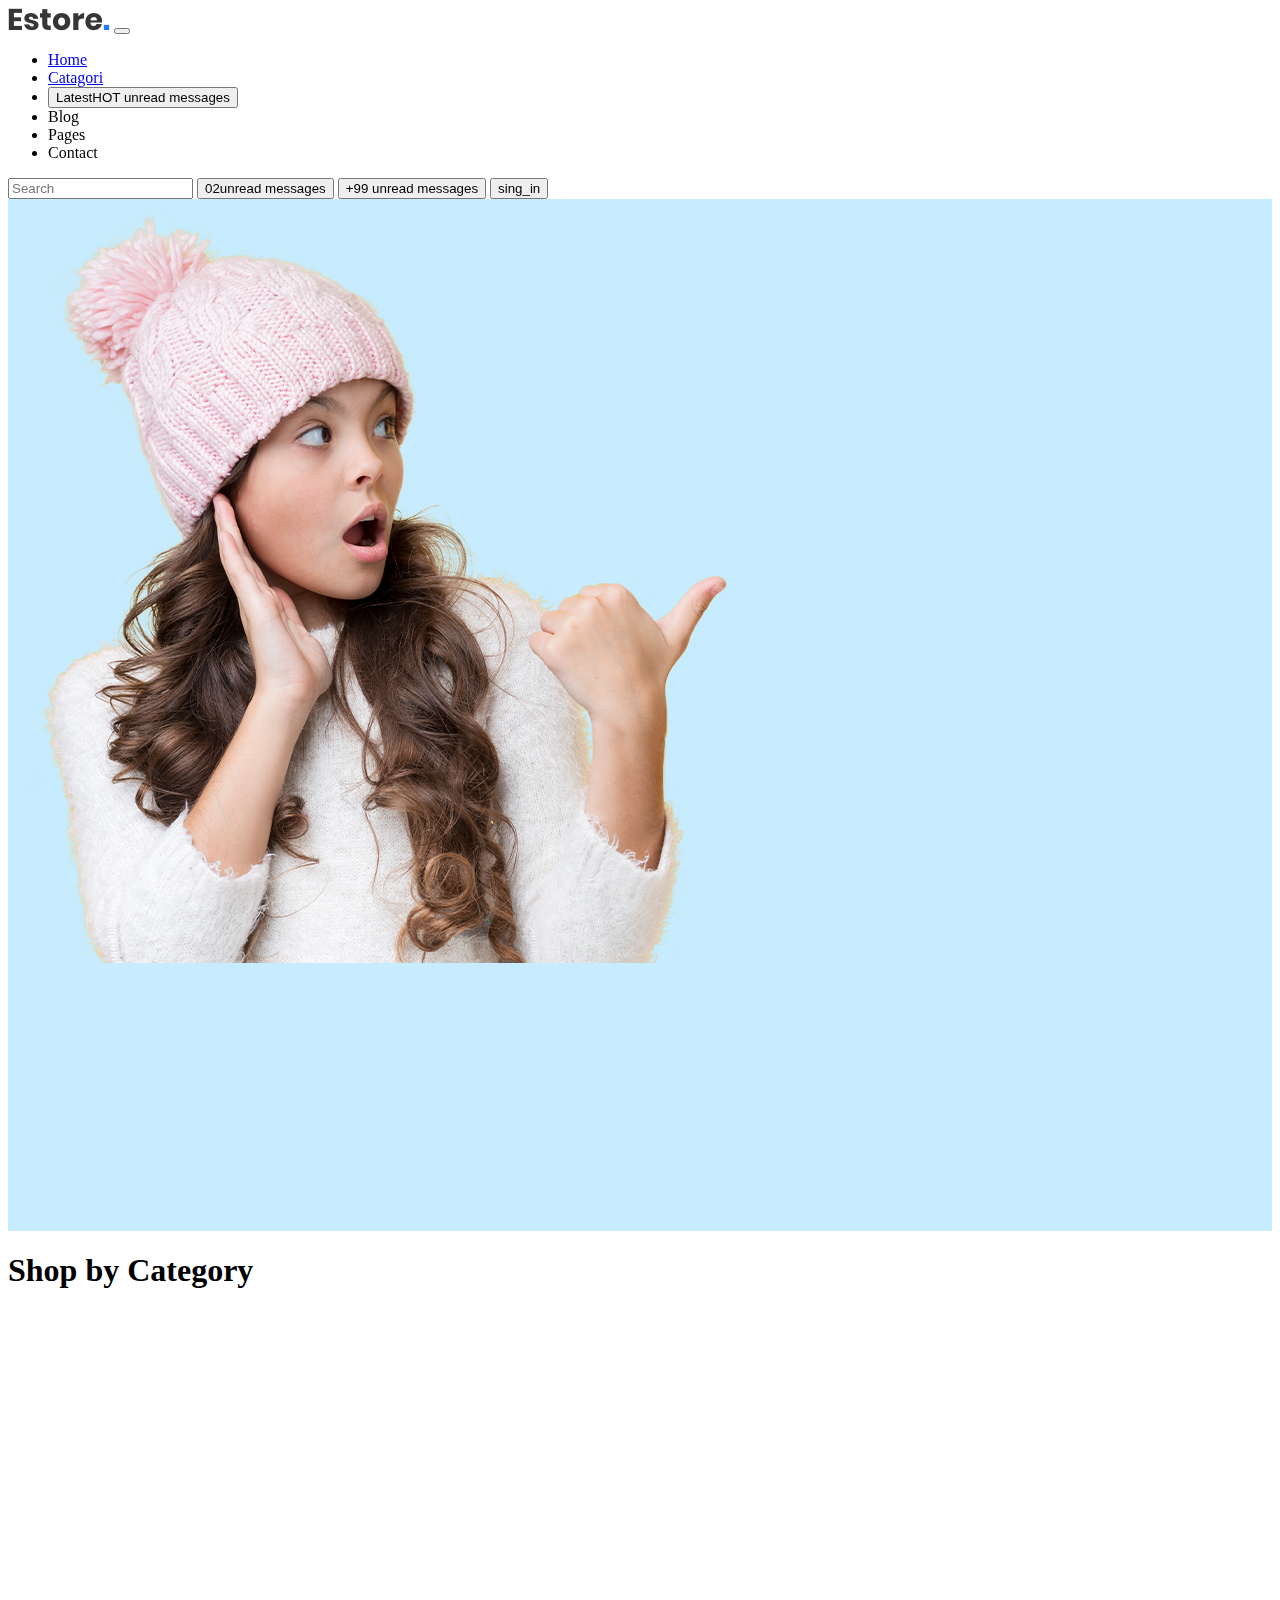
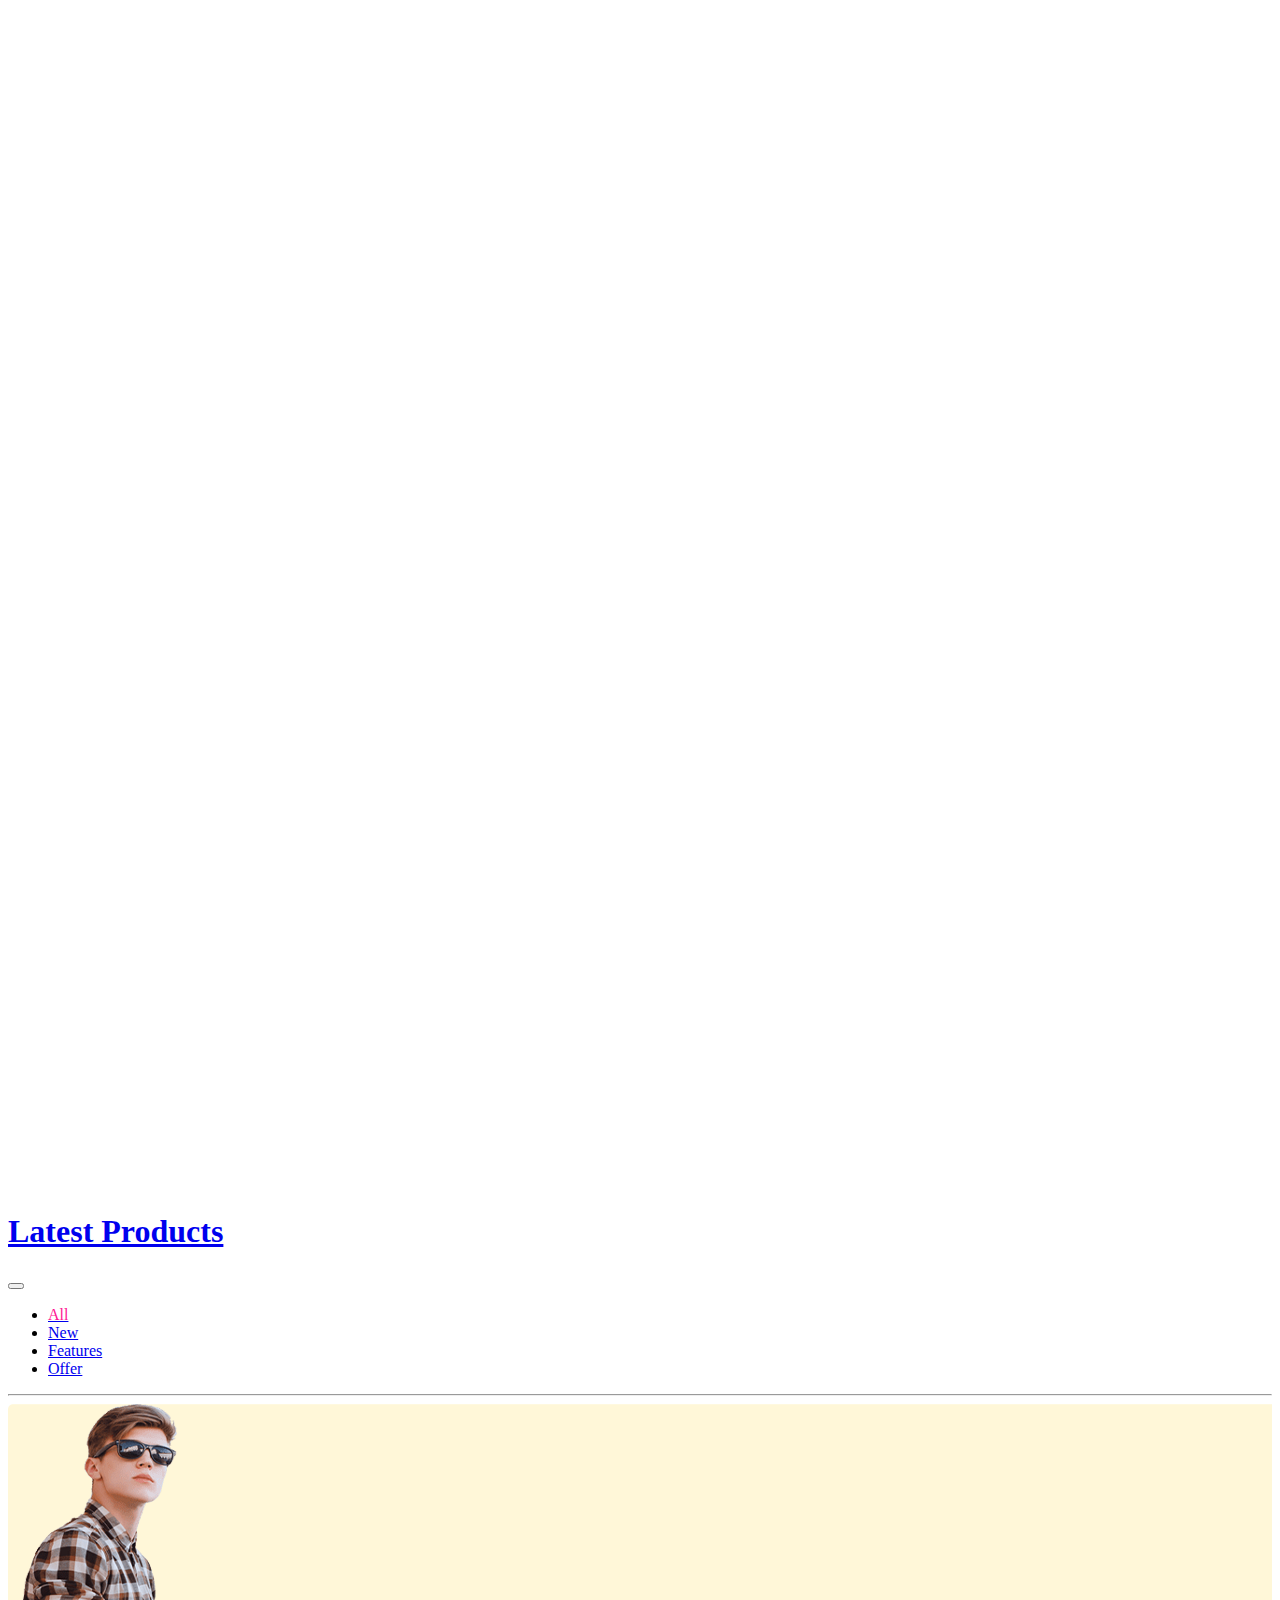
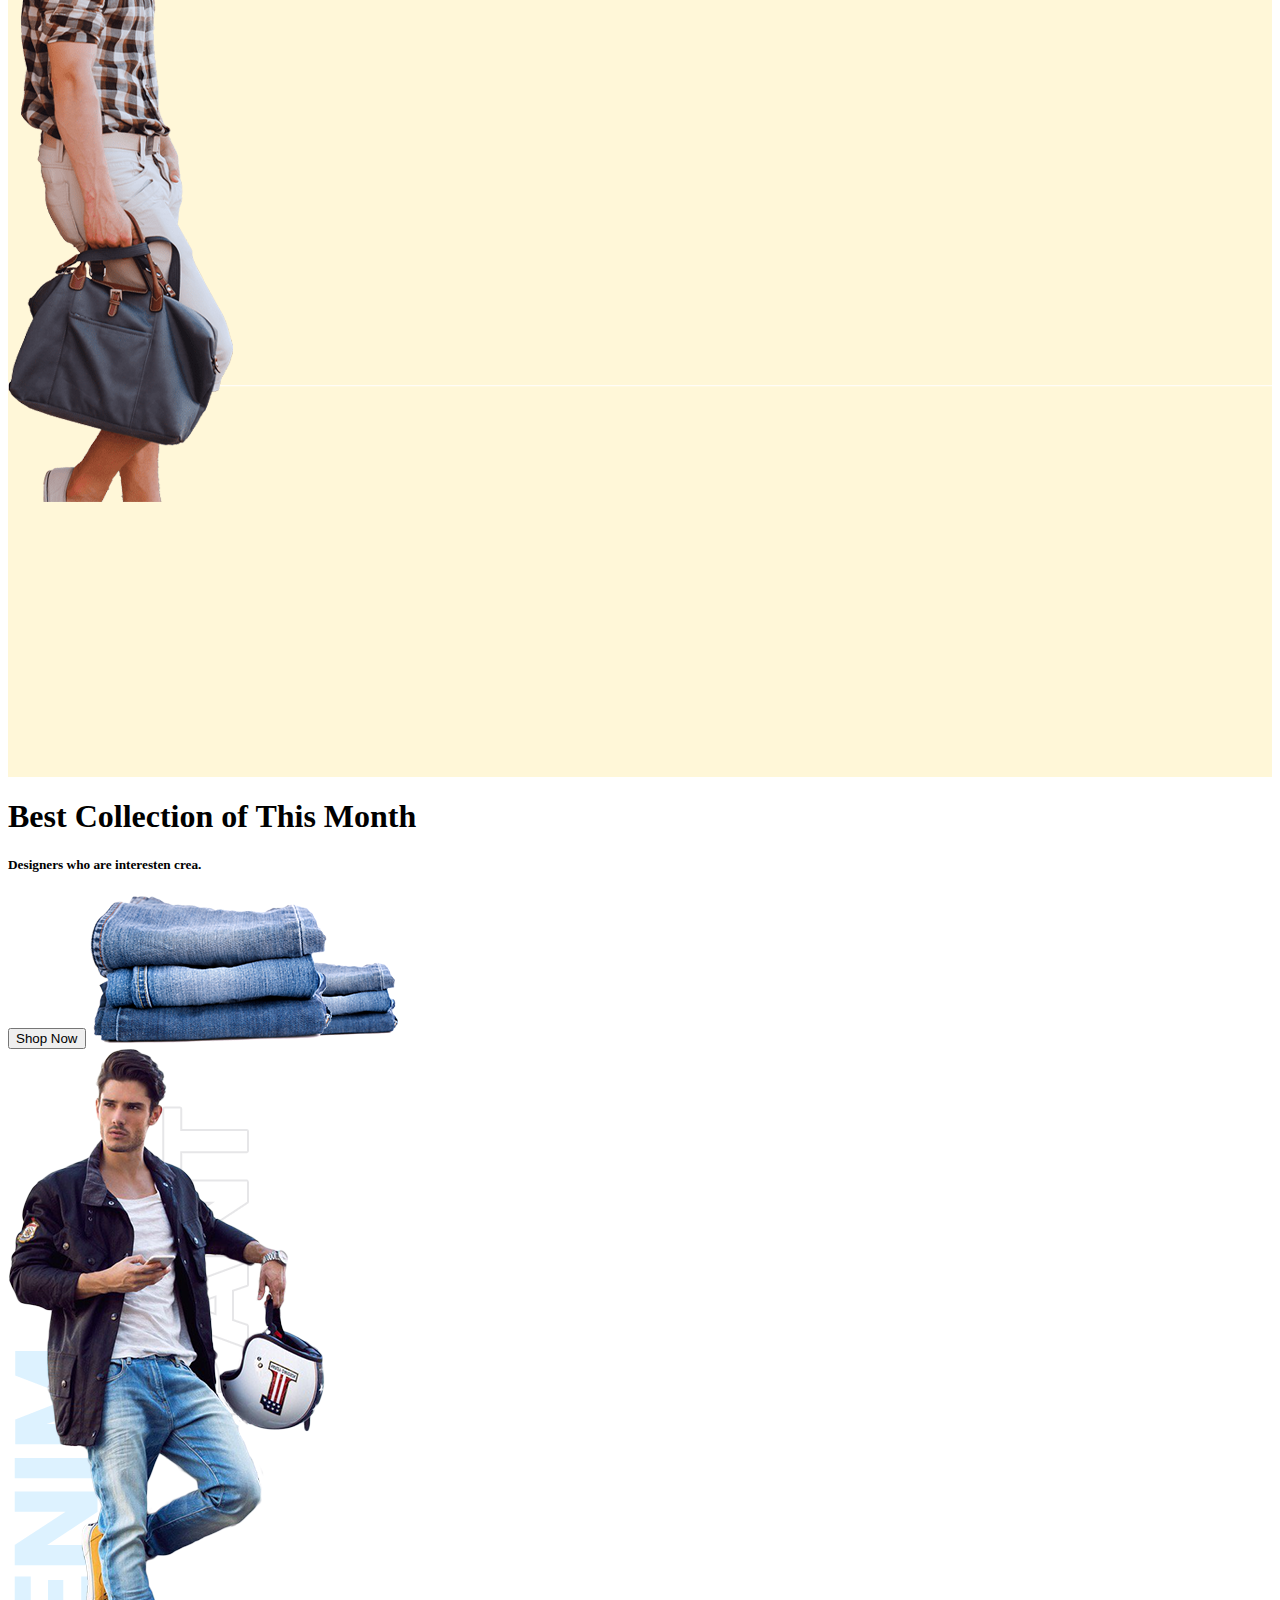
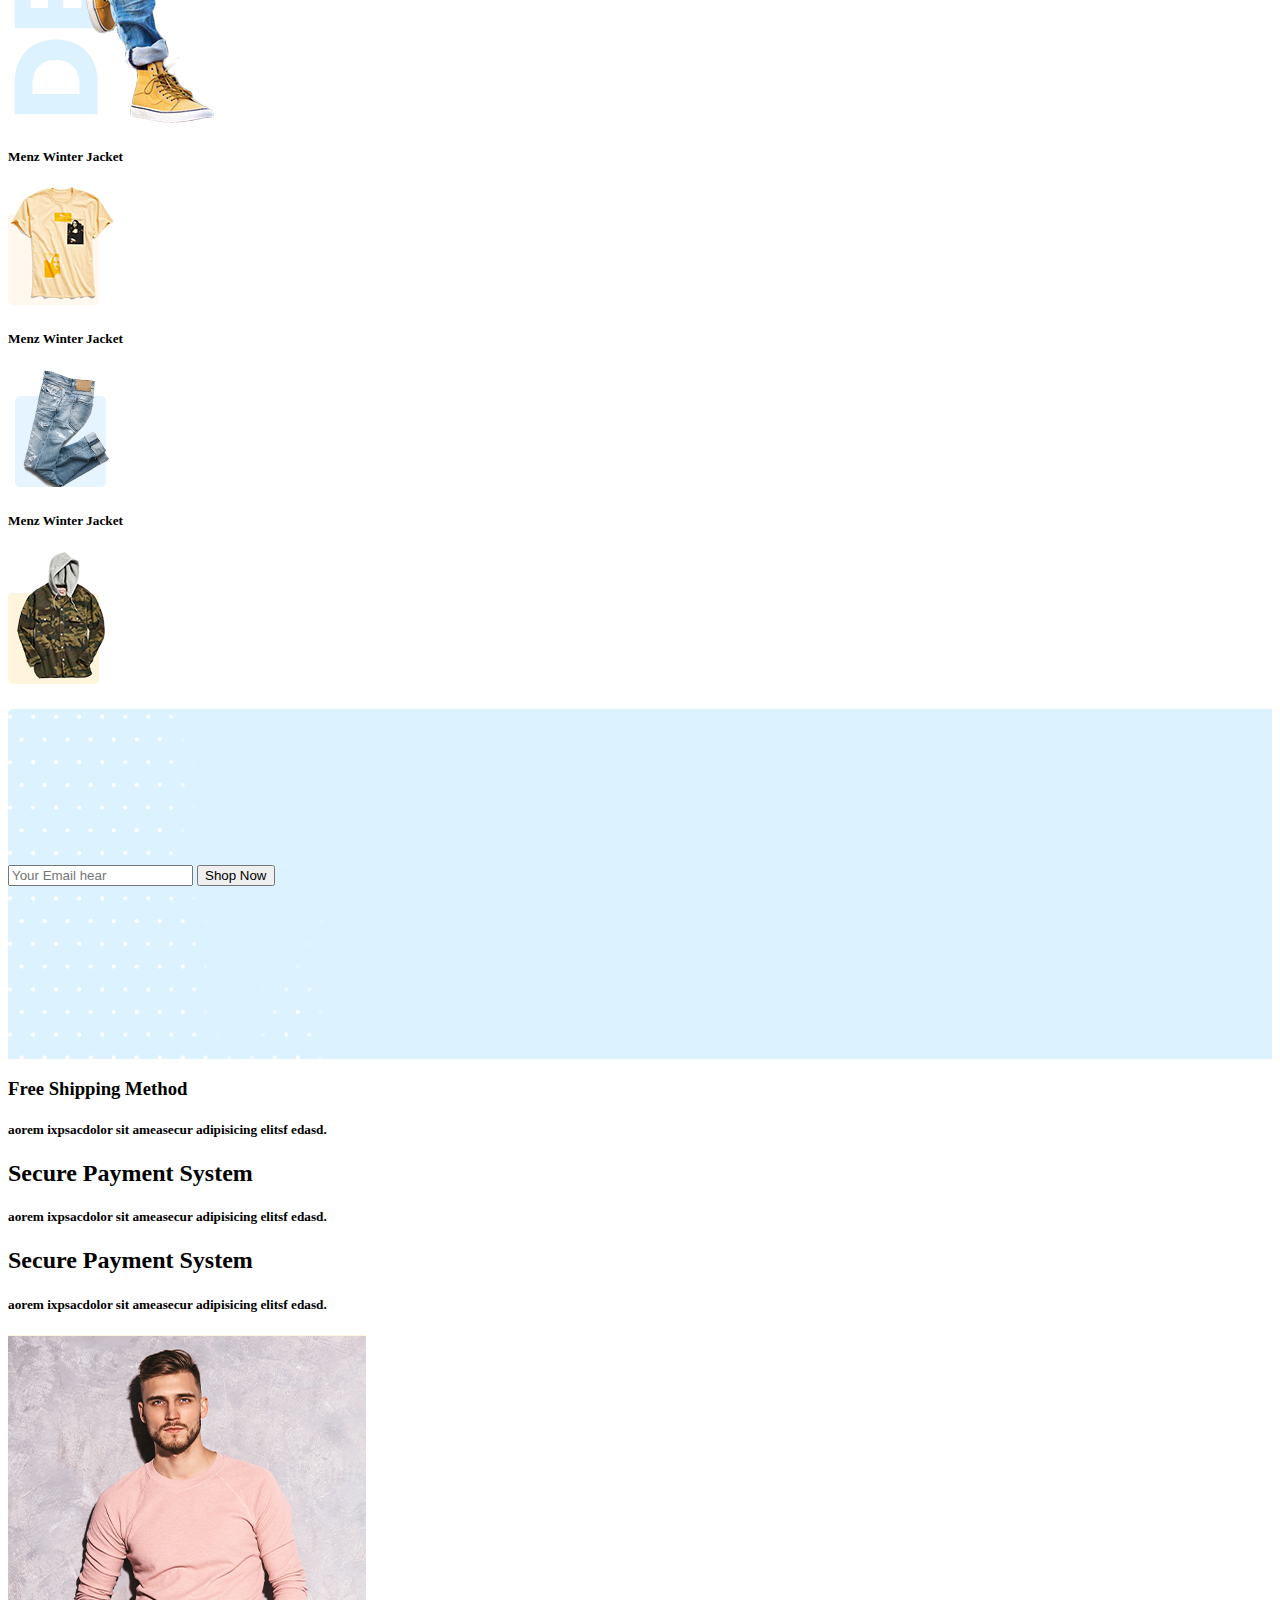
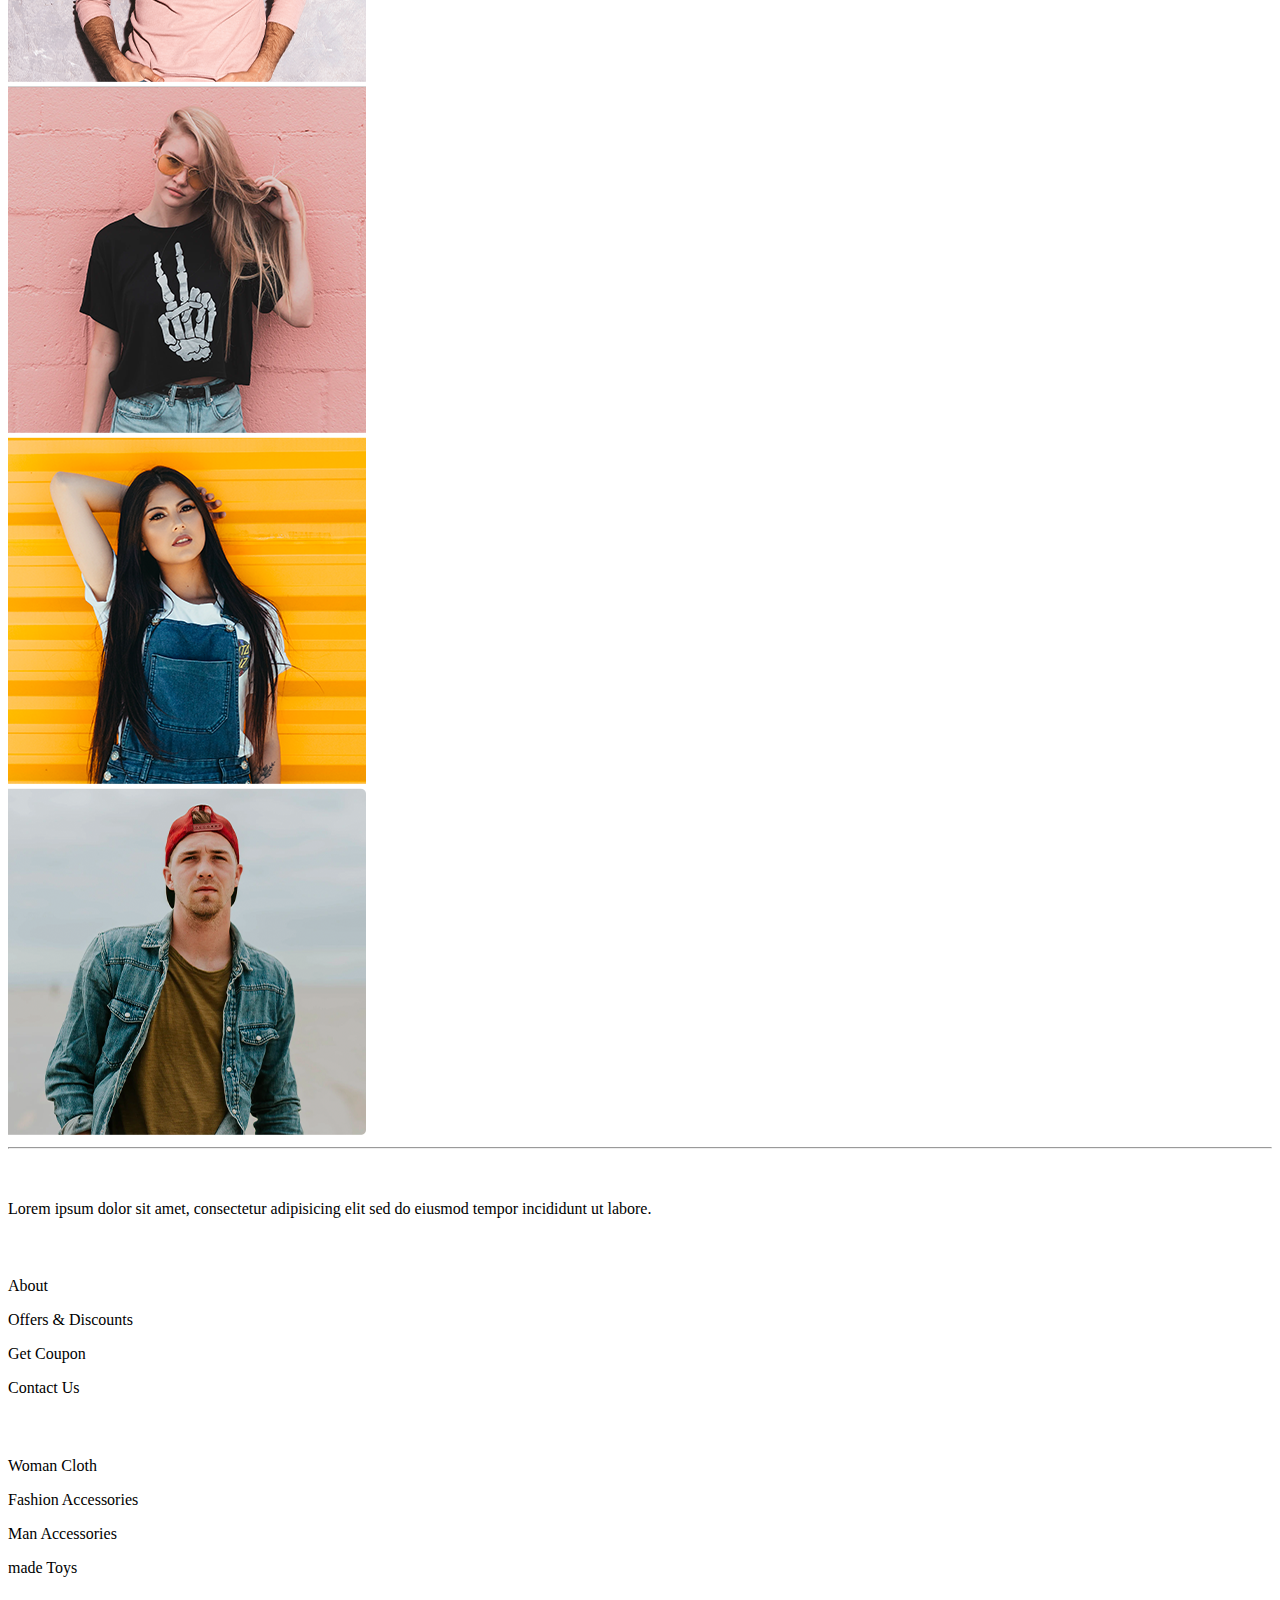
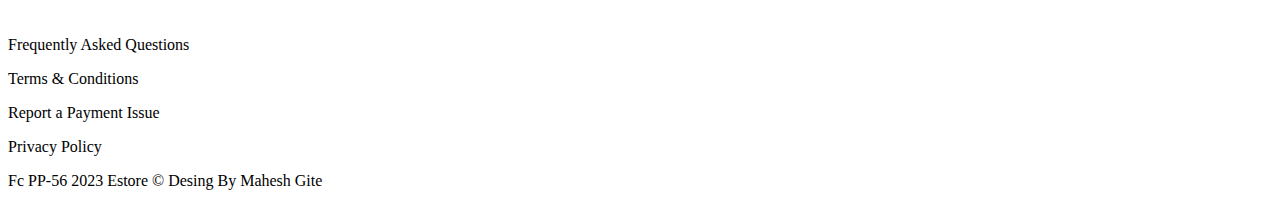
<file: projects/Estore/index.html>
<!doctype html>
<html lang="en">

<head>
  <meta charset="utf-8">
  <meta name="viewport" content="width=device-width, initial-scale=1">
  <title>Bootstrap demo</title>
  <link href="https://cdn.jsdelivr.net/npm/bootstrap@5.2.3/dist/css/bootstrap.min.css" rel="stylesheet"
    integrity="sha384-rbsA2VBKQhggwzxH7pPCaAqO46MgnOM80zW1RWuH61DGLwZJEdK2Kadq2F9CUG65" crossorigin="anonymous">
  <link rel="stylesheet" href="https://use.fontawesome.com/releases/v5.15.4/css/all.css"
    integrity="sha384-DyZ88mC6Up2uqS4h/KRgHuoeGwBcD4Ng9SiP4dIRy0EXTlnuz47vAwmeGwVChigm" crossorigin="anonymous" />
    <link rel="preconnect" href="https://fonts.googleapis.com">
    <link rel="icon" href="../Estore/images/card-shape.png">
<link rel="preconnect" href="https://fonts.gstatic.com" crossorigin>
<link href="https://fonts.googleapis.com/css2?family=Beth+Ellen&family=Dancing+Script:wght@700&family=EB+Garamond&family=Julee&family=Space+Grotesk:wght@300&family=Yellowtail&display=swap" rel="stylesheet">
<link href="https://unpkg.com/aos@2.3.1/dist/aos.css" rel="stylesheet">

  <link rel="stylesheet" href="style.css">
 <link rel="stylesheet" href="../css/owl.carousel.min.css">
 <link rel="stylesheet" href="../css/owl.theme.default.min.css">
</head>

<body>
  <div class="container-fluid ">


    <div class="row ">
      <div class="col-12 p-0 fixed-top " data-aos="fade-down"
      data-aos-easing="linear"
      data-aos-duration="1500">
        <nav class="navbar navbar-expand-lg bg-light p-4">
          <div class="container-fluid">
            <a class="navbar-brand" href="#"><img src="../Estore/images/logo (1).png" alt=""></a>
            <button class="navbar-toggler" type="button" data-bs-toggle="collapse"
              data-bs-target="#navbarSupportedContent" aria-controls="navbarSupportedContent" aria-expanded="false"
              aria-label="Toggle navigation">
              <span class="navbar-toggler-icon"></span>
            </button>
            <div class="collapse navbar-collapse" id="navbarSupportedContent">
              <ul class="navbar-nav me-auto mb-2 mb-lg-0 ms-xl-5">
                <li class="nav-item">
                  <a class="nav-link active" aria-current="page" href="#">Home</a>
                </li>
                <li class="nav-item">
                  <a class="nav-link active" href="#">Catagori</a>
                </li>
                <li>
                  <button type="button" class="btn  position-relative">
                    Latest<span
                      class="position-absolute top-0 start-100 translate-middle badge rounded-pill bg-danger">HOT <span
                        class="visually-hidden">unread messages</span></span>
                  </button>

                </li>
                <li class="nav-item">
                  <a class="nav-link  active">Blog</a>
                </li>
                <li class="nav-item ">
                  <a class="nav-link active">Pages</a>
                </li>
                <li class="nav-item ">
                  <a class="nav-link active">Contact</a>
                </li>
              </ul>
              </ul>
              <form class="d-flex" role="search">
                <input class="form-control me-2 rounded-pill" type="search" placeholder="Search" aria-label="Search">

                <i class="far fa-heart d-flex align-items-center border border-2 rounded-5 p-2 me-3">
                  <button type="button" class="btn  position-relative">
                    <span class="position-absolute top-0 start-100 translate-middle badge rounded-pill bg-info">02<span
                        class="visually-hidden">unread messages</span></span>
                  </button>
                </i>

                <i class="fas fa-shopping-cart d-flex align-items-center  border border-2 rounded-5 p-2 me-4">
                  <button type="button" class="btn  position-relative">
                    <span class="position-absolute top-0 start-100 translate-middle badge rounded-pill bg-info">+99
                      <span class="visually-hidden">unread messages</span></span>
                  </button>
                </i>

                <button class="btn btn-outline-success rounded-pill bg-primary text-light "
                  type="submit">sing_in</button>
              </form>
            </div>
          </div>
        </nav>
      </div>
    </div>


    <div class="row b1 position-relative mt-5">

      <div class=" col-md-7 ">
        <img src="../Estore/images/hero_man.png " class="img-fluid " alt="image not found">
      </div>
      <div class="col-12 col-md-4 position-absolute  offset-md-1 m1 d-none d-md-block start-50"data-aos="zoom-in">
        <h1 class="f1 text-primary ">60% Discount</h1>
        <h1 class="display-1 fw-bold f2">wintter </h1>
        <h1 class="display-1 fw-bold f2">collection</h1>
        <h4 class="f3">Best Cloth Collection By 2020 !</h4>
        <button class="btn btn-outline-success rounded-pill bg-primary text-light p-lg-3  mt-lg-5  "
                  type="submit"> <span class="fw-bold "> Shop Now</span></button>
      </div>
    </div>


<div class="row">
  <div class="col-12">
<h1 class="f2 text-center mt-5 fw-bold">Shop by Category</h1>
  </div>
  
  <div class="col-12 col-lg-4 mt-5 shadow p-3 mb-5 bg-body rounded shadow1 " data-aos="flip-left"
  data-aos-easing="ease-out-cubic"
  data-aos-duration="2000">
    <div class="card  hovereffect1">
      <img src="../Estore/images/cat1.jpg" class="card-img" alt="...">
      <div class="card-img-overlay start-50 ms-2 mt-xl-5 ">
        <h4 class="card-title fw-bold f2">Owmen`S</h4>
        <button class="btn btn-outline-success rounded-pill bg-warning text-dark p-xl-2 mt-xl-2 border border-0"
        type="submit">Best New Deals</button>
        <h4 class="f1 text-primary  fw-bold "> New Collection</h4>
        <p class="icon-links ">
          <a  href="#">
              <span class="fas fa-shopping-cart"></span>
          </a>
          <a href="#">
              <span class="fas fa-heart"></span>
          </a>
          <a href="#">
              <span class="fab fa-shopify"></span>
          </a>
      </p>
      </div>
     
    </div>
  </div>

  <div class="col-12 col-lg-4 mt-5 shadow p-3 mb-5 bg-body rounded shadow1" data-aos="flip-left"
  data-aos-easing="ease-out-cubic"
  data-aos-duration="2000">
    <div class="card hovereffect1">
      <img src="../Estore/images/cat2.jpg" class="card-img" alt="...">
      <div class="card-img-overlay start-50 ms-2 mt-xl-5 ">
        <h4 class="f1 text-primary  fw-bold "> Discount !</h4>
        <h3 class="card-title fw-bold f2">Winter Cloth</h3>
        <h5 class="f1 "> New Collection</h5>
        <p class="icon-links ">
          <a  href="#">
              <span class="fas fa-shopping-cart"></span>
          </a>
          <a href="#">
              <span class="fas fa-heart "></span>
          </a>
          <a href="#">
              <span class="fab fa-shopify"></span>
          </a>
      </p>
      </div>
    </div>
  </div>

<div class="col-12 col-lg-4 mt-5 shadow p-3 mb-5 bg-body rounded shadow1" data-aos="flip-left"
data-aos-easing="ease-out-cubic"
data-aos-duration="2000">
  <div class="card hovereffect1">
    <img src="../Estore/images/cat3.jpg" class="card-img" alt="...">
    <div class="card-img-overlay start-50  mt-xl-4">
      <h3 class="card-title fw-bold f2"> Man`S Cloth</h3>
      <button class="btn btn-outline-success rounded-pill bg-warning text-dark p-2 mt-md-2 border border-0"
      type="submit">Best New Deals</button>
      <h4 class="f1 text-primary  fw-md-bold "> New Collection</h4>
      <p class="icon-links ">
        <a  href="#">
            <span class="fas fa-shopping-cart"></span>
        </a>
        <a href="#">
            <span class="fas fa-heart"></span>
        </a>
        <a href="#">
            <span class="fab fa-shopify"></span>
        </a>
    </p>
    </div>
  </div>
</div>
</div>


<div class="row mt-5">
<nav class="navbar navbar-expand-md navbar-light bg-light" >
  <div class="container-fluid">
    <a class="navbar-brand ms-4" href="#"><h1 class="fw-bold">Latest Products</h1></a>
    <button class="navbar-toggler" type="button" data-bs-toggle="collapse" data-bs-target="#navbarNavDropdown" aria-controls="navbarNavDropdown" aria-expanded="false" aria-label="Toggle navigation">
      <span class="navbar-toggler-icon"></span>
    </button>
    <div class="collapse navbar-collapse me-5" id="navbarNavDropdown">
      <ul class="navbar-nav ms-auto">
        <li class="nav-item ">
          <a class="nav-link active" aria-current="page" href="#"><span class="c1">All</span> </a>
        </li>
        <li class="nav-item">
          <a class="nav-link active" href="#">New</a>
        </li>
        <li class="nav-item">
          <a class="nav-link active" href="#">Features</a>
        </li>
        <li class="nav-item">
          <a class="nav-link active" href="#">Offer</a>
        </li>
        
      </ul>
    </div>
  </div>
</nav>
</div>
<hr>


<div class="row  g-4 text-center" >
  <div class="col-12">
    <div class="owl-carousel owl-theme">
  <div class="item shadow p-3 mb-5 bg-body rounded ">
      <div class="card border-0 ">
        <button type="button" class="btn  position-relative hovereffect"><img  src="../Estore/images/product1.png"  class="card-img-top" alt="...">
        <span class="position-absolute  top-0 start-50 translate-middle badge rounded-pill bg-danger p-2 ">NEW<span class="visually-hidden">unread messages
     </button> 
     
      <div class="card-body shadow2">
        <h5 class="card-title">
          <i class="far fa-star text-warning"></i>
          <i class="far fa-star text-warning"></i>
          <i class="far fa-star text-warning"></i>
          <i class="far fa-star text-muted"></i>
          <i class="far fa-star text-muted"></i></h5>
        <p class="card-text  mt-3 f2">Green Dress with details</p>
        <h5 class="fw-bold">$40.00 <span class="text-decoration-line-through text-danger">$60.00</span></h5>
      </div>
    </div>
  </div>
  <div class="item shadow p-3 mb-5 bg-body rounded">
    <div class="card border-0">
      <div class="hovereffect">
      <img src="../Estore/images/product2.png" class="card-img-top " alt="...">
    </div>
      <div class="card-body shadow2">
        <h5 class="card-title">
          <i class="far fa-star text-warning"></i>
          <i class="far fa-star text-warning"></i>
          <i class="far fa-star text-warning"></i>
          <i class="far fa-star text-warning"></i>
          <i class="far fa-star text-muted"></i></h5>
        <p class="card-text  mt-3 f2">Green Dress with details</p>
        <h5 class="fw-bold">$40.00 <span class="text-decoration-line-through text-danger">$60.00</span></h5>
      </div>
    </div>
  </div>
  <div class="item shadow p-3 mb-5 bg-body rounded">
    <div class="card border-0">
      <button type="button" class="btn  position-relative hovereffect"><img  src="../Estore/images/product3.png"  class="card-img-top" alt="...">
        <span class="position-absolute  top-0 start-50 translate-middle badge rounded-pill bg-danger p-2">NEW<span class="visually-hidden">unread messages
     </button> 

      <div class="card-body shadow2">
        <h5 class="card-title ">
          <i class="far fa-star text-warning"></i>
          <i class="far fa-star text-warning"></i>
          <i class="far fa-star text-warning"></i>
          <i class="far fa-star text-muted"></i>
          <i class="far fa-star text-muted"></i></h5>
        <p class="card-text  mt-3 f2">Green Dress with details</p>
        <h5 class="fw-bold">$40.00 <span class="text-decoration-line-through text-danger">$60.00</span></h5>
      </div>
    </div>
  </div>
  <div class="item shadow p-3 mb-5 bg-body rounded">
    <div class="card border-0">
      <div class="hovereffect">
      <img src="../Estore/images/product4.png" class="card-img-top" alt="...">
    </div>
      <div class="card-body shadow2">
        <h5 class="card-title">
          <i class="far fa-star text-warning"></i>
          <i class="far fa-star text-warning"></i>
          <i class="far fa-star text-warning"></i>
          <i class="far fa-star text-muted"></i>
          <i class="far fa-star text-muted"></i></h5>
        <p class="card-text  mt-3 f2">Green Dress with details</p>
        <h5 class="fw-bold">$40.00 <span class="text-decoration-line-through text-danger">$60.00</span></h5>
      </div>
    </div>
  </div>
  <div class="item shadow p-3 mb-5 bg-body rounded">
    <div class="card border-0">
      <div class="hovereffect">
      <img src="../Estore/images/product5.png" class="card-img-top" alt="...">
      </div>
      <div class="card-body shadow2">
        <h5 class="card-title">
          <i class="far fa-star text-warning"></i>
          <i class="far fa-star text-warning"></i>
          <i class="far fa-star text-warning"></i>
          <i class="far fa-star text-warning"></i>
          <i class="far fa-star text-muted"></i></h5>
        <p class="card-text  mt-3 f2">Green Dress with details</p>
        <h5 class="fw-bold">$40.00 <span class="text-decoration-line-through text-danger">$60.00</span></h5>
      </div>
    </div>
  </div>
  <div class="item shadow p-3 mb-5 bg-body rounded">
    <div class="card border-0">
      <button type="button" class="btn  position-relative hovereffect"><img  src="../Estore/images/product6.png"  class="card-img-top" alt="...">
        <span class="position-absolute  top-0 start-50 translate-middle badge rounded-pill bg-danger p-2">NEW<span class="visually-hidden">unread messages
     </button> 
      <div class="card-body shadow2">
        <h5 class="card-title">
          <i class="far fa-star text-warning"></i>
          <i class="far fa-star text-warning"></i>
          <i class="far fa-star text-warning"></i>
          <i class="far fa-star text-muted"></i>
          <i class="far fa-star text-muted"></i></h5>
        <p class="card-text  mt-3 f2">Green Dress with details</p>
        <h5 class="fw-bold">$40.00 <span class="text-decoration-line-through text-danger">$60.00</span></h5>
      </div>
    </div>
  </div>
</div>


<div class="row mt-5 bg1">
    <div class="col-4">
<img class="ms-5 d-none d-md-block" src="../Estore/images/card-man.png" alt="image not found">
</div>
<div class="col-12 col-md-7 mt-5" data-aos="fade-down"
data-aos-easing="linear"
data-aos-duration="1500">
<h1 class="display-3 fw-bold mt-5">Find The Best Product from Our Shop</h1>
<h4 class="mt-5">Designers who are interesten creating state ofthe.</h4>
<button class="btn btn-outline-success rounded-pill bg-dark  text-light fw-bold p-3 mt-5 border border-0"
type="submit">Shop Now</button>
<img class="offset-5 mt-5" src="../Estore/images/card-shape.png" alt="image not found">
</div>
  </div>
</div>
</div>
</div>

<div  class="row mt-5 w-100 p-5">
<div class="col-md-6 col-lg-4 mt-5 shadow1">
<h1 class="fw-bold f2">Best Collection of This Month</h1>
<h5 class="fw-bold f2 mt-5">Designers who are interesten crea.</h5>
<button class="btn btn-outline-success rounded-pill bg-primary  text-light fw-bold p-3 mt-5 border border-0"
type="submit">Shop Now</button>
<img class="mt-5 d-none d-md-block" src="../Estore/images/collection1.png" alt="image not found">
</div>
<div class="col-5 mb-5 d-none d-lg-block ">
<img src="../Estore/images/collection2.png" alt="image not found">
</div>
<div class="col-md-6 col-lg-3 shadow1">
<div class="row mt-5">
<div class="col-6 mt-5 ">
<h5 class="fw-bold">Menz Winter Jacket </h5>
</div>
<div class="col-6 mt-3">
  <img src="../Estore/images/collection3.png" alt="image not found ">
  </div>
<div class="col-6 bg-primary mt-5 rounded-4 text-light  ">
<h5 class="fw-bold">Menz Winter Jacket </h5>
</div>
<div class="col-6 mt-3">
  <img src="../Estore/images/collection4.png" alt="image not found ">
  </div>
<div class="col-6 mt-5">
<h5 class="fw-bold">Menz Winter Jacket </h5>
</div>
<div class="col-6 mt-5">
    <img src="../Estore/images/collection5.png" alt="image not found ">
    </div>
</div>
</div>
</div>

<div class="row bg3 w-100 ">
  <div class="col-md-5 mt-5 offset-md-2"  data-aos="fade-down"
  data-aos-easing="linear"
  data-aos-duration="1500">
<h1 class="mt-5 fw-bold f2">Get Our </h1>
<h1 class="fw-bold f2">Latest Offers News</h1>
<h5 class="mt-5">Subscribe news latter</h5>
</div>
<div class="col-md-4 d-flex align-items-center">
  <div class="input-group mb-3">
    <input type="text" class="form-control rounded-5 p-3" placeholder="Your Email hear" aria-label="Recipient's username" aria-describedby="button-addon2">
    <button class="btn btn-outline-secondary bg-primary text-light rounded-5 " type="button" id="button-addon2">Shop Now</button>
  </div>
</div>
</div>


<div class="row  justify-content-center p-5 w-100 mt-5">
  <div class="col-md-3 ms-5">
    <i class="fas fa-box-open display-5 mt-4"  data-aos="fade-up"
    data-aos-duration="3000"></i>
<h3 class="fw-bold mt-3">Free Shipping Method</h3>
<h5 class="text-muted">aorem ixpsacdolor sit ameasecur adipisicing elitsf edasd.</h5>
  </div>
<div class="col-md-3 ms-5">
  <i class="fas fa-unlock-alt display-5 mt-4"  data-aos="fade-up"
  data-aos-duration="3000"></i>
<h2 class="fw-bold mt-3">Secure Payment System</h2>
<h5 class="text-muted">aorem ixpsacdolor sit ameasecur adipisicing elitsf edasd.</h5>
</div>
<div class="col-md-3 ms-5">
  <i class="fas fa-sync display-5 mt-4"  data-aos="fade-up"
  data-aos-duration="3000"></i>
<h2 class="fw-bold mt-3">Secure Payment System</h2>
<h5 class="text-muted">aorem ixpsacdolor sit ameasecur adipisicing elitsf edasd.</h5>
</div>
</div>

<div class="row w-100 p-4 ">

<div class=" col-md-6 col-lg-2 col-xl-3">
  <img class="me-5 d-none d-md-block" src="../Estore/images/gallery2.jpg" alt="">
</div>
<div class="col-md-6 col-lg-3 col-xl-3">
  <img class="ms-4 d-none d-md-block" src="../Estore/images/gallery3.jpg" alt="">
</div>
<div class="col-md-6 col-lg-2 col-xl-2">
  <img class="d-none d-md-block" src="../Estore/images/gallery4.jpg" alt="">
</div>
<div class="col-md-6 col-lg-1 col-xl-2 ">
  <img class="ms-4 d-none d-md-block" src="../Estore/images/gallery5.jpg" alt="">
</div>
</div>
<hr>
<div class="row p-5 w-100 ">
<div class="col-md-6 col-lg-3">
<img src="../Estore/images/logo2_footer.png"  alt="image not found" data-aos="fade-up"
data-aos-duration="3000">
<p class="mt-5 text-muted fw-bold">Lorem ipsum dolor sit amet, consectetur adipisicing elit sed do eiusmod tempor incididunt ut labore.</p>
</div>
<div class="col-md-6 col-lg-3">
<h3 class="fw-bold" data-aos="fade-up"
data-aos-duration="3000">Quick Links</h3>
<p class="mt-4 text-muted fw-bold">About</p>
<p class="text-muted fw-bold">Offers & Discounts</p>
<p class="text-muted fw-bold">Get Coupon</p>
<p class="text-muted fw-bold">Contact Us</p>
</div>
<div class="col-md-6 col-lg-3">
<h3 class="fw-bold" data-aos="fade-up"
data-aos-duration="3000">New Products</h3>
<p class="mt-4 text-muted fw-bold">Woman Cloth</p>
<p class="text-muted fw-bold">Fashion Accessories</p>
<p class="text-muted fw-bold">Man Accessories</p>
<p class="text-muted fw-bold">made Toys</p>
 
</div>
<div class="col-md-6 col-lg-3">
<h3 class="fw-bold " data-aos="fade-up"
data-aos-duration="3000">Support</h3>
<p class="mt-4 text-muted fw-bold">Frequently Asked Questions</p>
<p class="text-muted fw-bold">Terms & Conditions</p>
<p class="text-muted fw-bold">Report a Payment Issue</p>
<p class="text-muted fw-bold">Privacy Policy</p>
</div>
</div>


<div class="row w-100 p-5 text-center">
  <p> Fc PP-56 2023 Estore <span class="fw-bold"> &copy; Desing By Mahesh Gite </span></p>
</div>



  </div>
  <script src="https://cdn.jsdelivr.net/npm/bootstrap@5.2.3/dist/js/bootstrap.bundle.min.js"
    integrity="sha384-kenU1KFdBIe4zVF0s0G1M5b4hcpxyD9F7jL+jjXkk+Q2h455rYXK/7HAuoJl+0I4"
    crossorigin="anonymous"></script>
    <script src="https://unpkg.com/aos@2.3.1/dist/aos.js"></script>
    <script>
      AOS.init();
    </script>
    <script src="https://code.jquery.com/jquery-3.6.4.min.js" integrity="sha256-oP6HI9z1XaZNBrJURtCoUT5SUnxFr8s3BzRl+cbzUq8=" crossorigin="anonymous"></script>
    <script src="../js/owl.carousel.js"></script>
    <script>$('.owl-carousel').owlCarousel({
      loop:true,
      margin:10,
      autoplay:true,
      autoplayTime:2000,
      responsiveClass:true,
      responsive:{
          0:{
              items:1,
              nav:true
          },
          576:{
              items:2,
              nav:false
          },
          768:{
              items:3,
              nav:true,
             
          },
          1200:{
              items:5,
              nav:true,
             
          }

      }
  })</script>
</body>

</html>
</file>
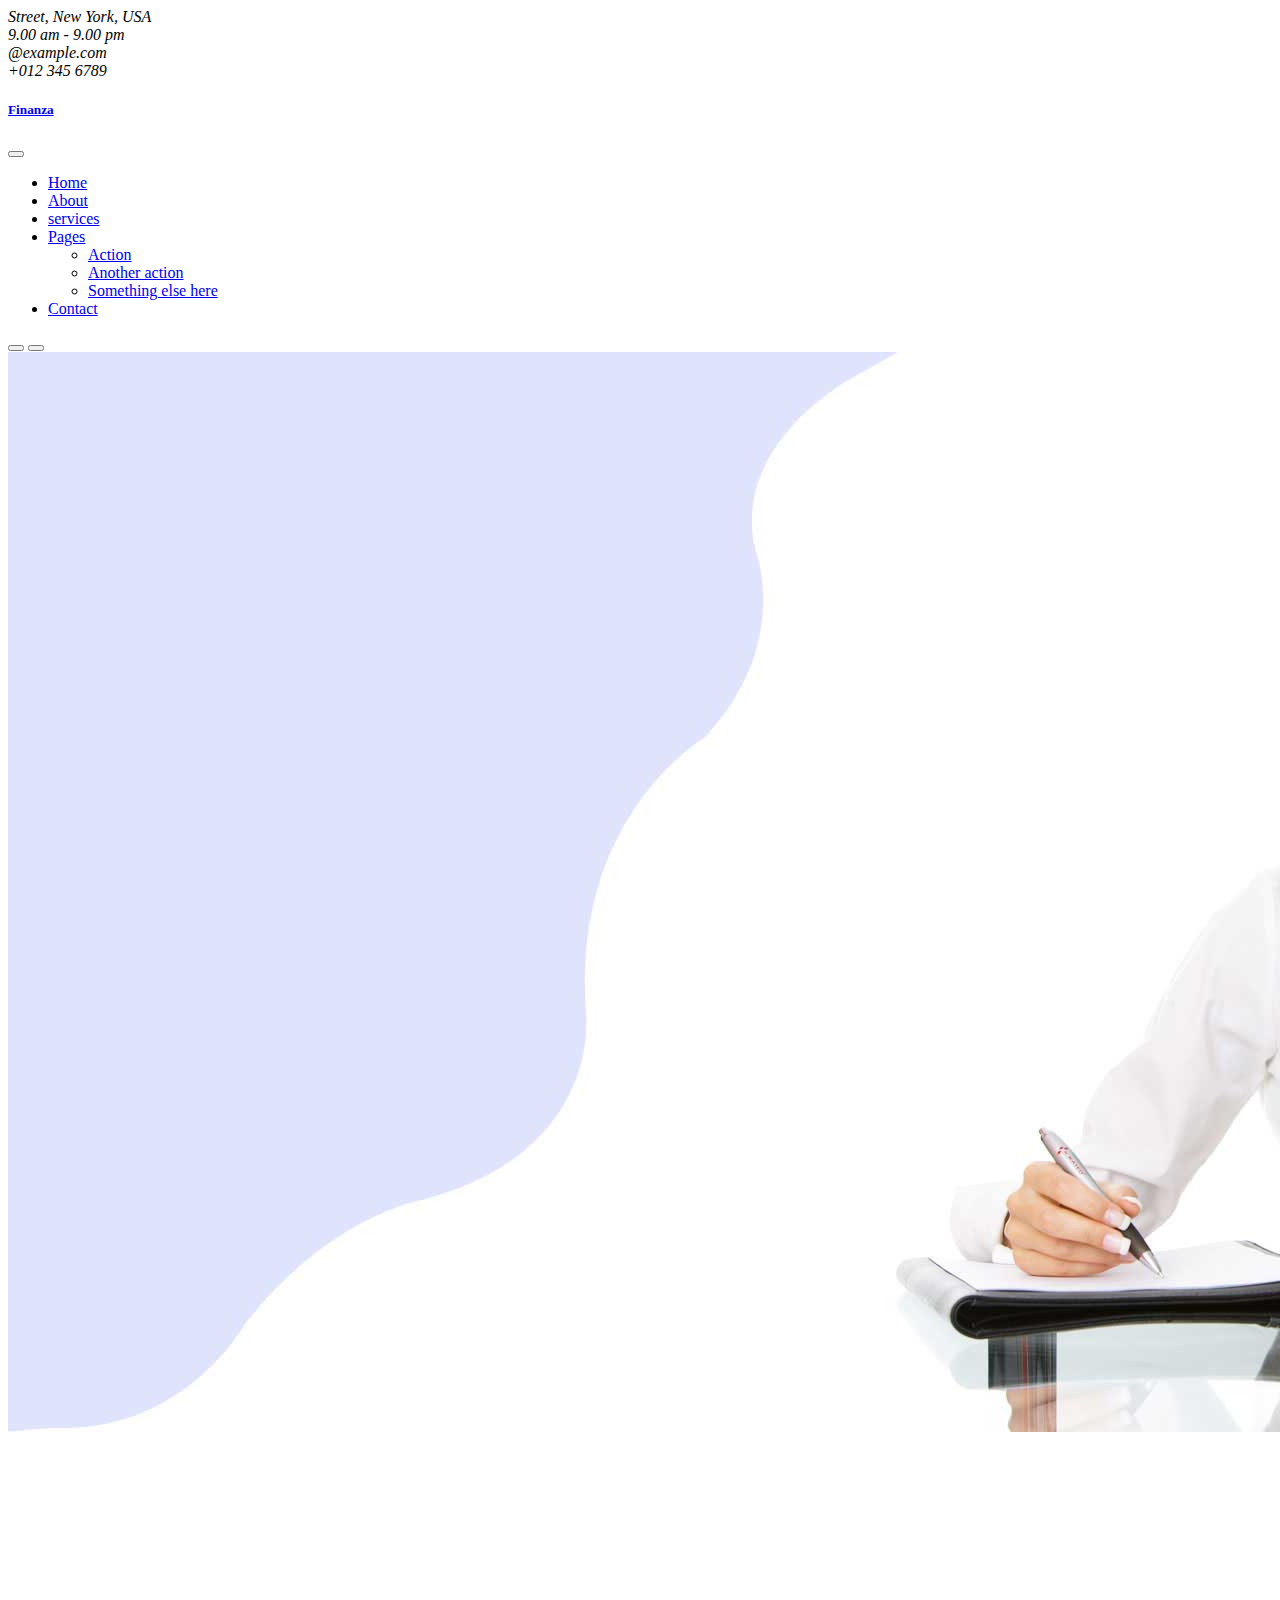
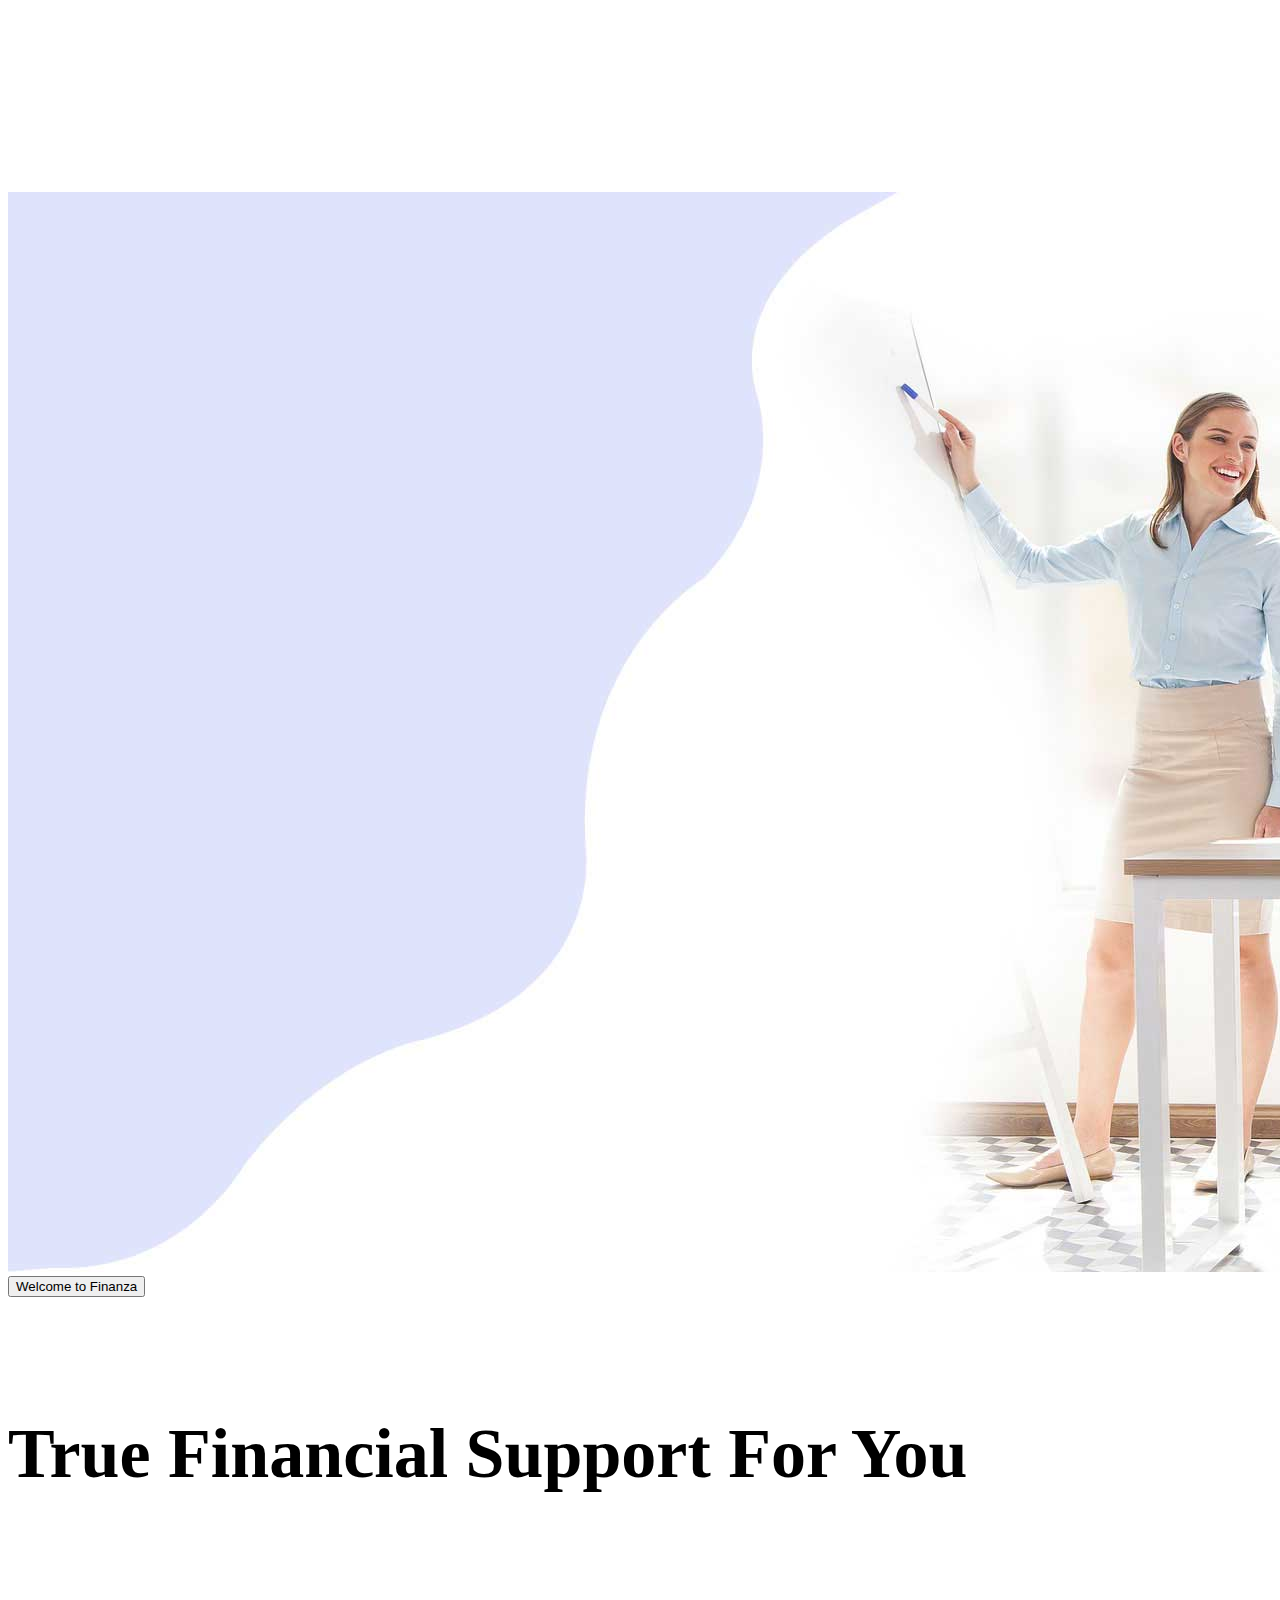
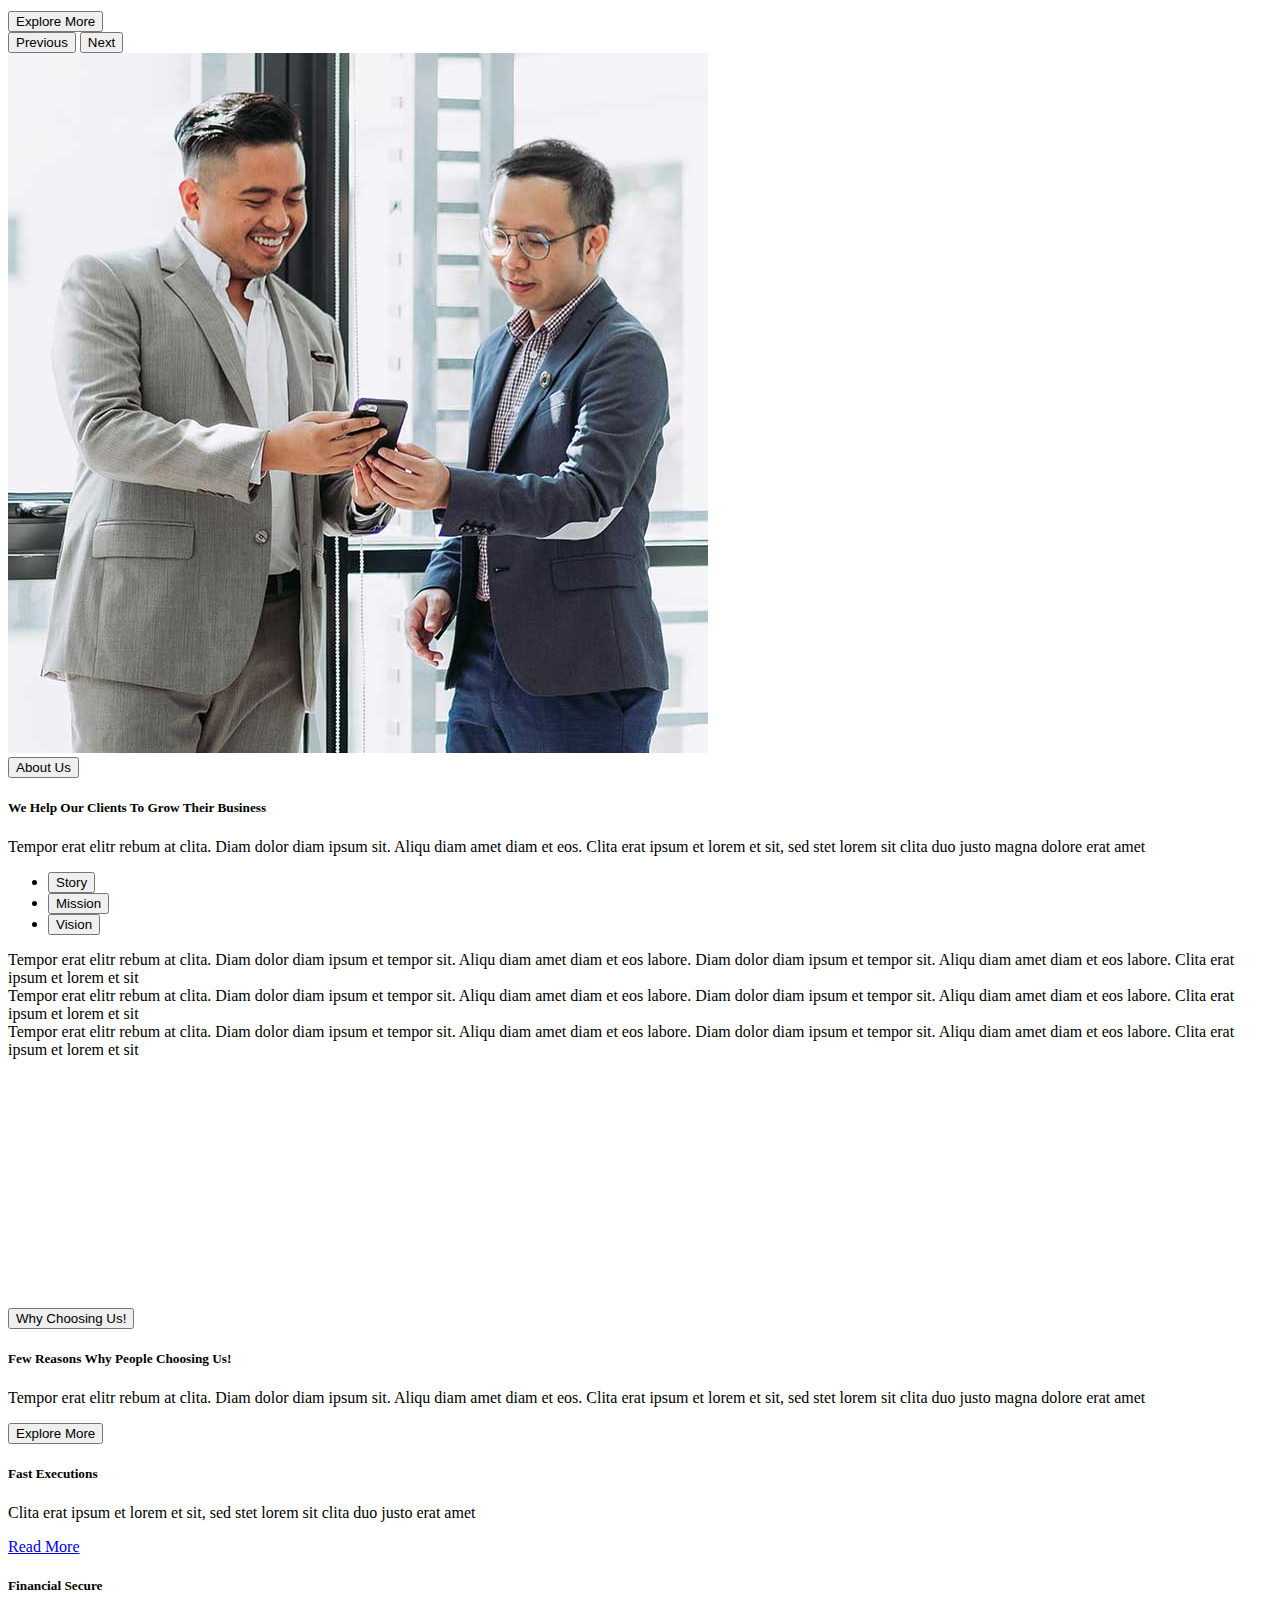
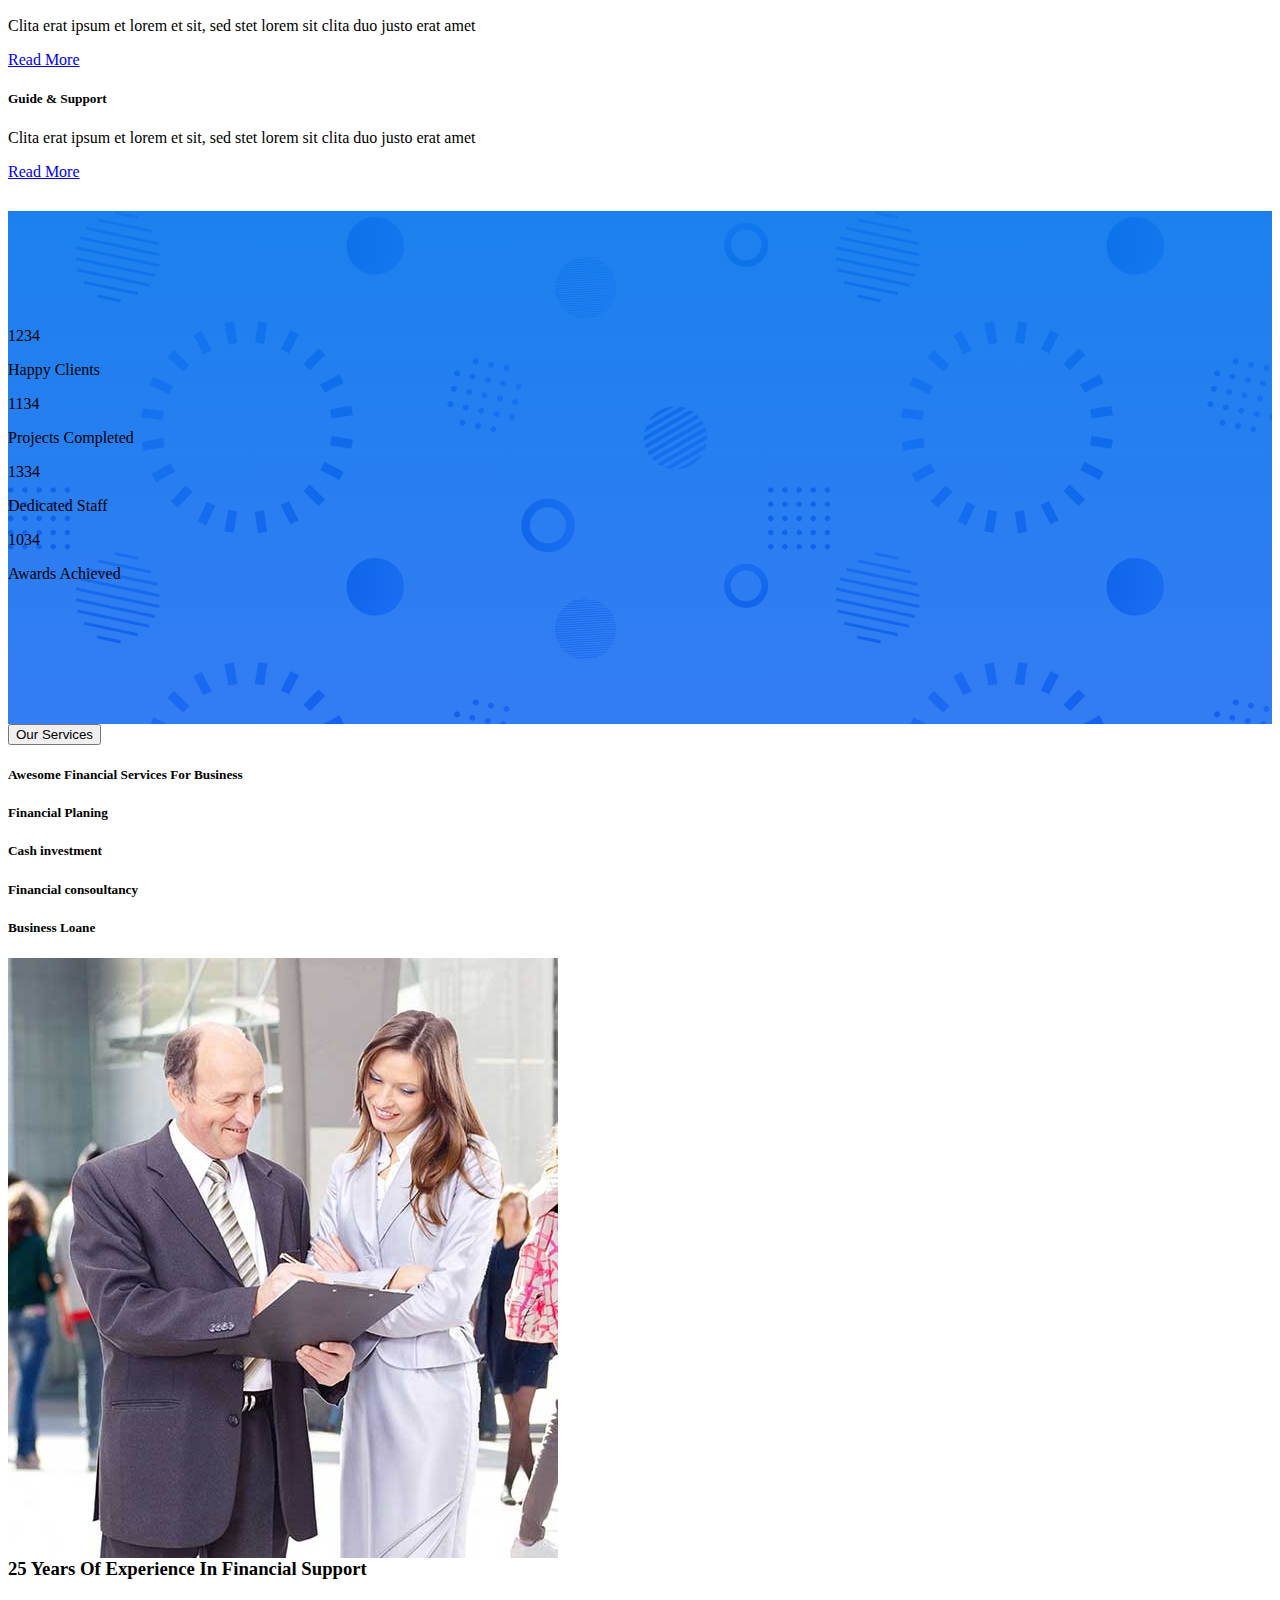
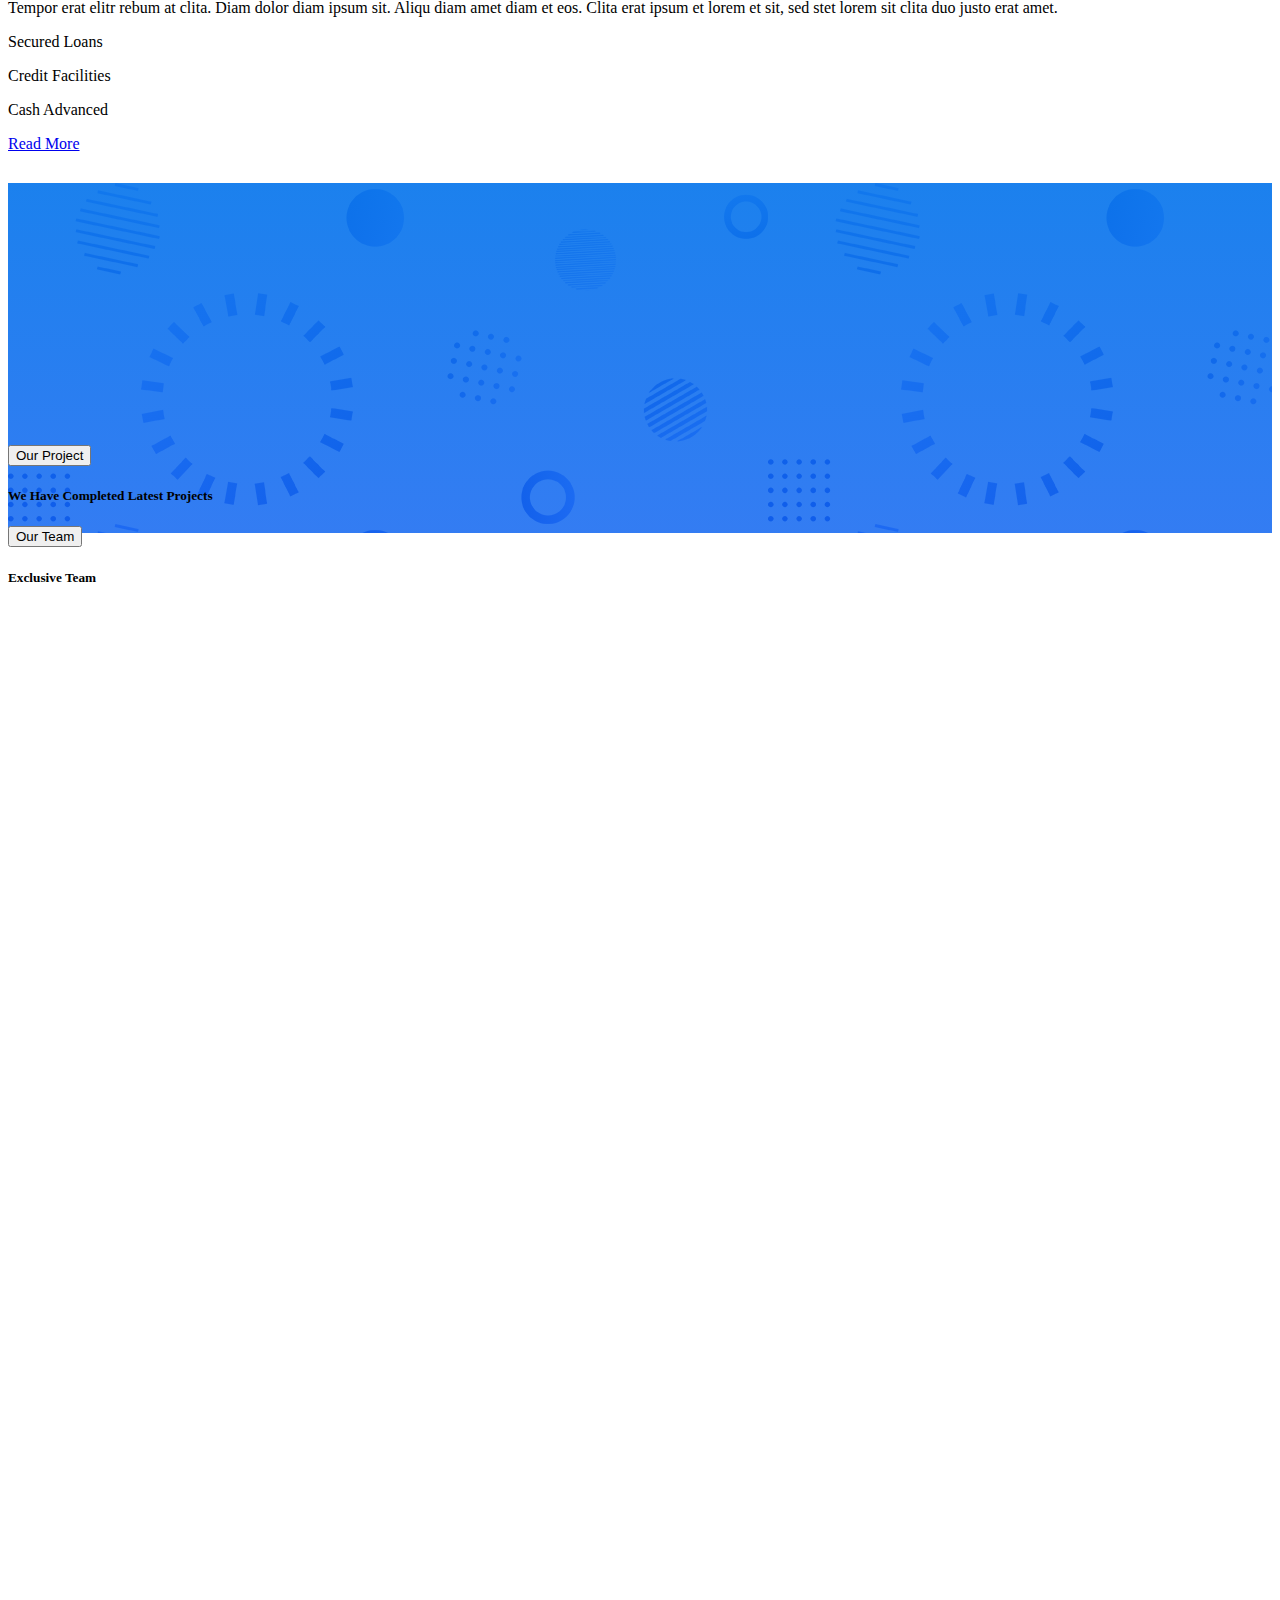
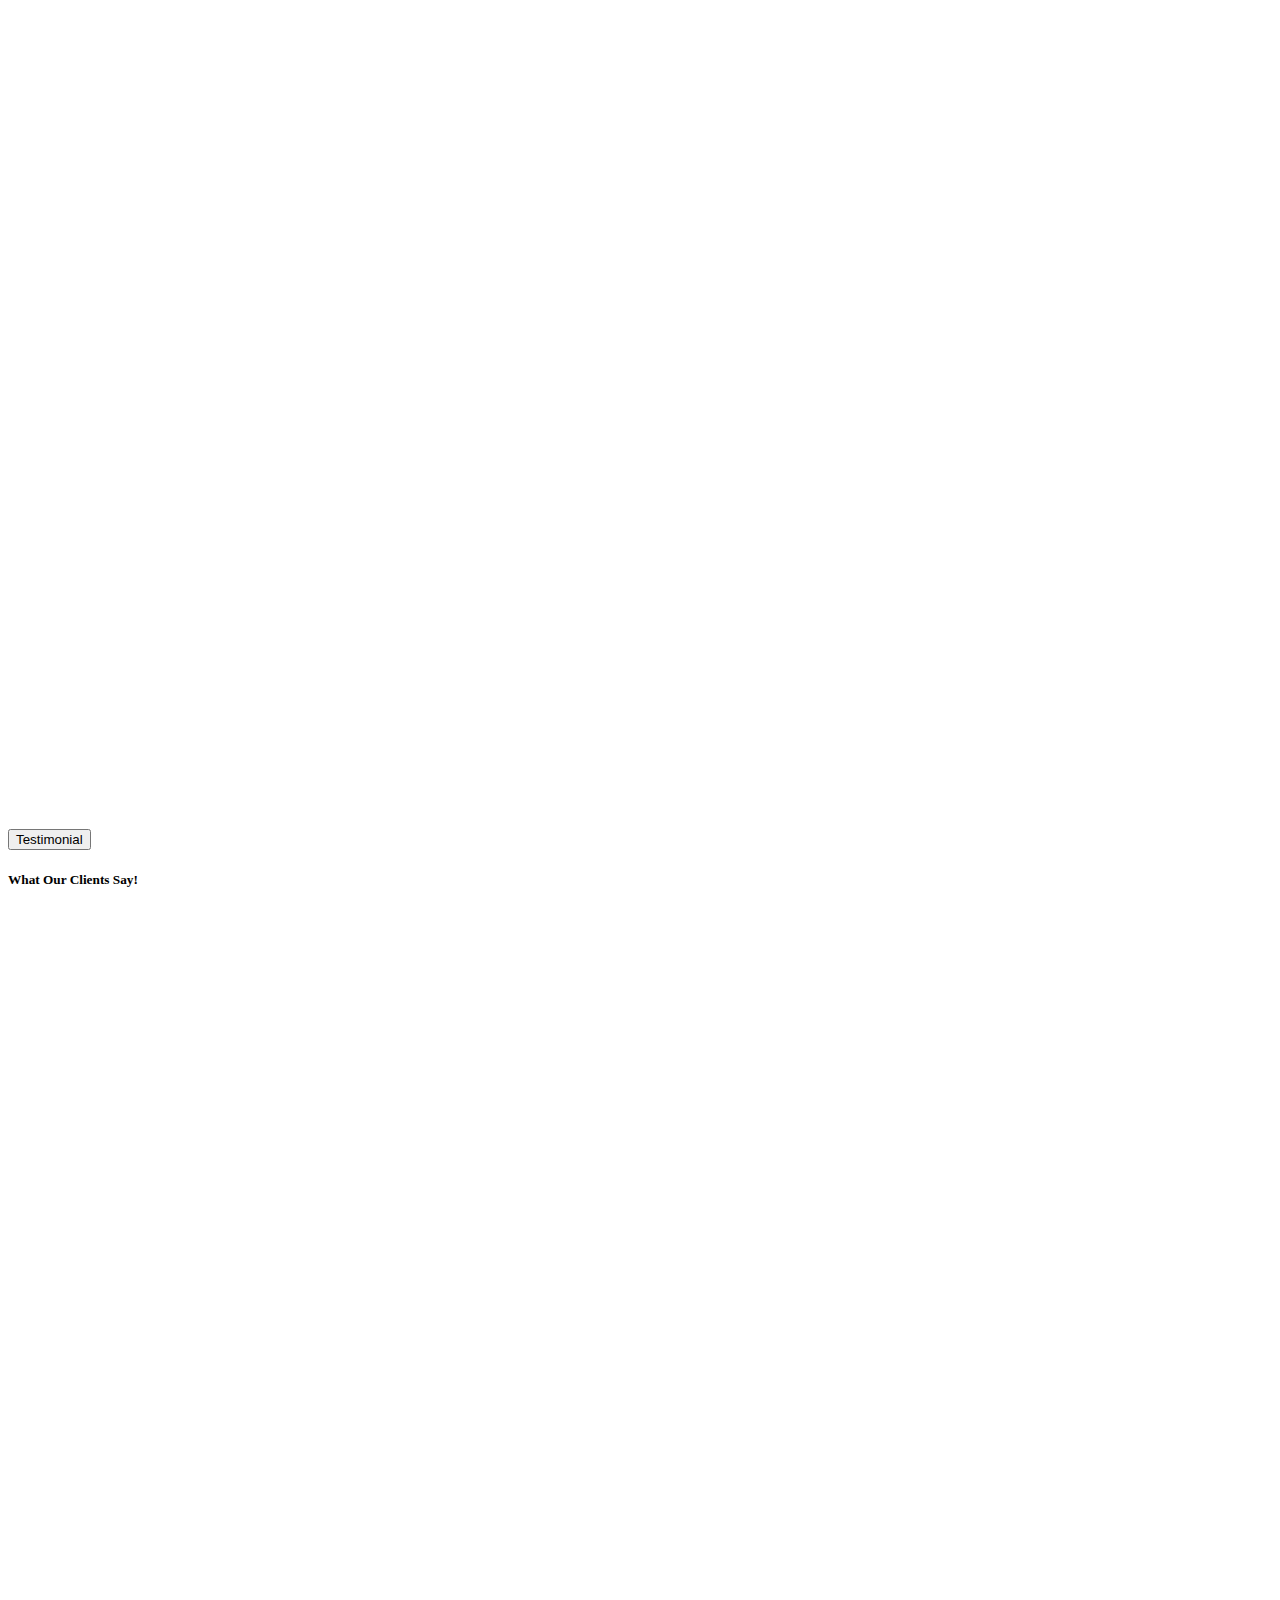
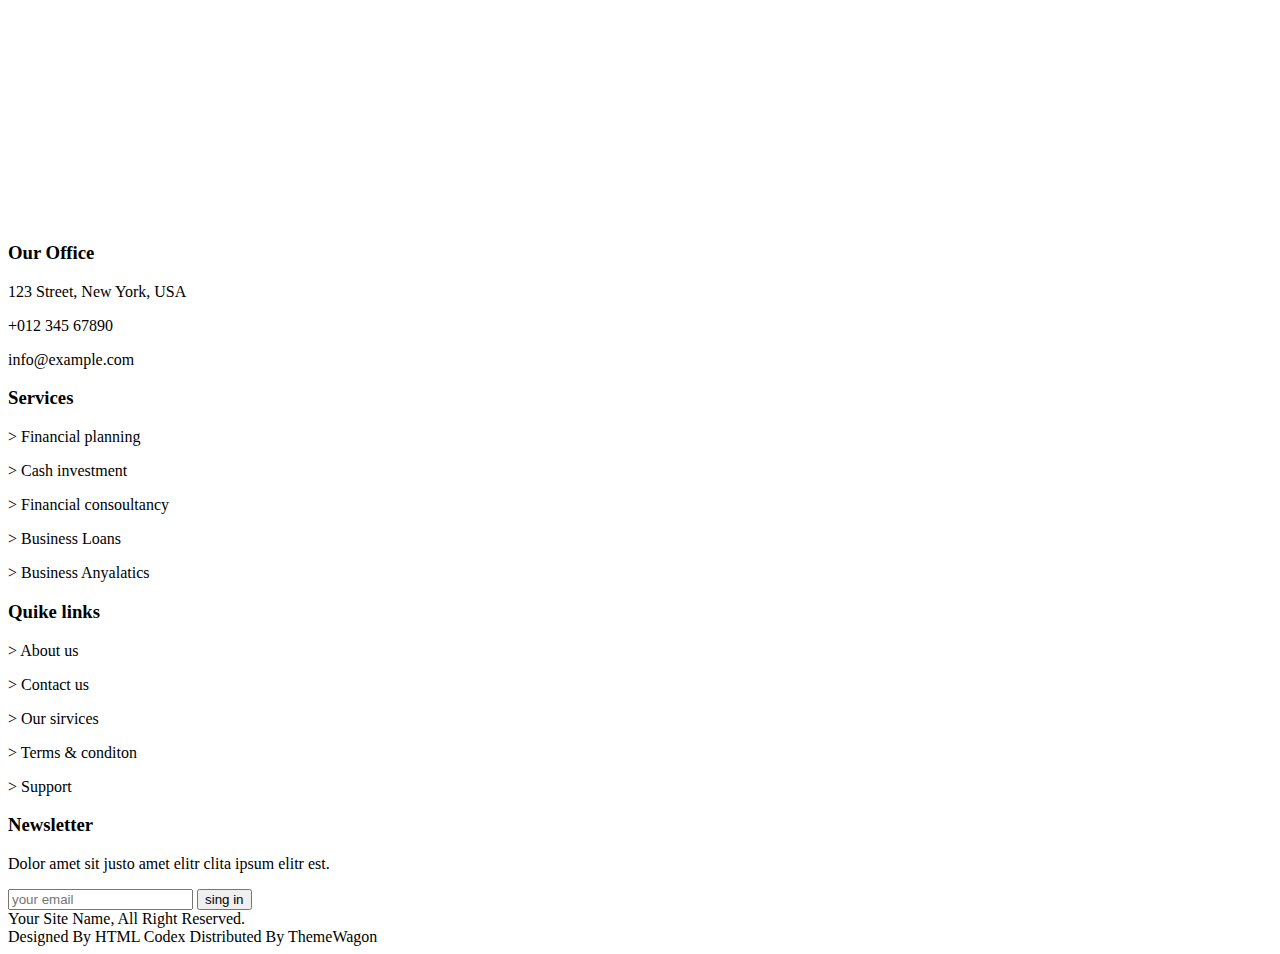
<file: projects/Finanza/index.html>
<!doctype html>
<html lang="en">

<head>
  <meta charset="utf-8">
  <meta name="viewport" content="width=device-width, initial-scale=1">
  <title>Bootstrap demo</title>
  <link href="https://unpkg.com/aos@2.3.1/dist/aos.css" rel="stylesheet">
  <link rel="icon" href="../Finanza/images/bank_icon_129525.png">
  <link rel="stylesheet" href="https://use.fontawesome.com/releases/v5.15.4/css/all.css"
    integrity="sha384-DyZ88mC6Up2uqS4h/KRgHuoeGwBcD4Ng9SiP4dIRy0EXTlnuz47vAwmeGwVChigm" crossorigin="anonymous" />
  <link href="https://cdn.jsdelivr.net/npm/bootstrap@5.2.3/dist/css/bootstrap.min.css" rel="stylesheet"
    integrity="sha384-rbsA2VBKQhggwzxH7pPCaAqO46MgnOM80zW1RWuH61DGLwZJEdK2Kadq2F9CUG65" crossorigin="anonymous">
    <link rel="stylesheet" href="style.css">
    <link rel="stylesheet" href="../css/owl.carousel.min.css">
 <link rel="stylesheet" href="../css/owl.theme.default.min.css">
</head>

<body>
  <div class="container-fluid">


    <div class="row  p-2">
      <div class="d-none  d-lg-block col-3">
        <i class="fas fa-map-marker-alt text-primary"><span class="text-dark">Street, New York, USA</span> </i>
      </div>
      <div class="d-none  d-lg-block col-2">
        <i class="far fa-clock text-primary"><span class="text-dark">9.00 am - 9.00 pm</span></i>
      </div>
      <div class="d-none  d-lg-block col-2 offset-3">
        <i class="far fa-envelope text-primary"><span class="text-dark">@example.com</span></i>
      </div>

      <div class="d-none  d-lg-block col-2 ">
        <i class="fas fa-phone-alt text-primary"><span class="text-dark">+012 345 6789</span></i>
      </div>

    </div>


    <div class="row">
     <div class="col-12 bg-light">
    <nav class="navbar navbar-expand-lg bg-light">
      <div class="container-fluid">
        <a class="navbar-brand text-primary  " href="#">
          <h5 class="display-5 fw-bold">Finanza</h5>
        </a>
        <button class="navbar-toggler" type="button" data-bs-toggle="collapse" data-bs-target="#navbarNavDropdown"
          aria-controls="navbarNavDropdown" aria-expanded="false" aria-label="Toggle navigation">
          <span class="navbar-toggler-icon"></span>
        </button>
        <div class="collapse navbar-collapse" id="navbarNavDropdown">
          <ul class="navbar-nav ms-auto">
            <li class="nav-item pe-3">
              <a class="nav-link fw-bold" aria-current="page" href="#">Home</a>
            </li>
            <li class="nav-item pe-3">
              <a class="nav-link fw-bold" href="#">About</a>
            </li>
            <li class="nav-item pe-3">
              <a class="nav-link fw-bold" href="#">services</a>
            </li>
            <li class="nav-item dropdown pe-3">
              <a class="nav-link dropdown-toggle fw-bold" href="#" role="button" data-bs-toggle="dropdown"
                aria-expanded="false"> Pages</a>
              <ul class="dropdown-menu ">
                <li><a class="dropdown-item" href="#">Action</a></li>
                <li><a class="dropdown-item" href="#">Another action</a></li>
                <li><a class="dropdown-item" href="#">Something else here</a></li>
              </ul>
            </li>
            </li>
            <li class="nav-item pe-3">
              <a class="nav-link  fw-bold" href="#">Contact</a>
            </li>
          </ul>
          <i class="fab fa-facebook pe-3 text-primary"></i>
          <i class="fab fa-twitter pe-3 text-primary"></i>
          <i class="fab fa-linkedin-in pe-3 text-primary"></i>
        </div>
      </div>
    </nav>
    </div>
    
    </div>
   


    <div class="row">
    <div class="col-12 p-0">

    <div id="carouselExampleDark" class="carousel carousel-dark slide" data-bs-ride="carousel">
      <div class="carousel-indicators">
        <button type="button" data-bs-target="#carouselExampleDark" data-bs-slide-to="0" class="active" aria-current="true" aria-label="Slide 1"></button>
        <button type="button" data-bs-target="#carouselExampleDark" data-bs-slide-to="1" aria-label="Slide 2"></button>
      </div>
      <div class="carousel-inner">
        <div class="carousel-item active" data-bs-interval="10000">
          <img src="../Finanza/images/carousel-1.jpg" class="d-block w-100" alt="image not found">
          <div id="w1" class="carousel-caption  d-md-block mb-md-5" data-aos="fade-down" >
            <input class="text-primary p-md-2 "  type="button" value="Welcome to Finanza">
            <h5 id="font1" data-aos="fade-down"
            data-aos-easing="linear"
            data-aos-duration="1500"  class="display-2 fw-bold " >Your Financial Status Is Our Goal</h5>
           <input class="bg-primary text-light p-md-3 rounded-4" type="submit" value="Explore More">
          </div>
        </div>
        <div id="w2" class="carousel-item" data-bs-interval="2000">
          <img src="../Finanza/images/carousel-2.jpg" class="d-block w-100" alt="image not found">
          <div class="carousel-caption  d-md-block mb-md-5">
            <input class="text-primary  p-md-2 " type="button" value="Welcome to Finanza">
            <h5 id="font2" class="display-2 fw-bold">True Financial Support For You</h5>
            <input class="bg-primary text-light p-md-3 rounded-4" type="submit" value="Explore More">
          </div>
        </div> 
      </div>
   </div>
   <button class="carousel-control-prev" type="button" data-bs-target="#carouselExampleDark" data-bs-slide="prev">
    <span class="carousel-control-prev-icon" aria-hidden="true"></span>
    <span class="visually-hidden">Previous</span>
  </button>
  <button class="carousel-control-next" type="button" data-bs-target="#carouselExampleDark" data-bs-slide="next">
    <span class="carousel-control-next-icon" aria-hidden="true"></span>
    <span class="visually-hidden">Next</span>
  </button>
    </div>
    
    </div>

    <div class="container-fluid">
      <div class="row">
        <div class="col-12 col-lg-6 d-flex align-items-stretch">
          <img class="img fluid rounded mt-5 w-100 " src="../Finanza/images/about.jpg" alt="image  not found">
        </div>
        <div class="col-12  col-lg-6 mt-5">
          <input class="bg-light mt-5" type="button" value="About Us">
          <h5 class="display-5 fw-bold text-dark mt-4">We Help Our Clients To Grow Their Business </h5>
          <p class="mt-4">Tempor erat elitr rebum at clita. Diam dolor diam ipsum sit. Aliqu diam amet diam et eos.
            Clita erat ipsum et lorem et sit, sed stet lorem sit clita duo justo magna dolore erat amet </p>
          <div class="border border rounded-2 p-5 mt-5">
            <ul class="nav nav-tabs" id="myTab" role="tablist">
              <li class="nav-item" role="presentation">
                <button class="nav-link active" id="home-tab" data-bs-toggle="tab" data-bs-target="#home-tab-pane"
                  type="button" role="tab" aria-controls="home-tab-pane" aria-selected="true">Story</button>
              </li>
              <li class="nav-item" role="presentation">
                <button class="nav-link" id="profile-tab" data-bs-toggle="tab" data-bs-target="#profile-tab-pane"
                  type="button" role="tab" aria-controls="profile-tab-pane" aria-selected="false">Mission</button>
              </li>
              <li class="nav-item" role="presentation">
                <button class="nav-link" id="contact-tab" data-bs-toggle="tab" data-bs-target="#contact-tab-pane"
                  type="button" role="tab" aria-controls="contact-tab-pane" aria-selected="false">Vision</button>
              </li>

            </ul>
            <div class="tab-content " id="myTabContent">
              <div class="tab-pane fade show active" id="home-tab-pane" role="tabpanel" aria-labelledby="home-tab"
                tabindex="0">

                Tempor erat elitr rebum at clita. Diam dolor diam ipsum et tempor sit. Aliqu diam amet diam et eos
                labore.

                Diam dolor diam ipsum et tempor sit. Aliqu diam amet diam et eos labore. Clita erat ipsum et lorem et
                sit
              </div>
              <div class="tab-pane fade" id="profile-tab-pane" role="tabpanel" aria-labelledby="profile-tab"
                tabindex="0">

                Tempor erat elitr rebum at clita. Diam dolor diam ipsum et tempor sit. Aliqu diam amet diam et eos
                labore.

                Diam dolor diam ipsum et tempor sit. Aliqu diam amet diam et eos labore. Clita erat ipsum et lorem et
                sit
              </div>
              <div class="tab-pane fade" id="contact-tab-pane" role="tabpanel" aria-labelledby="contact-tab"
                tabindex="0">

                Tempor erat elitr rebum at clita. Diam dolor diam ipsum et tempor sit. Aliqu diam amet diam et eos
                labore.

                Diam dolor diam ipsum et tempor sit. Aliqu diam amet diam et eos labore. Clita erat ipsum et lorem et
                sit
              </div>
            </div>
          </div>
        </div>
      </div>
    </div>
    <div data-aos="fade-down"
    data-aos-easing="linear"
    data-aos-duration="1500" class="row border border rounded p-4 m-5 ">
      <div class="col-12 col-lg-3 offset-1">
        <h3 class="fw-bold"> <i class="fas fa-times-circle text-primary me-2"></i>No Hidden Cost</h3>
        <p>Clita erat ipsum lorem sit sed stet duo justo</p>
      </div>
      <!-- <div class="vr"></div> -->
      <div class="col-12 col-lg-3 offset-1">
        <h3 class="fw-bold"><i class="fas fa-users text-primary me-2"></i>Dedicated Team</h3>
        <p>Clita erat ipsum lorem sit sed stet duo justo</p>
      </div>
      <!-- <div class="vr"></div> -->
      <div class="col-12 col-lg-3 offset-1">
        <h3 class="fw-bold"> <i class="fas fa-phone-alt text-primary me-2"></i>24/7 Available</h3>
        <p>Clita erat ipsum lorem sit sed stet duo justo</p>
      </div>
    </div>
    <div class="row pt-2 w-100">
      <div class="col-12 col-lg-6  pt-5 ">
        <input class="bg-light text-primary" type="button" value="Why Choosing Us!">
        <h5 class="display-5 fw-bold">Few Reasons Why People Choosing Us!</h5>
        <p>Tempor erat elitr rebum at clita. Diam dolor diam ipsum sit. Aliqu diam amet diam et eos. Clita erat ipsum et
          lorem et sit, sed stet lorem sit clita duo justo magna dolore erat amet</p>
        <input class="p-3 bg-primary text-light" type="button" value="Explore More">
      </div>
      <div class="col-12 col-lg-6">
        <div class="row">
          <div class="col-12 col-lg-6">
            <div class="card">
              <div class="card-body">
                <i class="fas fa-check text-primary"></i>
                <h5 class="card-title fw-bold">Fast Executions</h5>
                <p class="card-text">Clita erat ipsum et lorem et sit, sed stet lorem sit clita duo justo erat amet</p>
                <a href="#" class="text-primary">Read More<i class="fas fa-arrow-right ms-2"></i></a>
              </div>
            </div>
          </div>
          <div class="col-12 col-lg-5  mt-5">
            <div class="card">
              <div class="card-body">
                <i class="fas fa-check text-primary "></i>
                <h5 class="card-title fw-bold">Financial Secure</h5>
                <p class="card-text">Clita erat ipsum et lorem et sit, sed stet lorem sit clita duo justo erat amet</p>
                <a href="#" class=" text-primary">Read More<i class="fas fa-arrow-right ms-2"></i></a>
              </div>
            </div>
          </div>
          <div class="col-12 col-lg-6 ">
            <div class="card">
              <div class="card-body">
                <i class="fas fa-check text-primary "></i>
                <h5 class="card-title fw-bold">Guide & Support</h5>
                <p class="card-text">Clita erat ipsum et lorem et sit, sed stet lorem sit clita duo justo erat amet </p>
                <a href="#" class="text-primary">Read More<i class="fas fa-arrow-right ms-2"></i></a>
              </div>
            </div>
          </div>
        </div>

      </div>

    </div>
    <div id="bg1" class="row ps-5  ">
      <div class="col-12 col-md-6 col-lg-3 display-5 fw-bold text-light "><i class="fas fa-users p-4"> </i>
        <p class="counter">1234</p>
        <p class="fs-5">Happy Clients</p>
      </div>
      <div class="col-12 col-md-6 col-lg-3 display-5 fw-bold text-light"><i class="fas fa-check p-4"></i>
        <p class="counter">1134</p>
        <p class="fs-5">Projects Completed</p>
      </div>
      <div class="col-12 col-md-6  col-lg-3 display-5 fw-bold text-light"><i class="fas fa-users-cog p-4 "></i>
        <p class="counter">1334</p>
        <p class="fs-5">Dedicated Staff</p>
      </div>
      <div class="col-12 col-md-6  col-lg-3 display-5 fw-bold text-light"><i class="fas fa-award p-4"></i>
        <p class="counter">1034</p>
        <p class="fs-5">Awards Achieved</p>
      </div>
    </div>

    <div class="col-6 offset-3 mt-5">
      <input class="col-8 offset-2 text-primary" type="button" value="Our Services">
      <h5 class=" display-4 fw-bold">Awesome Financial Services For Business</h5>
    </div>

    <div class="row w-100">
      <div class="col-12 col-md-12 col-lg-4">
        <div class="card">
          <div class="card-body">
            <h5 class="border border-rounded p-4 mt-5"> <i class="fas fa-bars me-2 text-primary"></i>Financial Planing
            </h5>
            <h5 class="border border-rounded p-4"> <i class="fas fa-bars me-2 text-primary"></i>Cash investment</h5>
            <h5 class="border border-rounded p-4 "> <i class="fas fa-bars me-2 text-primary"></i>Financial consoultancy
            </h5>
            <h5 class="border border-rounded p-4 "> <i class="fas fa-bars me-2 text-primary"></i>Business Loane</h5>
          </div>
        </div>
      </div>
      <div class="col-12 col-md-6 col-lg-4">
        <div class="card">
          <div class="card-body  hovereffect">
            <img class="w-100 border border-rounded" src="../Finanza/images/service-1.jpg" alt="image not found">
          </div>
        </div>
      </div>
      <div class="col-12 col-md-6 col-lg-4">
        <div class="card">
          <div class="card-body">
            <h3 class="card-title fw-bold">25 Years Of Experience In Financial Support</h3>
            <p class="card-text mt-4">Tempor erat elitr rebum at clita. Diam dolor diam ipsum sit. Aliqu diam amet diam
              et eos. Clita erat ipsum et lorem et sit, sed stet lorem sit clita duo justo erat amet.</p>
            <p><i class="fas fa-check text-primary me-3"></i>Secured Loans</p>
            <p><i class="fas fa-check text-primary me-3"></i>Credit Facilities</p>
            <p><i class="fas fa-check text-primary me-3"></i>Cash Advanced</p>
            <a href="#" class="btn btn-primary mt-3">Read More</a>
          </div>
        </div>
      </div>
    </div>

    <div id="bg2" class="row position-relative">
    </div>
    <div class="row z-index-2  ">
      <div  id="over1"  class="col-12 col-md-8 offset-md-2" >
        <div class="card " data-aos="fade-up"
        data-aos-duration="3000">
          <div class="card-body">
            <input class="offset-4 text-primary" type="button" value="Get In Touch">
            <h5 class="display-4 fw-bold offset-lg-1">Request A Call-Back</h5>
            <input class="col-12 m-2 p-3 col-md-5 m-md-4" type="text" placeholder="Your Name">
            <input class="col-12 m-2 p-3 col-md-5" type="text" placeholder="Your Email">
            <input class="col-12 m-2 p-3 col-md-5 m-md-4" type="text" placeholder="Your Contact">
            <input class="col-12 m-2 p-3 col-md-5" type="text" placeholder="Subject">
            <input class="col-12 m-2 p-3 col-md-11 m-md-4" type="text area" placeholder="massege">
            <input class="col-12 m-2 p-3 col-md-11 m-md-4 text-light bg-primary" type="submit" value=" submit">
          </div>
        </div>
      </div>
    </div>
    <div class="col-6 offset-3 mt-5">
      <input class="col-7  col-md-4 offset-4 text-primary" type="button" value="Our Project">
      <h5 class="display-4  fw-bold">We Have Completed Latest Projects
      </h5>
    </div>

    
    <div class="row w-100 ms-1 g-5" data-aos="fade-down"
    data-aos-easing="linear"
    data-aos-duration="1500">
    <div class="col-12">
      <div class="owl-carousel owl-theme">
      <div class="">
        <div class="card h-100 hovereffect">
          <img src="../Finanza/images/service-1.jpg" class="card-img-top" alt="...">
          <div class="card-body">
              <h3 class="fw-bold">Financial Planing</h3>
           
          </div>
        </div>
      </div>
      <div class="">
        <div class="card h-100 hovereffect">
          <img src="../Finanza/images/service-2.jpg" class="card-img-top" alt="...">
          <div class="card-body">
              <h3 class="fw-bold">Cash investment</h3>
           
          </div>
        </div>
      </div>
      <div class="">
        <div class="card h-100 hovereffect">
          <img src="../Finanza/images/service-3.jpg" class="card-img-top" alt="...">
          <div class="card-body">
              <h3 class="fw-bold">Financial consoultncy</h3>
           
          </div>
        </div>
      </div>
      <div class="">
        <div class="card h-100 hovereffect">
          <img src="../Finanza/images/service-4.jpg" class="card-img-top" alt="...">
          <div class="card-body">
              <h3 class="fw-bold">Exclusive Team</h3>
            
          </div>
        </div>
      </div>
    </div>
    </div>
    </div>





    <div class="col-6 offset-3 mt-5">
      <input class="col-7  col-md-4 offset-4 text-primary" type="button" value="Our Team">
      <h5 class=" offset-2 display-4  fw-bold">Exclusive Team </h5>
    </div>
    <div class="row  row-cols-1 row-cols-md-3 g-0 " data-aos="fade-up"
    data-aos-duration="3000">
      <div class="col-12 col-md-4 p-5 ">
        <div class="card h-100">
          <h5 class="fw-bold">Kate Winslet</h5>
          <img src="../Finanza/images/team-1.jpg" alt="image not found">
          <div class="row ps-4 ps-md-2 ps-lg-5">
            <i class="fab fa-facebook text-primary fw-1 display-6  col-4  "></i>
            <i class="fab fa-twitter text-primary fw-1 display-6 col-4"></i>
            <i class="fab fa-instagram text-primary fw-1 display-6 col-4"></i>
          </div>
        </div>
      </div>
      <div class="col-12 col-md-4 p-5">
        <div class="card h-100">
          <h5 class="fw-bold">Jac Jacson</h5>
          <img src="../Finanza/images/team-2.jpg" alt="image not found">
          <div class="row ps-4 ps-md-2 ps-lg-5">
            <i class="fab fa-facebook text-primary fw-1 display-6  col-4"></i>
            <i class="fab fa-twitter text-primary fw-1 display-6 col-4"></i>
            <i class="fab fa-instagram text-primary fw-1 display-6 col-4"></i>
          </div>
        </div>
      </div>
      <div class="col-12 col-md-4 p-5">
        <div class="card h-100">
          <h5 class="fw-bold">Doris Jordan</h5>
          <img src="../Finanza/images/team-3.jpg" alt="image not found">
          <div class="row ps-4 ps-md-2 ps-lg-5">
            <i class="fab fa-facebook text-primary fw-1 display-6  col-4"></i>
            <i class="fab fa-twitter text-primary fw-1 display-6 col-4"></i>
            <i class="fab fa-instagram text-primary fw-1 display-6 col-4"></i>
          </div>
        </div>
      </div>
    </div>



    <div class="col-12  mt-5">
      <input class="col-7 offset-3 col-md-2 offset-md-5   text-primary" type="button" value="Testimonial">
      <h5 class="col-12 col-md-6 offset-md-3 p-md-2 col-lg-6 offset-lg-4 p-lg-3 display-6  fw-bold">What Our Clients
        Say! </h5>
    </div>

    <div class="row col-12   g-1" data-aos="fade-up"
    data-aos-duration="3000">
      <div class="col-12 col-md-6 col-lg-3  ">
        <div class="card border-0 h-100">
          <div class="card-body ">
          <p class="text-center">This is a longer card with supporting text below as a natural lead-in to additional content. This content is a little bit longer.</p>
          <img src="../Finanza/images/testimonial-1.jpg" class="offset-4" alt="...">
          
            <h5 class="card-title text-center fw-bold">Client Name</h5>
           <p class="text-center">Profession</p>
          </div>
        </div>
      </div>
     
      <div class="col-12 col-md-6 col-lg-3  ">
          <div class="card border-0 h-100">
            <div class="card-body ">
            <p class="text-center">This is a longer card with supporting text below as a natural lead-in to additional content. This content is a little bit longer.</p>
            <img src="../Finanza/images/testimonial-2.jpg" class="offset-4" alt="...">
            
              <h5 class="card-title text-center fw-bold">Client Name</h5>
             <p class="text-center">Profession</p>
            </div>
          </div>
        </div>
        <div class="col-12 col-md-6 col-lg-3 ">
          <div class="card border-0 h-100">
            <div class="card-body ">
            <p class="text-center">This is a longer card with supporting text below as a natural lead-in to additional content. This content is a little bit longer.</p>
            <img src="../Finanza/images/testimonial-3.jpg" class="offset-4" alt="...">
            
              <h5 class="card-title text-center fw-bold">Client Name</h5>
             <p class="text-center">Profession</p>
            </div>
          </div>
        </div>
        <div class="col-12 col-md-6 col-lg-3 ">
          <div class="card border-0 h-100">
            <div class="card-body ">
            <p class="text-center">This is a longer card with supporting text below as a natural lead-in to additional content. This content is a little bit longer.</p>
            <img src="../Finanza/images/testimonial-4.jpg" class="offset-4" alt="...">
            
              <h5 class="card-title text-center fw-bold">Client Name</h5>
             <p class="text-center">Profession</p>
            </div>
          </div>
        </div>
           
    </div>





  <div>
  <div class="row bg-primary text-light  ">
    <div class="col-12 col-md-5 m-md-4 col-lg-2">
      <div class=" col-11  offset-1">
        <h3 class="fw-bold m-2">Our Office</h3>
      </div>
      <div class="row">
        <i class="fas fa-map-marker-alt col-1  offset-1"></i>
        <p class="col-8">123 Street, New York, USA</p>
      </div>
      <div class="row">
        <i class="fas fa-phone-alt col-1 offset-1"></i>
        <p class="col-8">+012 345 67890</p>
      </div>
      <div class="row">
        <i class="fas fa-envelope col-1 offset-1"></i>
        <p class="col-8">info@example.com</p>
      </div>
      <div class="row offset-1 ">
        <i class="fab fa-twitter   col-1 "></i>
        <i class="fab fa-facebook  col-1 "></i>
        <i class="fab fa-youtube  col-1 "></i>
        <i class="fab fa-linkedin-in  col-1 "></i>
      </div>
    </div>
    <div class="col-11 col-md-5 col-lg-2 offset-1">
      <h3 class="fw-bold m-4">Services</h3>
      <p><a>> Financial planning</a></p>
      <p><a>> Cash investment</a></p>
      <p><a>> Financial consoultancy</a></p>
      <p><a>> Business Loans</a></p>
      <p><a>> Business Anyalatics</a></p>
    </div>
    <div class="col-11 col-md-5 col-lg-2 offset-1 ">
      <h3 class="fw-bold m-3">Quike links</h3>
      <p><a>> About us</a></p>
      <p><a>> Contact us</a></p>
      <p><a>> Our sirvices</a></p>
      <p><a>> Terms & conditon</a></p>
      <p><a>> Support</a></p>
    </div>
    <div class="col-11 col-md-5 col-lg-2 offset-1">
      <h3 class="fw-bold m-3">Newsletter</h3>
      <p>Dolor amet sit justo amet elitr clita ipsum elitr est.</p>
      <input class="col-6" type="text" placeholder="your email">
      <input class="col-4" type="submit" value="sing in">
    </div>
  </div>

  <div class="row  p-3 bg-dark text-light">
    <div class="col-12 col-md-6">
      Your Site Name, All Right Reserved.
    </div>
    <div class="col-12 col-md-6">
      Designed By HTML Codex Distributed By ThemeWagon
    </div>
  </div>
</div>





  </div>
  <script src="https://cdn.jsdelivr.net/npm/bootstrap@5.2.3/dist/js/bootstrap.bundle.min.js"
    integrity="sha384-kenU1KFdBIe4zVF0s0G1M5b4hcpxyD9F7jL+jjXkk+Q2h455rYXK/7HAuoJl+0I4"
    crossorigin="anonymous"></script>
    <script src="https://unpkg.com/aos@2.3.1/dist/aos.js"></script>
    <script>
      AOS.init();
    </script>
 <script src="https://code.jquery.com/jquery-3.6.4.min.js" integrity="sha256-oP6HI9z1XaZNBrJURtCoUT5SUnxFr8s3BzRl+cbzUq8=" crossorigin="anonymous"></script>
 <script src="../js/owl.carousel.js"></script>
 <script>$('.owl-carousel').owlCarousel({
  loop:true,
  margin:10,
  responsiveClass:true,
  autoplay:true,
  autoplayTime:1000,
  responsive:{
      0:{
          items:1,
          nav:true
      },
      320:{
          items:1,
          nav:false
      },
      768:{
          items:2,
          nav:true,
         
      },
      992:{
          items:3,
          nav:true,
         
      }
  }
})</script>
<script src="../js/jquery.counterup.min.js"></script>

<script src="../js/jquery.waypoints.min.js"></script>
<script>$('.counter').counterUp({
  delay: 15,
  time: 2000
});</script>
</body>

</html>
</file>
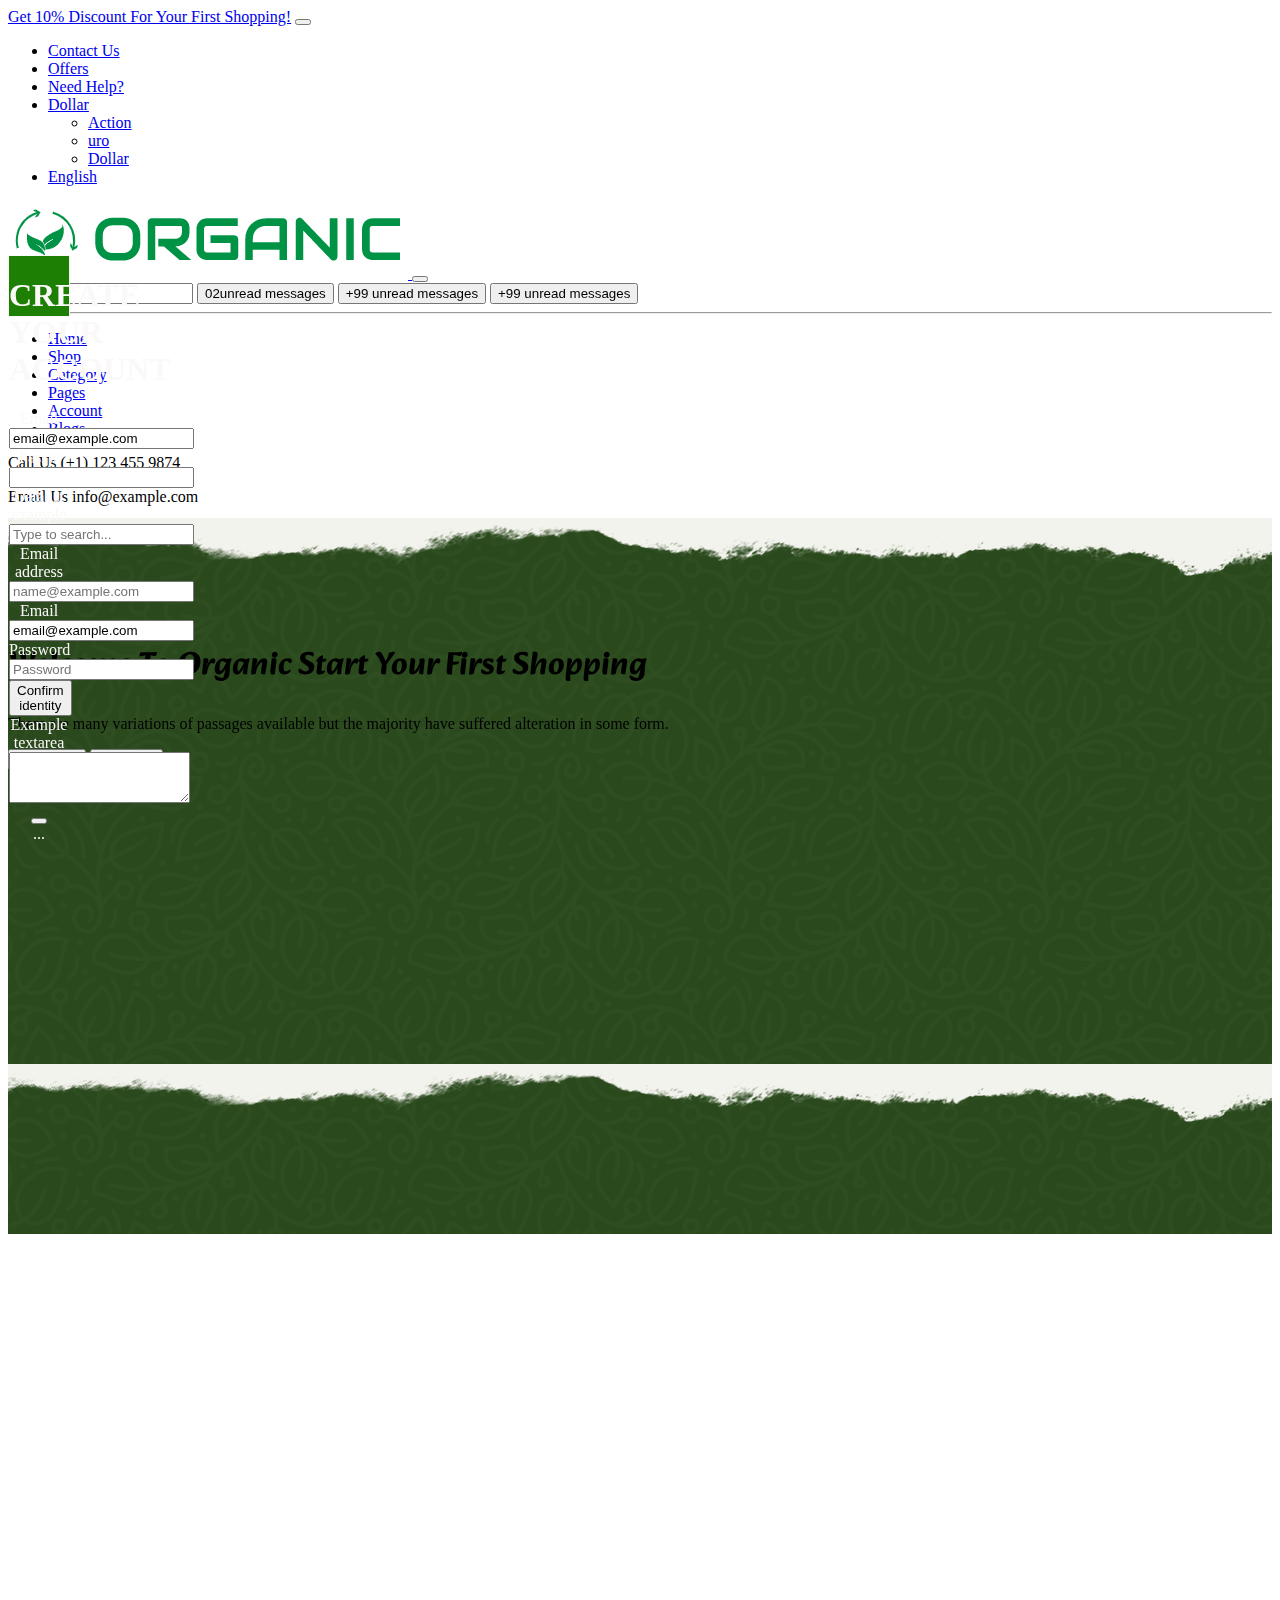
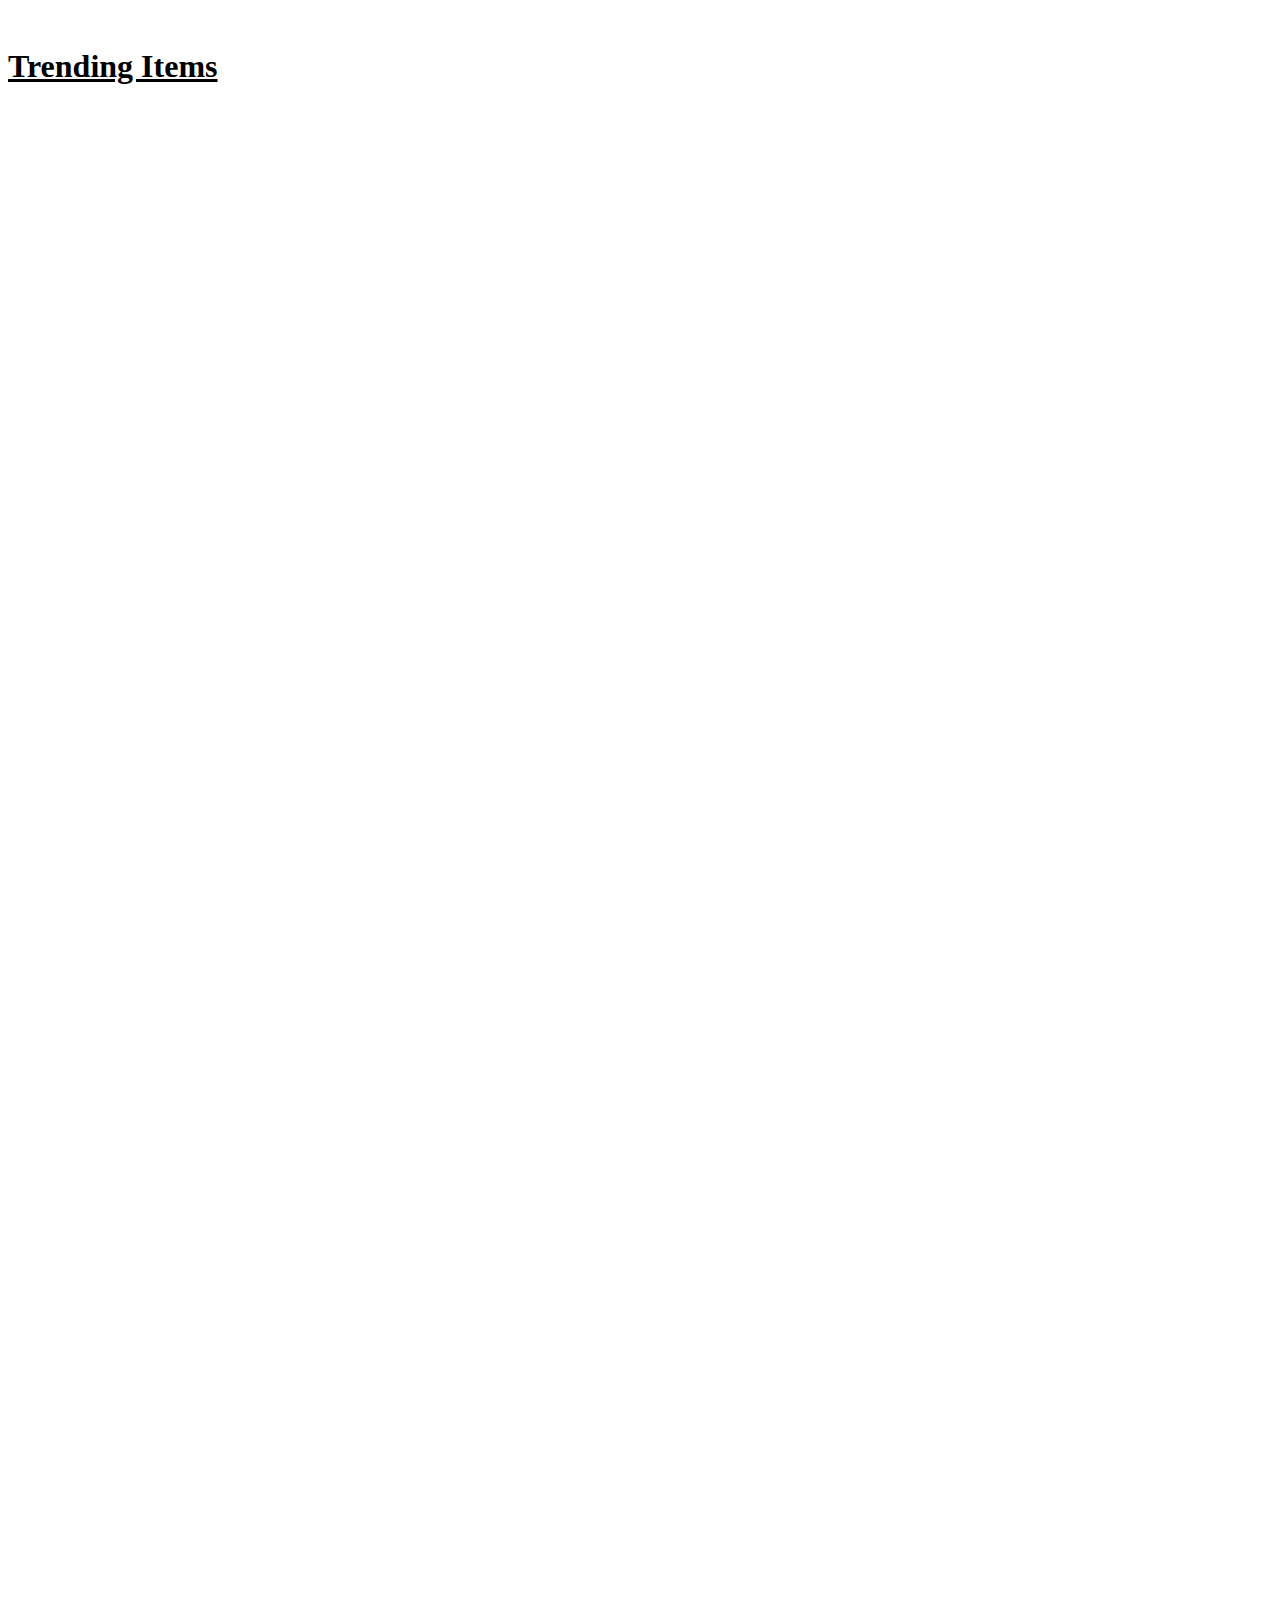
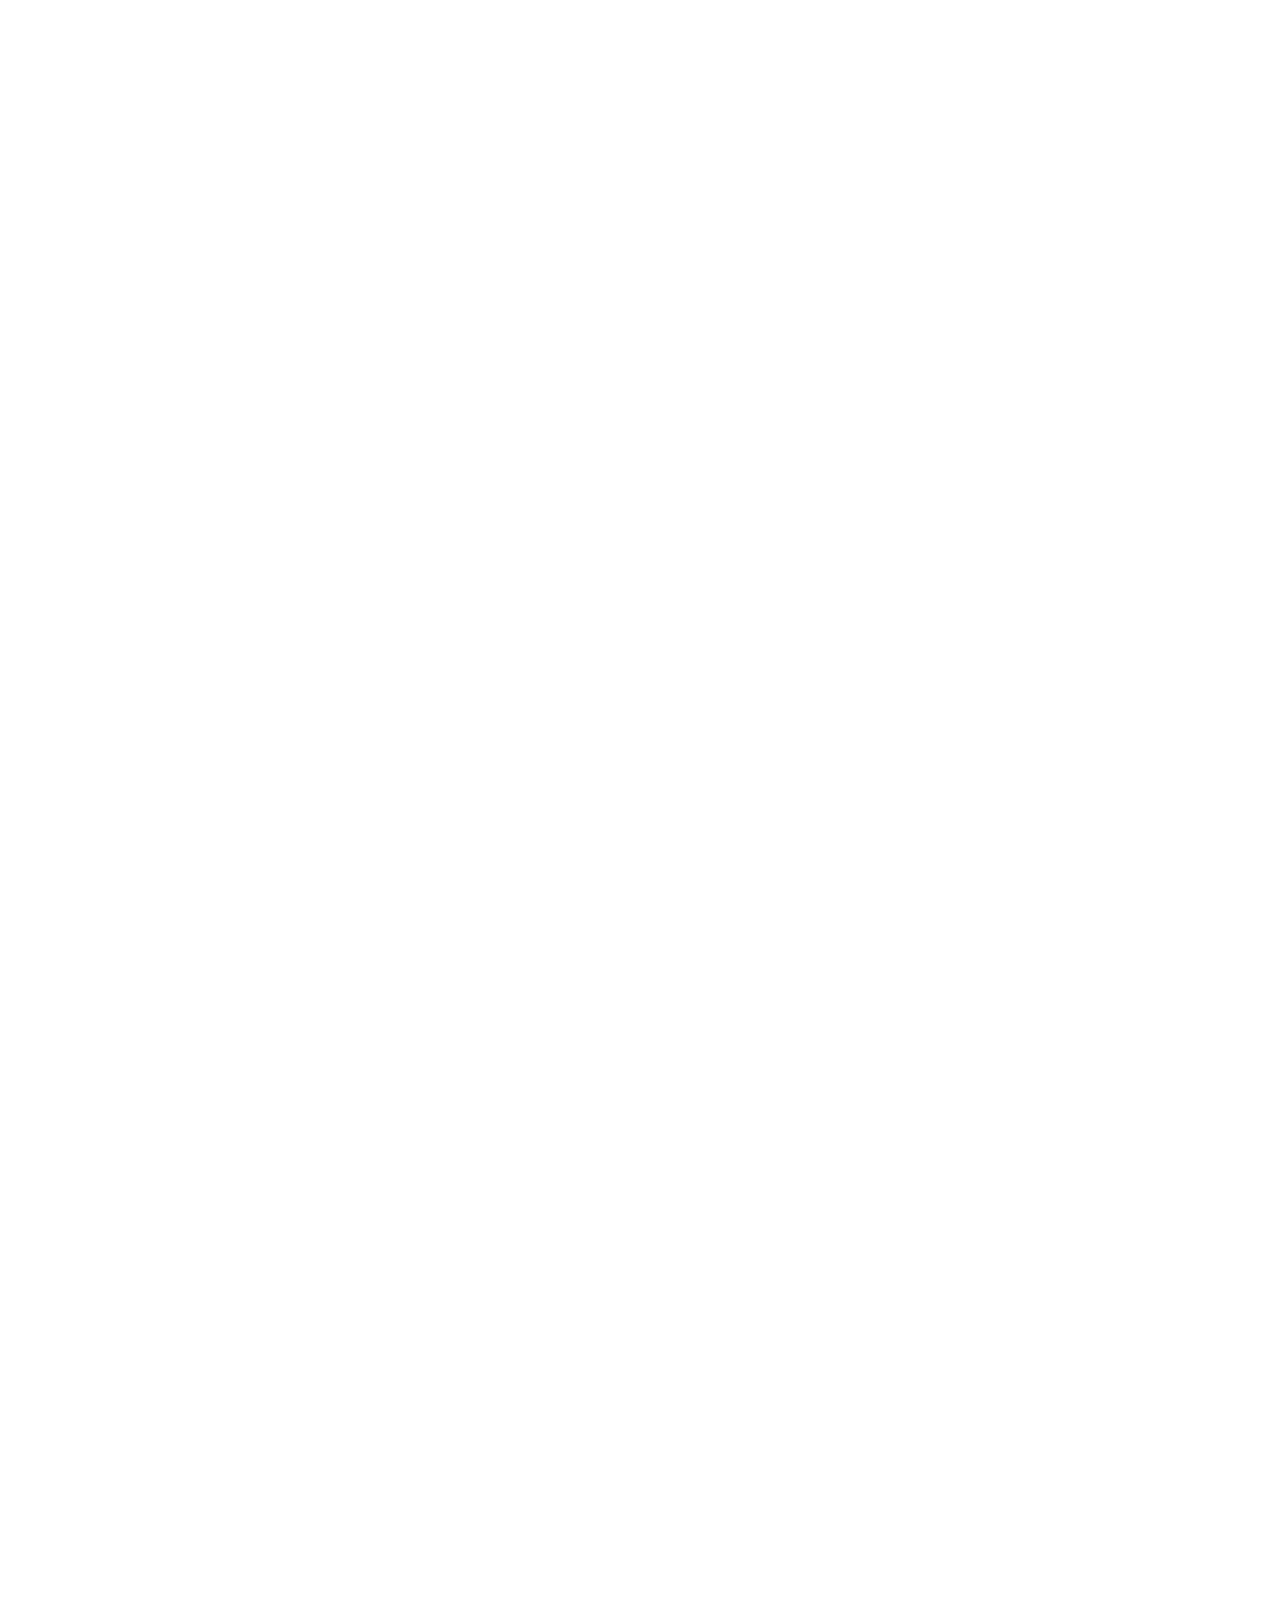
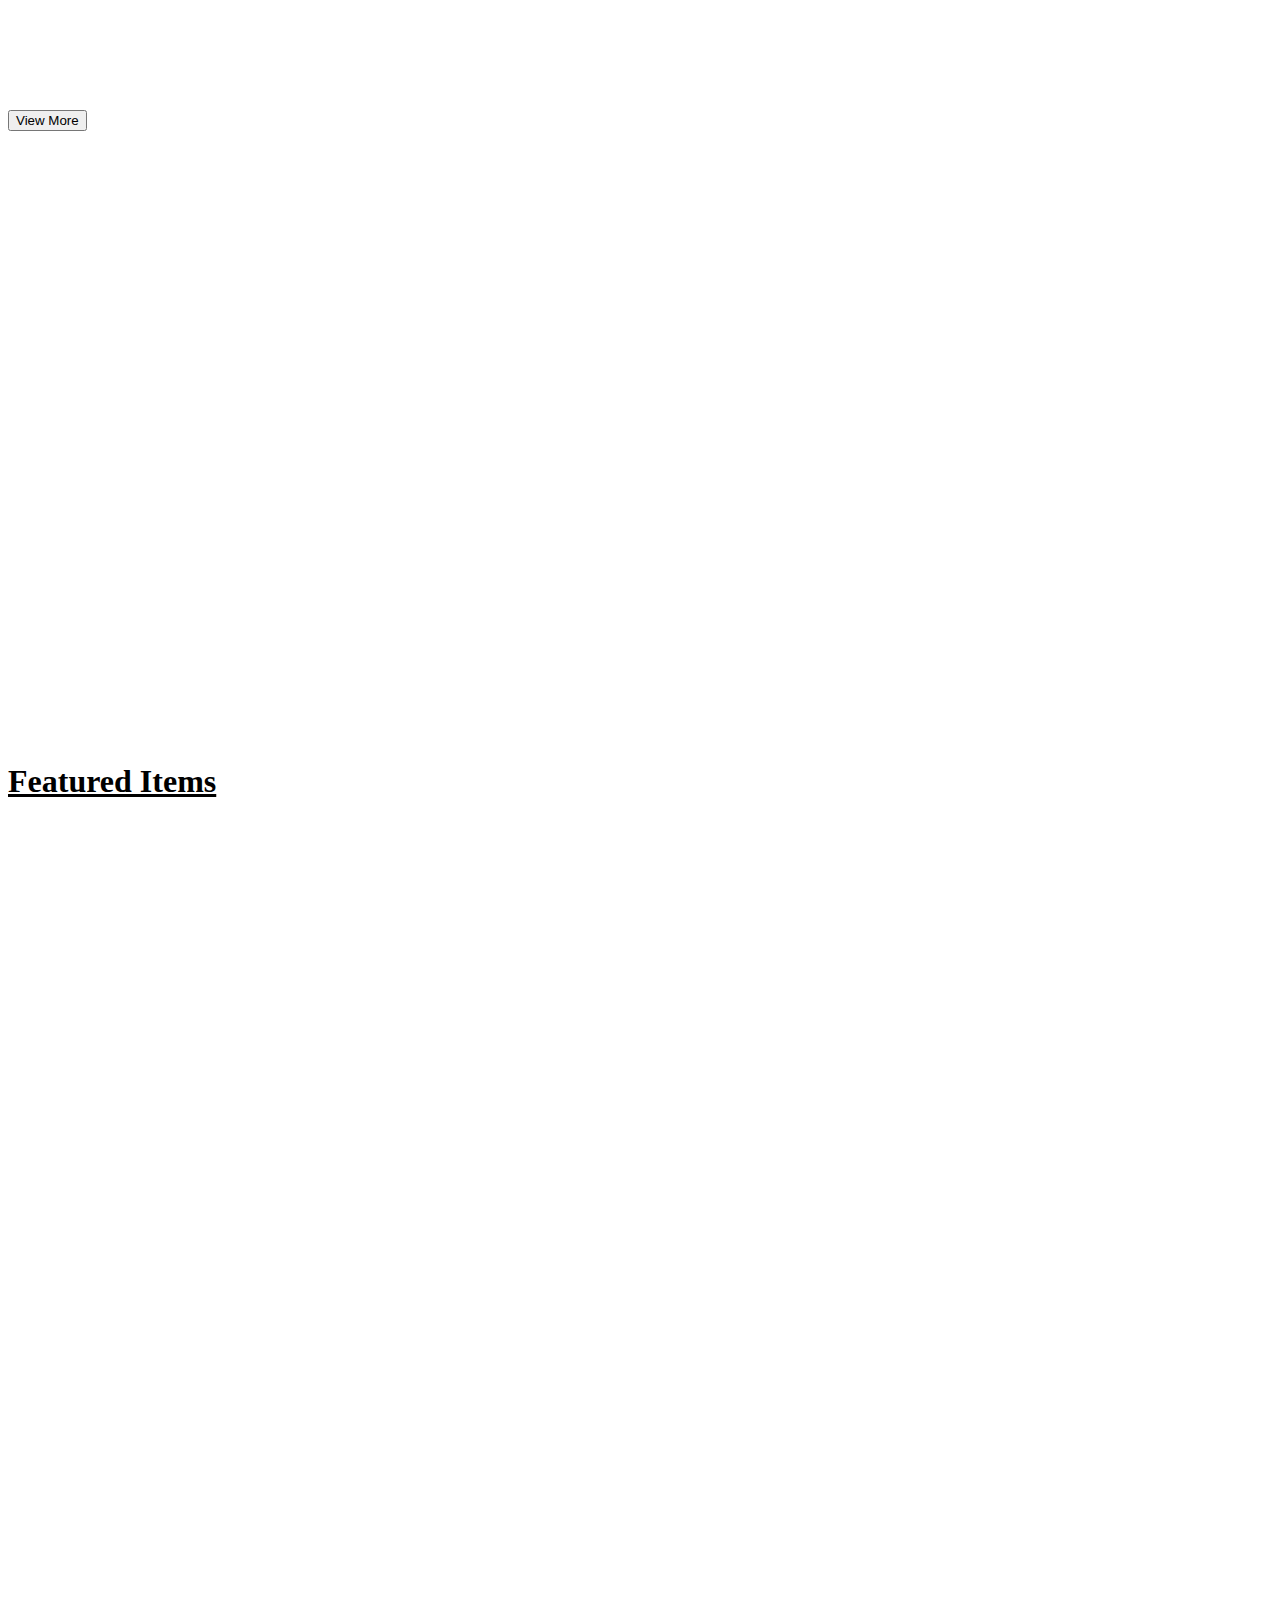
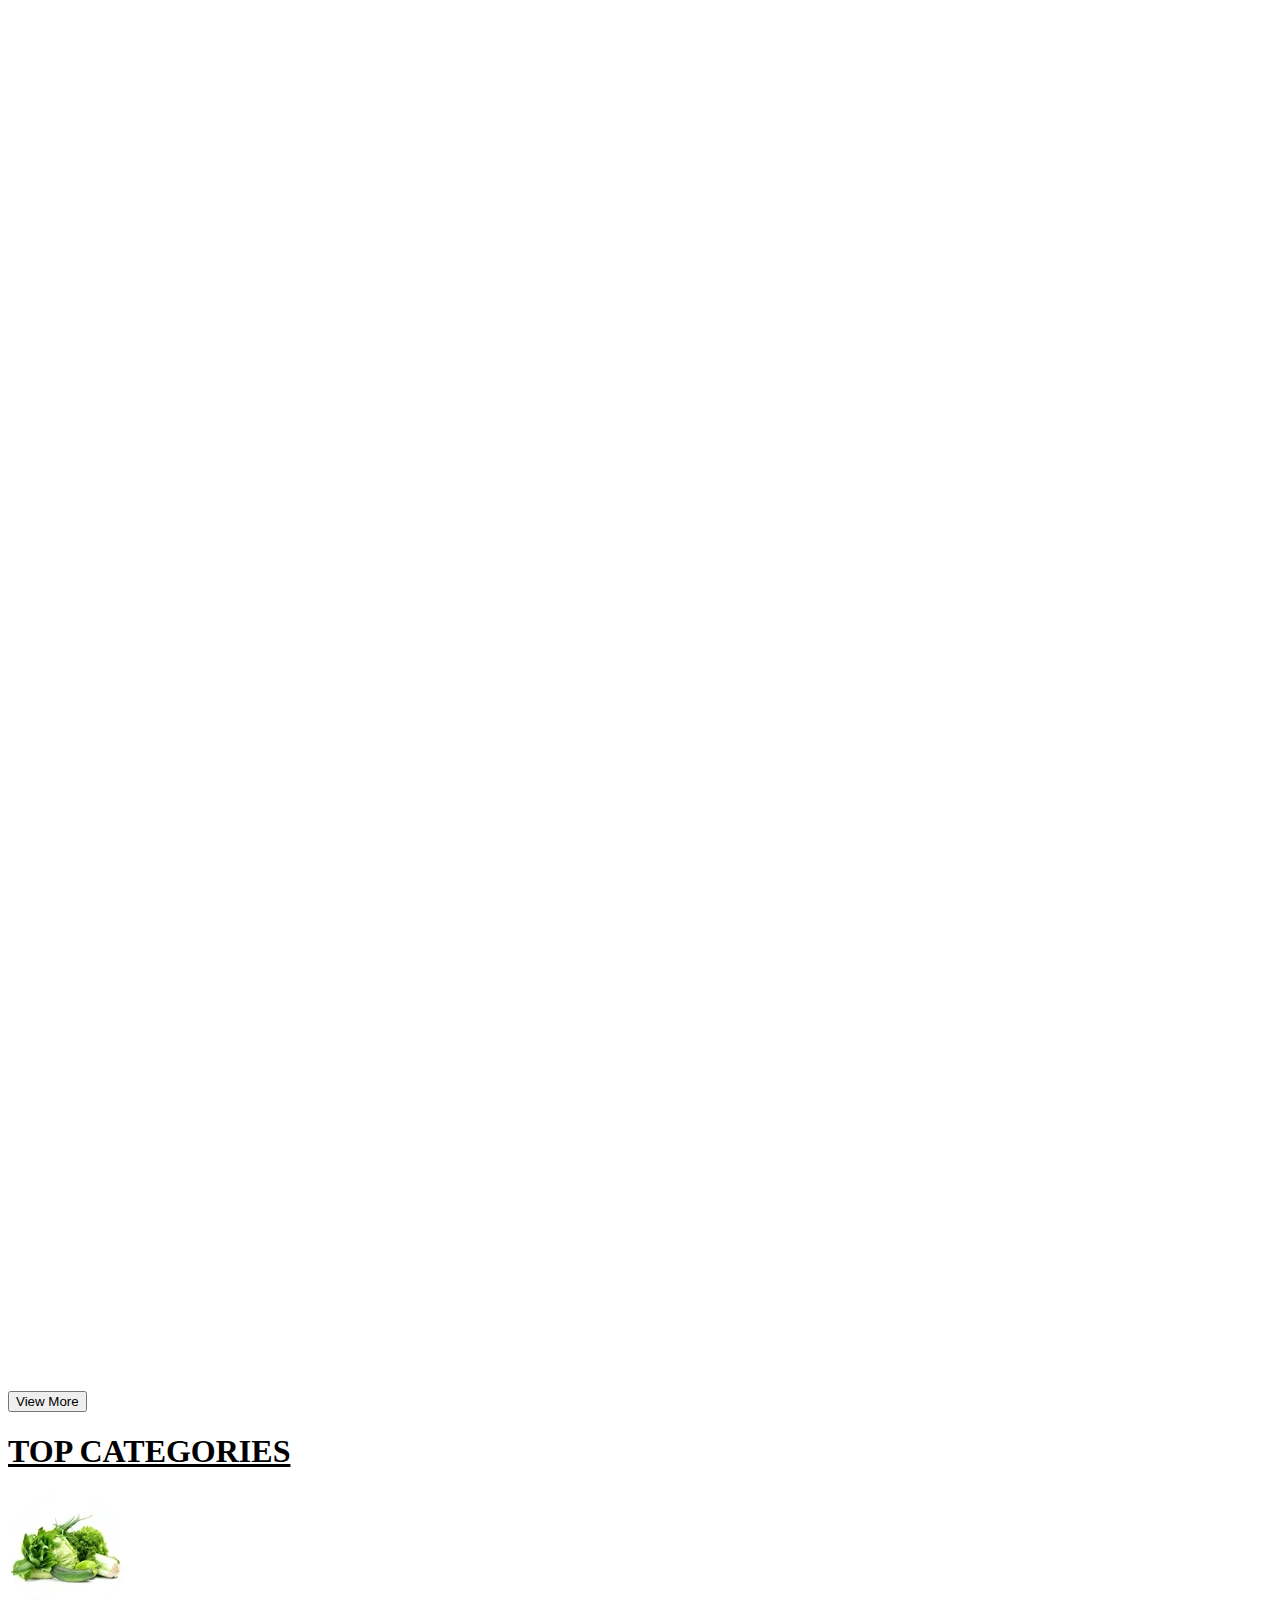
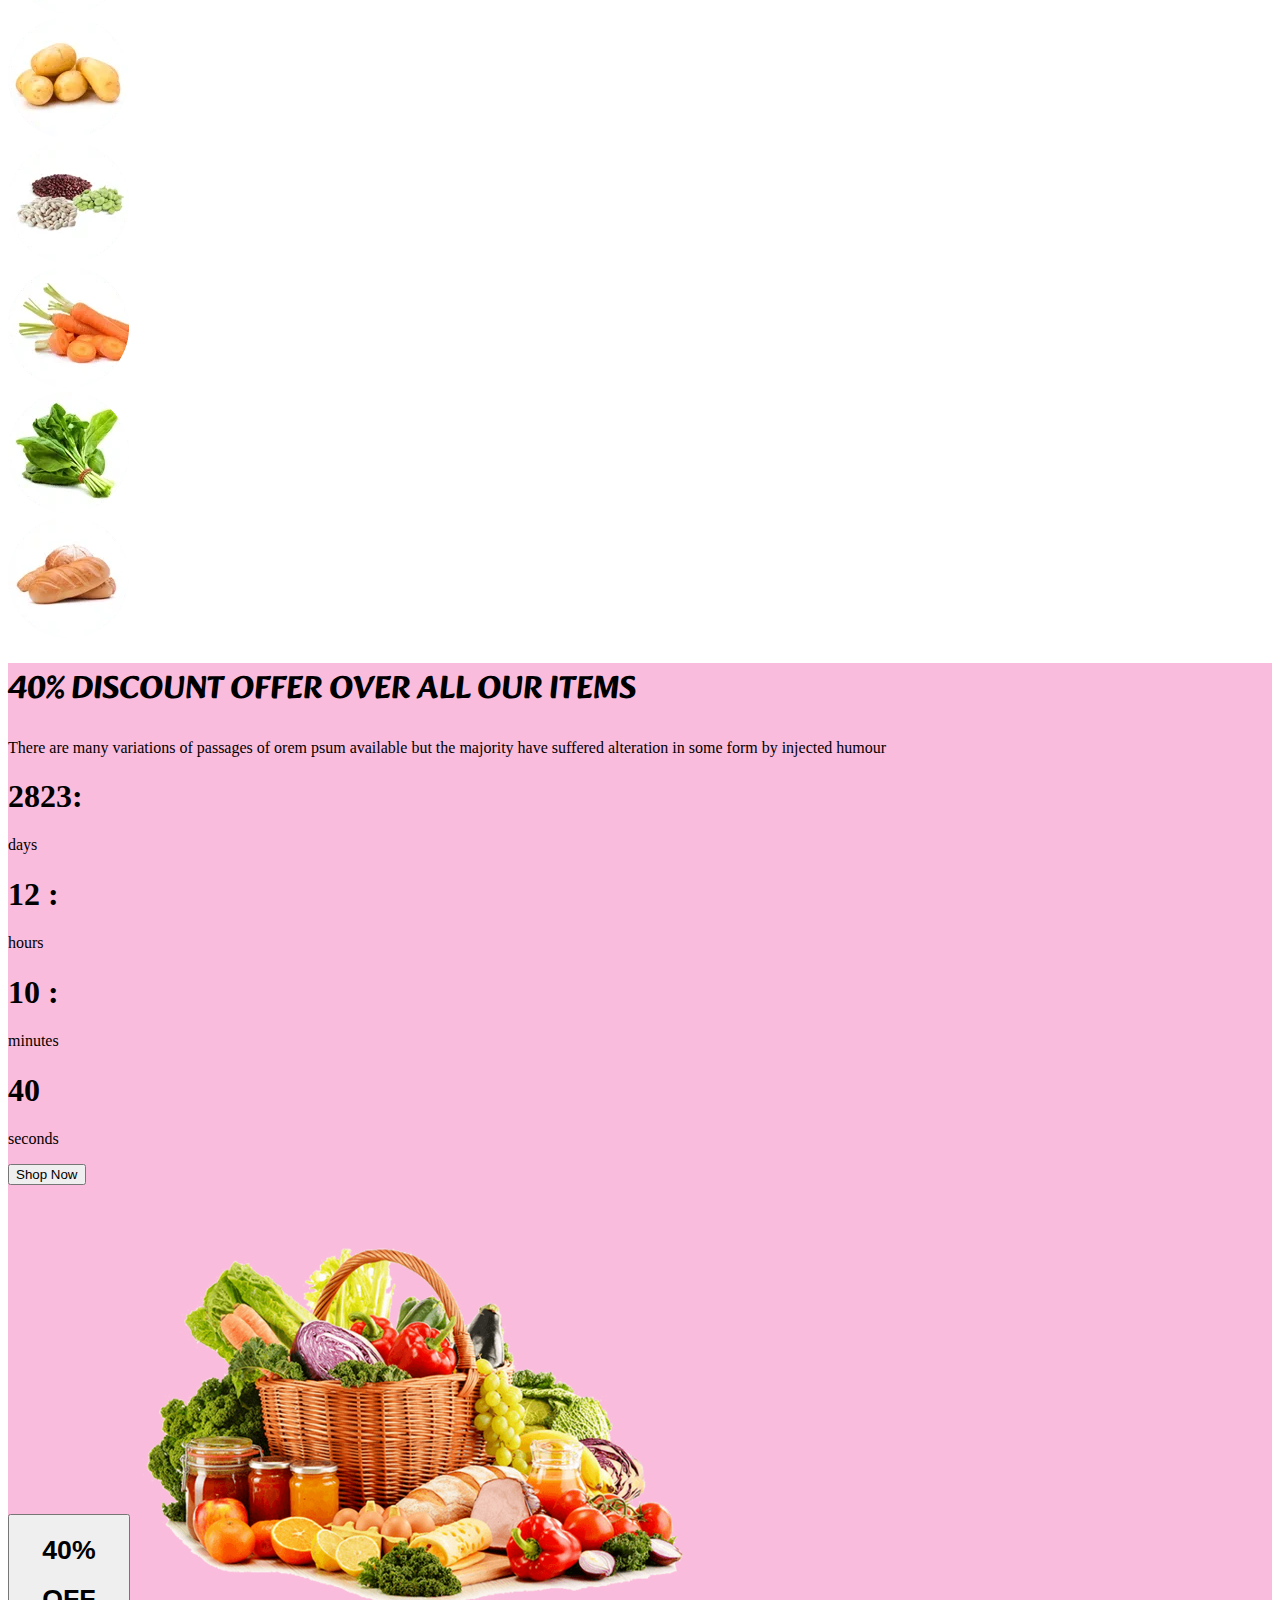
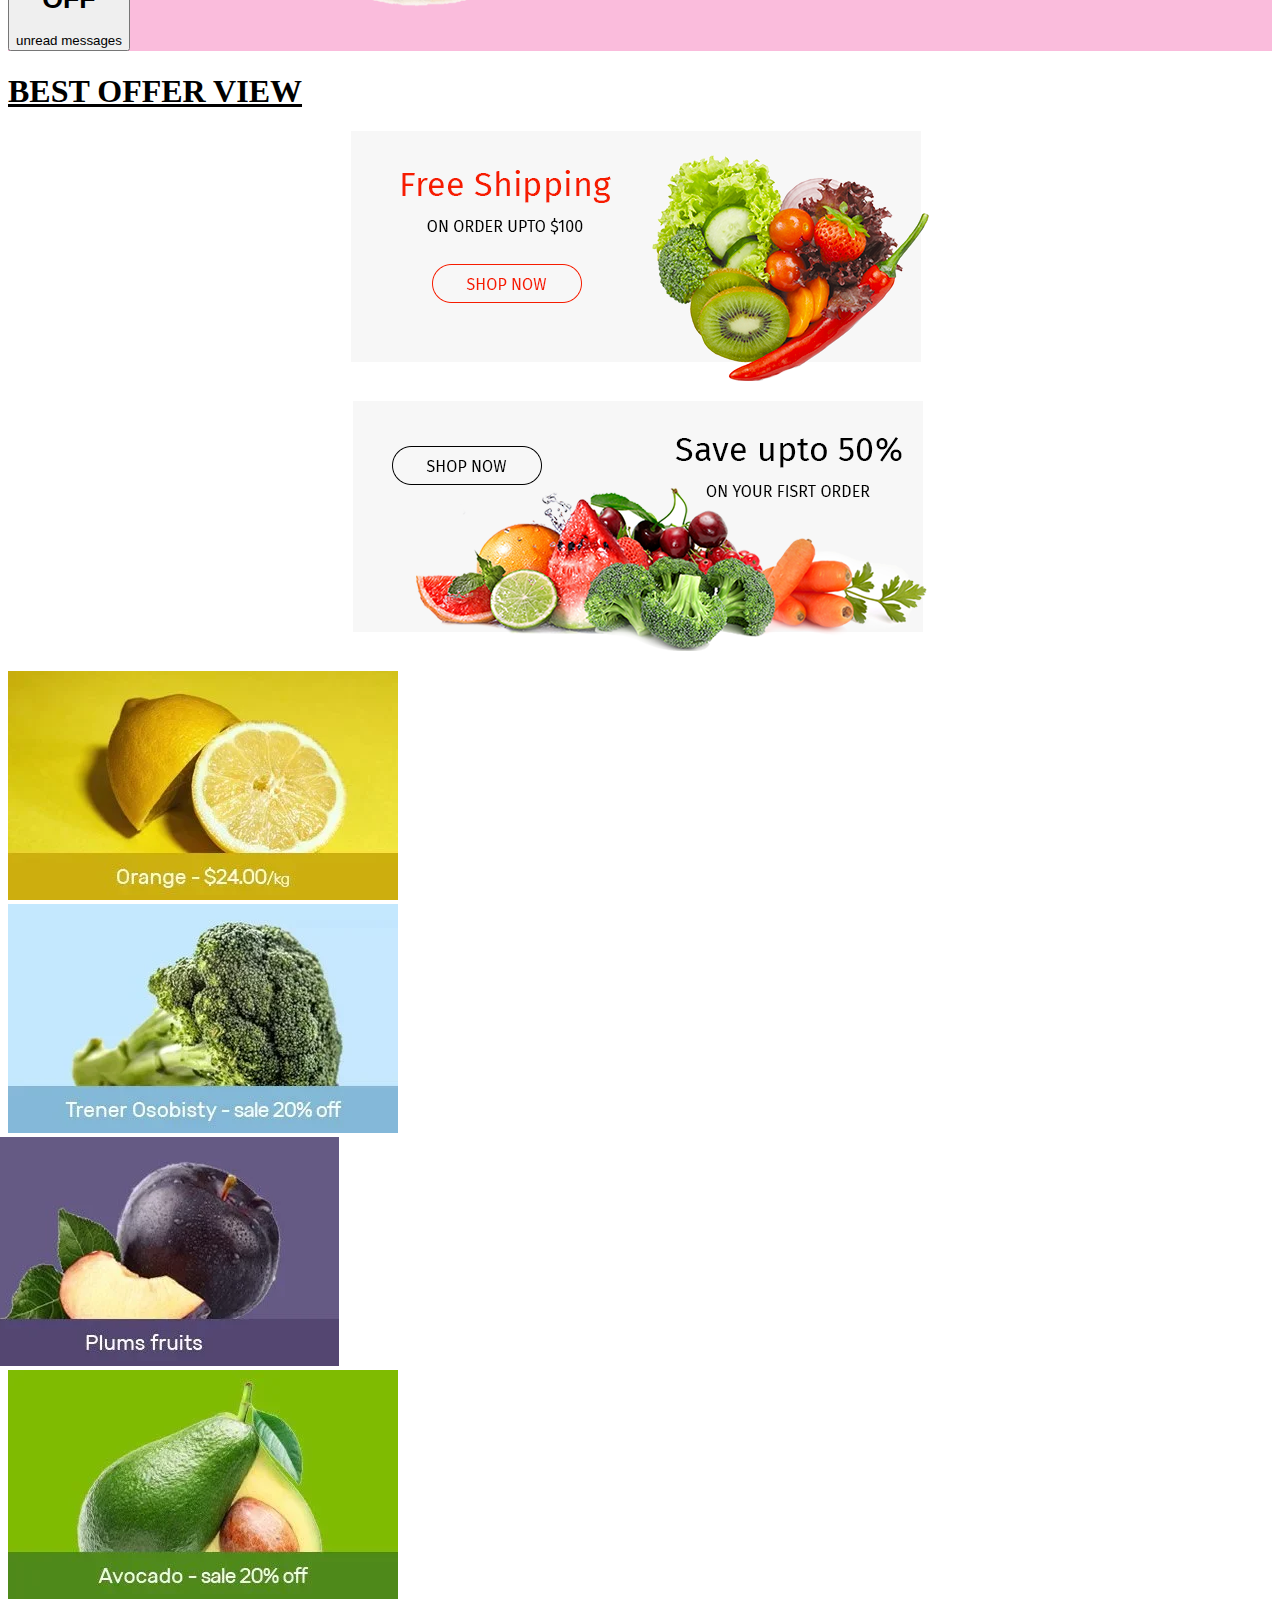
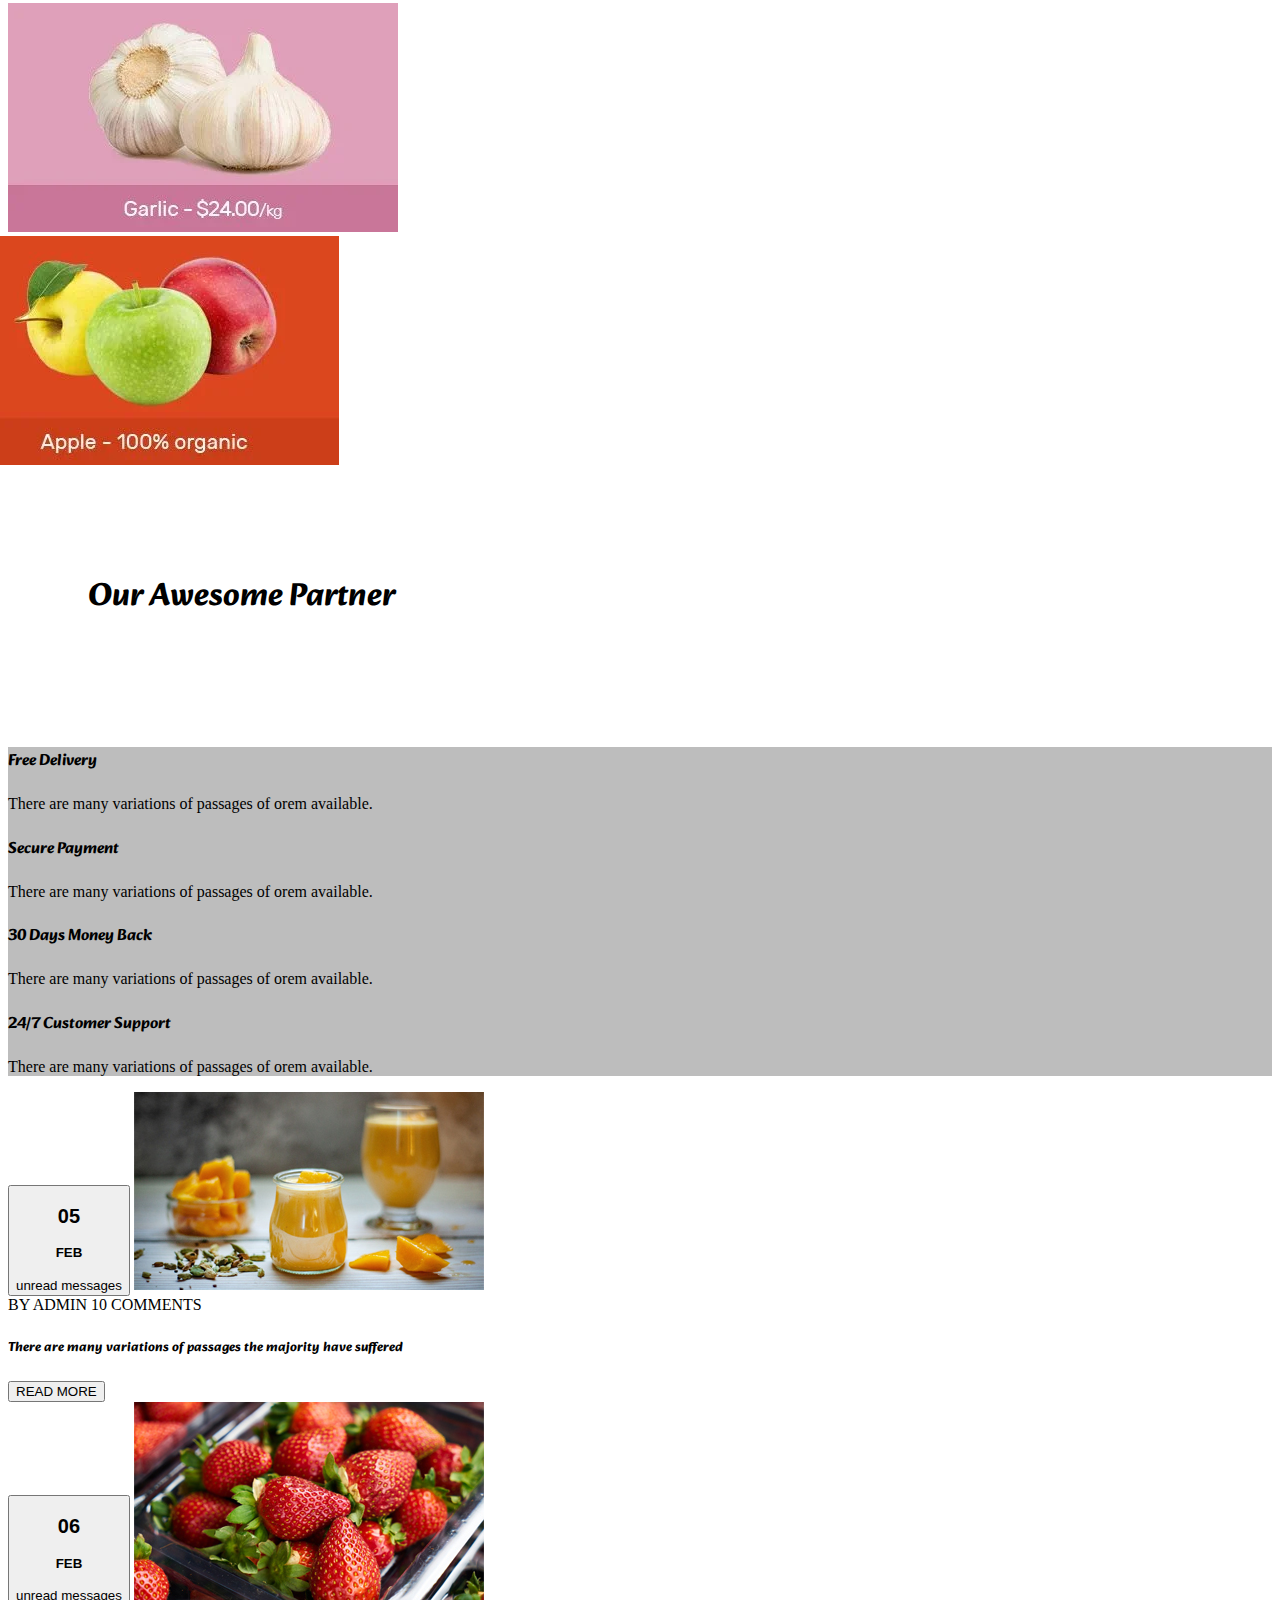
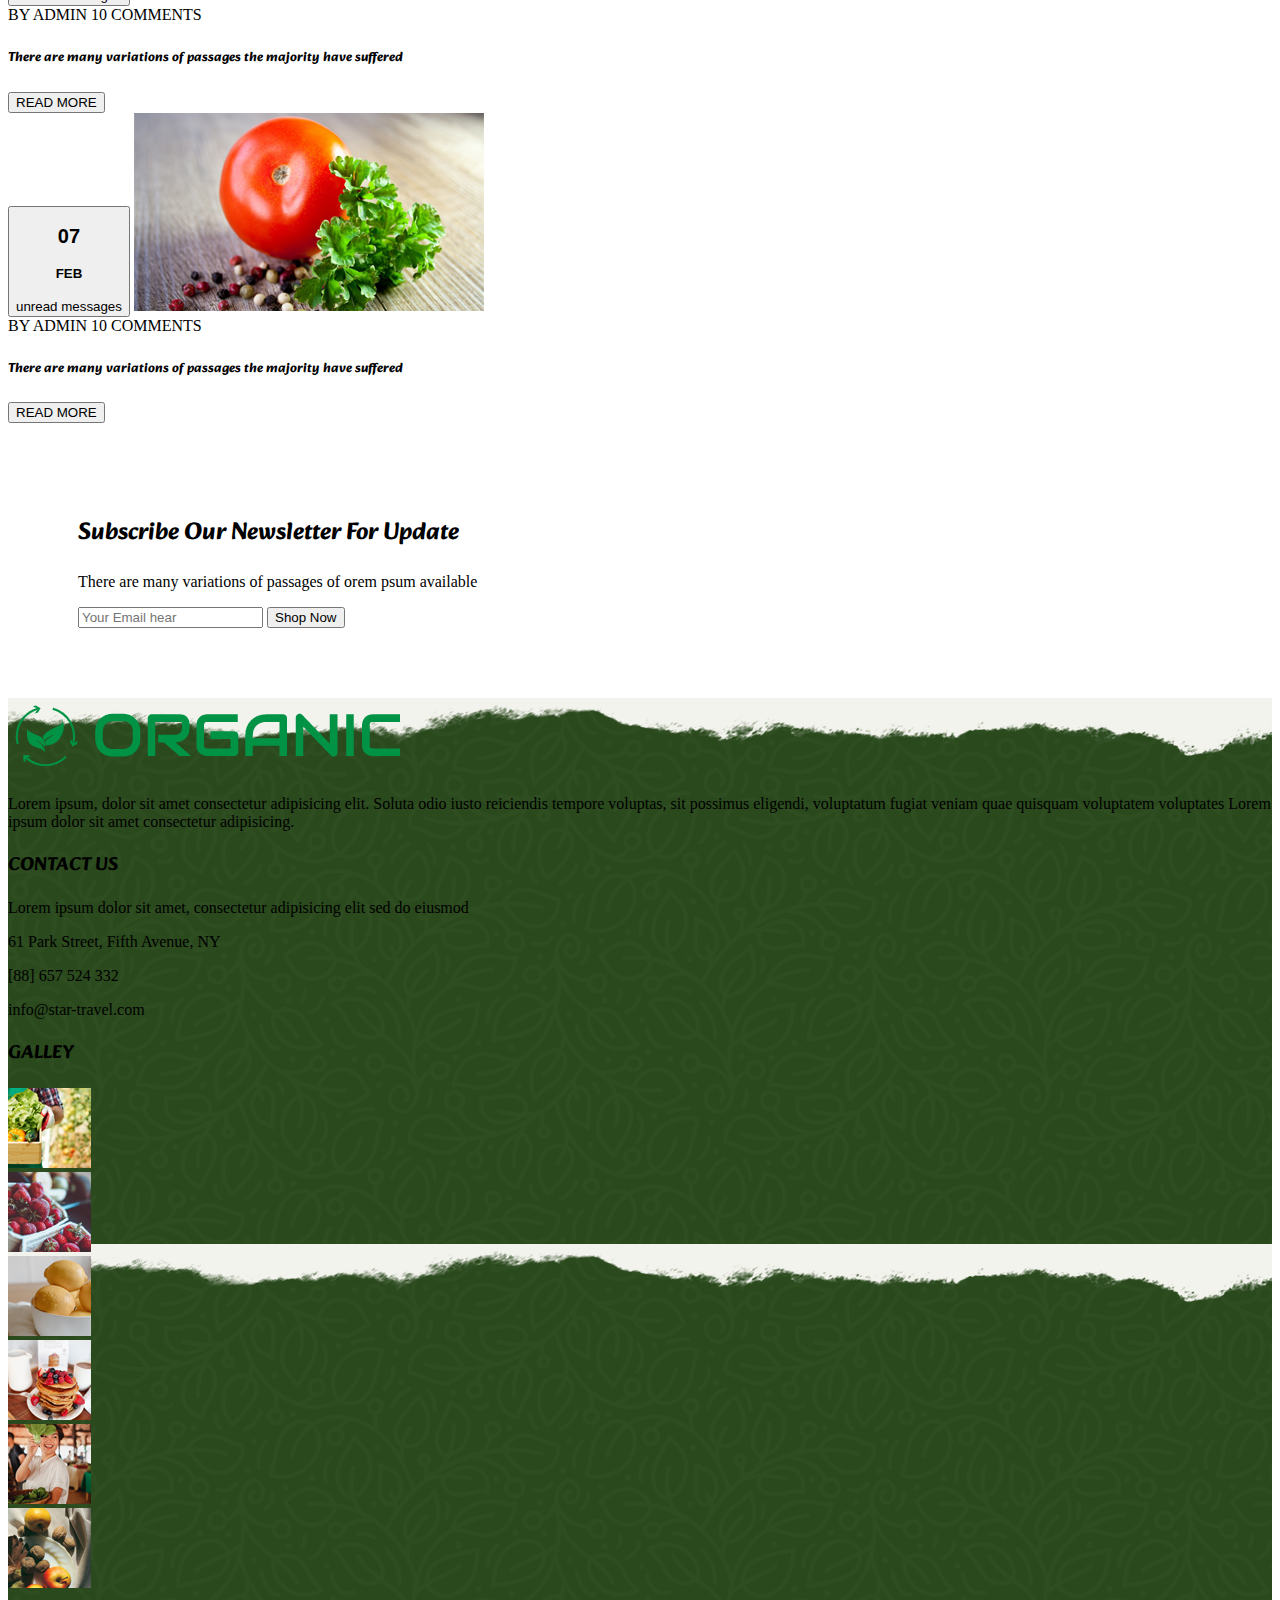
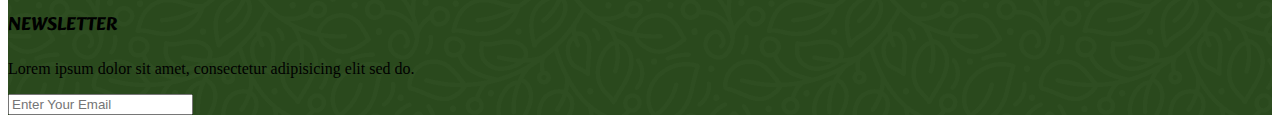
<file: projects/Organic/index.html>
<!doctype html>
<html lang="en">

<head>
  <meta charset="utf-8">
  <meta name="viewport" content="width=device-width, initial-scale=1">
  <title>Bootstrap demo</title>
  <link href="https://cdn.jsdelivr.net/npm/bootstrap@5.2.3/dist/css/bootstrap.min.css" rel="stylesheet"
    integrity="sha384-rbsA2VBKQhggwzxH7pPCaAqO46MgnOM80zW1RWuH61DGLwZJEdK2Kadq2F9CUG65" crossorigin="anonymous">
  <link rel="stylesheet" href="https://use.fontawesome.com/releases/v5.15.4/css/all.css"
    integrity="sha384-DyZ88mC6Up2uqS4h/KRgHuoeGwBcD4Ng9SiP4dIRy0EXTlnuz47vAwmeGwVChigm" crossorigin="anonymous" />
  <link href="https://unpkg.com/aos@2.3.1/dist/aos.css" rel="stylesheet">
  <link rel="preconnect" href="https://fonts.googleapis.com">
  <link rel="preconnect" href="https://fonts.gstatic.com" crossorigin>
  <link rel="icon" href="../Organic/images/08.png">
  <link
    href="https://fonts.googleapis.com/css2?family=Alkatra:wght@400;500;600;700&family=Beth+Ellen&family=Dancing+Script:wght@700&family=EB+Garamond&family=Girassol&family=Julee&family=Lancelot&family=Metal&family=Space+Grotesk:wght@300&display=swap"
    rel="stylesheet">
  <link rel="stylesheet" href="style.css">
  <link rel="stylesheet" href="../css/owl.carousel.min.css">
  <link rel="stylesheet" href="../css/owl.theme.default.min.css">
  
</head>

<body>

  <div class="container-fluid">

    <div class="row ">
      <nav class="navbar navbar-expand-lg   ">
        <div class="container-fluid bg-success text-light">
          <a class="nav-link active text-light" href="#">Get 10% Discount For Your First Shopping!</a>
          <button class="navbar-toggler" type="button" data-bs-toggle="collapse" data-bs-target="#navbarNavDropdown"
            aria-controls="navbarNavDropdown" aria-expanded="false" aria-label="Toggle navigation">
            <span class="navbar-toggler-icon"></span>
          </button>
          <div class="collapse navbar-collapse me-5 " id="navbarNavDropdown">
            <ul class="navbar-nav ms-auto ">
              <li class="nav-item">
                <a class="nav-link active text-light" aria-current="page" href="#">Contact Us</a>
              </li>
              <li class="nav-item">
                <a class="nav-link active text-light" href="#">Offers</a>
              </li>
              <li class="nav-item">
                <a class="nav-link active text-light" href="#"> Need Help? </a>
              </li>
              <li class="nav-item dropdown">
                <a class="nav-link dropdown-toggle active text-light" href="#" role="button" data-bs-toggle="dropdown"
                  aria-expanded="false"><i class="fas fa-comment-dollar"></i>
                  Dollar
                </a>
                <ul class="dropdown-menu">
                  <li><a class="dropdown-item" href="#">Action</a></li>
                  <li><a class="dropdown-item" href="#">uro</a></li>
                  <li><a class="dropdown-item" href="#">Dollar</a></li>
                </ul>
              </li>
              <li class="nav-item dropdown">
                <a class="nav-link dropdown-toggle active text-light" href="#" role="button" data-bs-toggle="dropdown"
                  aria-expanded="false"><i class="fas fa-globe-americas"></i>
                  English
                </a>

              </li>
            </ul>
          </div>
        </div>
      </nav>
    </div>


    <div class="row ">
      <div class=" p-0  " data-aos="fade-down" data-aos-easing="linear" data-aos-duration="1500">
        <nav class="navbar navbar-expand-lg bg-light ">
          <div class="container-fluid">
            <a class="navbar-brand" href="#">
              <img class="img-fluid" src="../Organic/images/logo.png" alt="image not found">
            </a>
            <button class="navbar-toggler" type="button" data-bs-toggle="collapse"
              data-bs-target="#navbarSupportedContent" aria-controls="navbarSupportedContent" aria-expanded="false"
              aria-label="Toggle navigation">
              <span class="navbar-toggler-icon"></span>
            </button>
            <div class="collapse navbar-collapse" id="navbarSupportedContent">
              
              <form class="d-flex ms-auto" role="search">
                <input class="form-control me-2 rounded-pill" type="search" placeholder="Search" aria-label="Search">

                <i class="far fa-heart d-flex align-items-center border border-2 rounded-5 p-2 me-3">
                  <button type="button" class="btn  position-relative">
                    <span
                      class="position-absolute top-0 start-100 translate-middle badge rounded-pill bg-success">02<span
                        class="visually-hidden">unread messages</span></span>
                  </button>
                </i>

                <i class="fas fa-shopping-cart d-flex align-items-center  border border-2 rounded-5 p-2 me-4">
                  <button type="button" class="btn  position-relative">
                    <span class="position-absolute top-0 start-100 translate-middle badge rounded-pill bg-success">+99
                      <span class="visually-hidden">unread messages</span></span>
                  </button>
                </i>


                <i class="fas fa-exchange-alt d-flex align-items-center  border border-2 rounded-5 p-2 me-4">
                  <button type="button" class="btn  position-relative">
                    <span class="position-absolute top-0 start-100 translate-middle badge rounded-pill bg-success">+99
                      <span class="visually-hidden">unread messages</span></span>
                  </button>
                </i>
              </form>
            </div>
          </div>
        </nav>
      </div>
    </div>
    <hr>

    <div class="row">
      <nav class="navbar navbar-expand-lg p-0 bg-light">
        <div class="container-fluid">

          <div class="collapse navbar-collapse" >
            <ul class="navbar-nav me-auto mb-2 mb-lg-0">
              <li  class="nav-item dropdown" id="demo">
                <a  class="nav-link  active fw-bold " href="#" role="button" data-bs-toggle="dropdown"
                  aria-expanded="false" id="dem"  >
                  Home
                </a>
                <ul class="dropdown-menu" id="demo2">
                  <li><a class="dropdown-item" href="#">Home demo one</a></li>
                  <li><a class="dropdown-item" href="#">Home demo two</a></li>
                  <li><a class="dropdown-item" href="#">Home demo three</a></li>
                  <li><a class="dropdown-item" href="#">Home demo fore</a></li>
                </ul>
              </li>
              <li class="nav-item dropdown" id="demo3">
                <a class="nav-link  active fw-bold" href="#" role="button" data-bs-toggle="dropdown"
                  aria-expanded="false" id="dem1">
                  Shop
                </a>
                <ul class="dropdown-menu bg-success " id="demo4">
                  <li><a class="dropdown-item text-light" href="#">Shop greed</a></li>
                  <li><a class="dropdown-item text-light" href="#">shop standard</a></li>
                  <li><a class="dropdown-item text-light" href="#">product details</a></li>
                  <li>
                    <img src="../Organic/images/5.png" alt="">
                  </li>
                </ul>
              </li>
              <li class="nav-item dropdown" id="demo5">
                <a class="nav-link active fw-bold" href="#" role="button" data-bs-toggle="dropdown"
                  aria-expanded="false" id="dem2">
                  Category
                </a>
                <ul class="dropdown-menu bg-success" id="demo6">
                  <li><a class="dropdown-item fw-bold text-light"  href="../Organic/index1.html"><u>Fresh Vegetables</u></a></li>
                  <li><a class="dropdown-item" href="#">Fruits & Juice </a></li>
                  <li><a class="dropdown-item" href="#">Dry Foods</a></li>
                  <li>
                  <div class=" d-flex">
                    <img class=" d-none d-md-block" src="../Organic/images/8.jpg" alt="">
                    <img class=" d-none d-lg-block" src="../Organic/images/9.jpg" alt="">
                  </div>
                </li>
                </ul>
              </li>
              <li class="nav-item dropdown" id="demo7">
                <a class="nav-link  active fw-bold" href="#" role="button" data-bs-toggle="dropdown"
                  aria-expanded="false" id="dem3">
                  Pages
                </a>
                <ul class="dropdown-menu bg-success" id="demo8">
                  <li><a class="dropdown-item fw-bold text-light"><u>OFFER</u></a></li>
                  <li>
                    <hr class="dropdown-divider">
                  </li>
                  <li><a class="dropdown-item text-light" href="#">Contact us</a></li>
                  <li><a class="dropdown-item text-light" href="#">about us</a></li>
                  <li>
                    <img src="../Organic/images/4.png" alt="">
                  </li>
                </ul>
              </li>
              <li class="nav-item dropdown" id="demo9">
                <a class="nav-link  active fw-bold" href="#" role="button" data-bs-toggle="dropdown"
                  aria-expanded="false" id="dem4">
                  Account
                </a>
                <ul class="dropdown-menu" id="demo10">
                  <li><a class="dropdown-item" href="#">My profile</a></li>
                  <li><a class="dropdown-item" href="#">log in</a></li>
                  <li>
                    <hr class="dropdown-divider">
                  </li>
                  <li><a class="dropdown-item" href="#">log out</a></li>
                </ul>
              </li>
              <li class="nav-item dropdown" id="demo11">
                <a class="nav-link  active fw-bold" href="#" role="button" data-bs-toggle="dropdown"
                  aria-expanded="false" id="dem5">
                  Blogs
                </a>
                <ul class="dropdown-menu" id="demo12">
                  <li><a class="dropdown-item" href="#">Blog greed</a></li>
                  <li><a class="dropdown-item" href="#">Blog standard</a></li>

                  <li><a class="dropdown-item" href="#">Blog details</a></li>
                </ul>
              </li>
            </ul>
          </div>

        </div>
        <p>
          <i class="fas fa-phone-alt me-3 "></i>

          Call Us
          (+1) 123 455 9874
        </p>
        <p>
          <i class="fas fa-envelope-open-text me-3"></i>
          Email Us
          info@example.com
      </nav>
      
    </div>

    <div class="rotat">
      <i class="fas fa-cog display-6 type=" button data-bs-toggle="offcanvas" data-bs-target="#offcanvasRight"
        aria-controls="offcanvasRight"></i>
      <div class="offcanvas offcanvas-end" tabindex="-1" id="offcanvasRight" aria-labelledby="offcanvasRightLabel">
        <div class="offcanvas-header bg-secondary">
          <div class="offcanvas-title text-dark " id="offcanvasRightLabel">
            <h1>CREATE YOUR ACCOUNT</h1>
            <div class="mb-3 row">
              <label for="staticEmail" class="col-sm-2 col-form-label">Email</label>
              <div class="col-sm-10">
                <input type="text" readonly class="form-control-plaintext" id="staticEmail" value="email@example.com">
              </div>
            </div>
            <div class="mb-3 row">
              <label for="inputPassword" class="col-sm-2 col-form-label">Passw</label>
              <div class="col-sm-10">
                <input type="password" class="form-control" id="inputPassword">
              </div>
            </div>
            <label for="exampleDataList" class="form-label">Datalist example</label>
            <input class="form-control" list="datalistOptions" id="exampleDataList" placeholder="Type to search...">
            <datalist id="datalistOptions">
              <option value="San Francisco">
              <option value="New York">
              <option value="Seattle">
              <option value="Los Angeles">
              <option value="Chicago">
            </datalist>
            <div class="mb-3">
              <label for="exampleFormControlInput1" class="form-label">Email address</label>
              <input type="email" class="form-control" id="exampleFormControlInput1" placeholder="name@example.com">
            </div>
            <form class="row g-3">
              <div class="col-auto">
                <label for="staticEmail2" class="visually-hidden">Email</label>
                <input type="text" readonly class="form-control-plaintext" id="staticEmail2" value="email@example.com">
              </div>
              <div class="col-auto">
                <label for="inputPassword2" class="visually-hidden ">Password</label>
                <input type="password" class="form-control" id="inputPassword2" placeholder="Password">
              </div>
              <div class="col-auto">
                <button type="submit" class="btn btn-primary mb-3">Confirm identity</button>
              </div>
            </form>
            <div class="mb-3">
              <label for="exampleFormControlTextarea1" class="form-label">Example textarea</label>
              <textarea class="form-control" id="exampleFormControlTextarea1" rows="3"></textarea>
            </div>
          </div>
          <button type="button" class="btn-close" data-bs-dismiss="offcanvas" aria-label="Close"></button>
        </div>
        <div class="offcanvas-body">
          ...
        </div>
      </div>
    </div>


    <div class="row bg1 p-4 p1">
      <div class="col-md-7 mt-5" data-aos="fade-left" data-aos-anchor="#example-anchor" data-aos-offset="500"
        data-aos-duration="2000">
        <h1 class="text-light display-3 fw-bold font1"><span class="text-warning">Welcome To Organic</span> Start Your
          First Shopping</h1>
        <p class="text-light fw-bold mt-3 font2">There are many variations of passages available but the majority have
          suffered alteration in some form.</p>

        <button class="btn btn-outline-success rounded-pill bg-light text-sucsses fw-bold mt-3 " type="submit"><i
            class="fas fa-shopping-cart"></i> Shop Now</button>
        <button class="btn btn-outline-success rounded-pill bg-light text-sucsses fw-bold mt-3 " type="submit"><i
            class="fas fa-handshake"></i> Best Deal</button>
      </div>
      <div class="col-5 d-flex align-items-center " data-aos="fade-right" data-aos-offset="300" data-aos-easing="ease-in-sine">
        <img class="img-fluid d-none d-md-block im1" src="../Organic/images/countdown.png" alt="">
      </div>
    </div>




    <div class="row justify-content-evenly mt-5 text-center " data-aos="fade-up" data-aos-duration="3000">

      <div class="col-md-4 col-lg-2 mt-2 li1 text-light rounded-4 shadow1  ">
        <h4 class="mt-3 fw-bold">Fesh vegitarin</h4>
        <p class="fw-bold">80 Item</p>
      </div>

      <div class="col-md-4 col-lg-2 mt-2 li2 text-light rounded-4 shadow1 ">
        <h4 class="mt-3 fw-bold">Fresh See food</h4>
        <p class="fw-bold">90 Item</p>
      </div>


      <div class="col-md-4 col-lg-2 mt-2 li3 text-light rounded-4 shadow1 ">
        <h4 class="mt-3 fw-bold">gleserin</h4>
        <p class="fw-bold">50 Item</p>
      </div>

      <div class="col-md-4 col-lg-2 mt-2 li4 text-light rounded-4 shadow1 ">
        <h4 class="mt-3 fw-bold">Dairy & agg</h4>
        <p class="fw-bold">80 Item</p>
      </div>

      <div class="col-md-4 col-lg-2 li5 mt-2 text-light rounded-4 shadow1 ">
        <h4 class="mt-3 fw-bold">Dairy & agg</h4>
        <p class="fw-bold">80 Item</p>
      </div>
    </div>



    <div class="col-12 text-center p-5">
      <h1 class="fw-bold font2 display-5"><u> Trending Items</u></h1>
    </div>

    <div class="row justify-content-evenly">
      <div class="col-md-4 col-xl-2 shadow  p-3 mb-5 shadow1 bg-body rounded " data-aos="flip-left"
        data-aos-easing="ease-out-cubic" data-aos-duration="2000">
        <div class="card border-0 g-3 shadow2">
          <button type="button" class="btn  position-relative">
            <span class="position-absolute start-0  translate-middle badge rounded-pill bg-success ms-2 p-2">New
              <span class="visually-hidden">unread messages</span></span>
          </button>
          <div class="hovereffect">
            <img src="../Organic/images/01.png" class="card-img-top" alt="..image not found">
          </div>
           <div class="card-body ">
            
              <i class="far fa-star text-warning"></i>
              <i class="far fa-star text-warning"></i>
              <i class="far fa-star text-warning"></i>
              <i class="far fa-star text-warning"></i>
              <i class="far fa-star text-muted"></i>
            
            <p class="card-text  mt-3 fw-bold ">Fresh Organic Apple</p>
            <h5 class="fw-bold">$40<span class="text-decoration-line-through text-danger">$60.0</span><i
                class="fas fa-shopping-cart ms-3 text-success"></i></h5>
          </div>
        </div>
      </div>
      <div class="col-md-4 col-xl-2 shadow p-3 mb-5 bg-body rounded  shadow1" data-aos="flip-left"
        data-aos-easing="ease-out-cubic" data-aos-duration="2000">
        <div class="card border-0 shadow2">
          <button type="button" class="btn  position-relative">
            <span class="position-absolute start-0  translate-middle badge rounded-pill bg-success ms-2 p-2">New
              <span class="visually-hidden">unread messages</span></span>
          </button>
          <div class="hovereffect">
          <img src="../Organic/images/02.png" class="card-img-top" alt="...">
        </div>
          <div class="card-body">
            
              <i class="far fa-star text-warning"></i>
              <i class="far fa-star text-warning"></i>
              <i class="far fa-star text-warning"></i>
              <i class="far fa-star text-warning"></i>
              <i class="far fa-star text-muted"></i>
            
            <p class="card-text  mt-3 fw-bold">Fresh Organic Apple</p>
            <h5 class="fw-bold">$40.0 <span class="text-decoration-line-through text-danger">$60</span><i
                class="fas fa-shopping-cart ms-3 text-success"></i></h5>
          </div>
        </div>
      </div>
      <div class="col-md-4 col-xl-2 shadow p-3 mb-5 bg-body rounded shadow1" data-aos="flip-left"
        data-aos-easing="ease-out-cubic" data-aos-duration="2000">
        <div class="card border-0 shadow2">
          <button type="button" class="btn  position-relative">
            <span class="position-absolute start-0  translate-middle badge rounded-pill bg-danger ms-3 p-2">10 % off
              <span class="visually-hidden">unread messages</span></span>
          </button>
          <div class="hovereffect">
          <img src="../Organic/images/03.png" class="card-img-top" alt="...">
        </div>
          <div class="card-body">
          
              <i class="far fa-star text-warning"></i>
              <i class="far fa-star text-warning"></i>
              <i class="far fa-star text-warning"></i>
              <i class="far fa-star text-warning"></i>
              <i class="far fa-star text-muted"></i>
            
            <p class="card-text  mt-3 fw-bold">Fresh Organic Apple</p>
            <h5 class="fw-bold">$40. <span class="text-decoration-line-through text-danger">$60.0</span><i
                class="fas fa-shopping-cart ms-3 text-success"></i></h5>
          </div>
        </div>
      </div>
      <div class="col-md-4 col-xl-2 shadow p-3 mb-5 bg-body rounded shadow1" data-aos="flip-left"
        data-aos-easing="ease-out-cubic" data-aos-duration="2000">
        <div class="card border-0 shadow2">
          <button type="button" class="btn  position-relative">
            <span class="position-absolute start-0  translate-middle badge rounded-pill bg-success ms-2 p-2">New
              <span class="visually-hidden">unread messages</span></span>
          </button>
          <div class="hovereffect">
          <img src="../Organic/images/04.png" class="card-img-top" alt="...">
          </div>
          <div class="card-body">
            
              <i class="far fa-star text-warning"></i>
              <i class="far fa-star text-warning"></i>
              <i class="far fa-star text-warning"></i>
              <i class="far fa-star text-warning"></i>
              <i class="far fa-star text-muted"></i>
            
            <p class="card-text  mt-3 fw-bold ">Fresh Organic Apple</p>
            <h5 class="fw-bold">$40 <span class="text-decoration-line-through text-danger">$60.0</span><i
                class="fas fa-shopping-cart ms-3 text-success"></i></h5>
          </div>
        </div>
      </div>
      <div class="col-md-4 col-xl-2 shadow p-3 mb-5 bg-body rounded shadow1" data-aos="flip-left"
        data-aos-easing="ease-out-cubic" data-aos-duration="2000">
        <div class="card border-0 shadow2">
          <button type="button" class="btn  position-relative">
            <span class="position-absolute start-0  translate-middle badge rounded-pill bg-danger ms-2 p-2 ">sale
              <span class="visually-hidden">unread messages</span></span>
          </button>
          <div class="hovereffect">
          <img src="../Organic/images/05.png" class="card-img-top" alt="...">
        </div>
          <div class="card-body">
            
              <i class="far fa-star text-warning"></i>
              <i class="far fa-star text-warning"></i>
              <i class="far fa-star text-warning"></i>
              <i class="far fa-star text-warning"></i>
              <i class="far fa-star text-muted"></i>
            
            <p class="card-text  mt-3 fw-bold">Fresh Organic Apple</p>
            <h5 class="fw-bold">$40.0<span class="text-decoration-line-through text-danger">$60</span><i
                class="fas fa-shopping-cart ms-3 text-success"></i></h5>
          </div>
        </div>
      </div>
    </div>
    <div class="row justify-content-evenly">
      <div class="col-md-4 col-xl-2 shadow p-3 mb-5  bg-body rounded shadow1" data-aos="flip-left"
        data-aos-easing="ease-out-cubic" data-aos-duration="2000">
        <div class="card border-0 g-3 shadow2">
          <button type="button" class="btn  position-relative">
            <span class="position-absolute start-0  translate-middle badge rounded-pill bg-danger ms-3 p-2">20 % off
              <span class="visually-hidden">unread messages</span></span>
          </button>
          <div class="hovereffect">
          <img src="../Organic/images/06.png" class="card-img-top" alt="...">
          </div>
          <div class="card-body">
            
              <i class="far fa-star text-warning"></i>
              <i class="far fa-star text-warning"></i>
              <i class="far fa-star text-warning"></i>
              <i class="far fa-star text-warning"></i>
              <i class="far fa-star text-muted"></i>
          
            <p class="card-text  mt-3 fw-bold">Fresh Organic Apple</p>
            <h5 class="fw-bold">$40.0<span class="text-decoration-line-through text-danger">$60</span><i
                class="fas fa-shopping-cart ms-3 text-success"></i></h5>
          </div>
        </div>
      </div>
      <div class="col-md-4 col-xl-2 shadow p-3 mb-5 bg-body rounded shadow1" data-aos="flip-left"
        data-aos-easing="ease-out-cubic" data-aos-duration="2000">
        <div class="card border-0 shadow2">
          <button type="button" class="btn  position-relative">
            <span class="position-absolute start-0  translate-middle badge rounded-pill bg-success ms-2 p-2">New
              <span class="visually-hidden">unread messages</span></span>
          </button>
          <div class="hovereffect">
          <img src="../Organic/images/07.png" class="card-img-top" alt="...">
        </div>
          <div class="card-body">
            
              <i class="far fa-star text-warning"></i>
              <i class="far fa-star text-warning"></i>
              <i class="far fa-star text-warning"></i>
              <i class="far fa-star text-warning"></i>
              <i class="far fa-star text-muted"></i>
            
            <p class="card-text  mt-3 fw-bold ">Fresh Organic Apple</p>
            <h5 class="fw-bold">$40 <span class="text-decoration-line-through text-danger">$60.0</span><i
                class="fas fa-shopping-cart text-success ms-3"></i></h5>
          </div>
        </div>
      </div>
      <div class="col-md-4 col-xl-2 shadow p-3 mb-5 bg-body rounded shadow1" data-aos="flip-left"
        data-aos-easing="ease-out-cubic" data-aos-duration="2000">
        <div class="card border-0 shadow2">
          <button type="button" class="btn  position-relative">
            <span class="position-absolute start-0  translate-middle badge rounded-pill bg-danger ms-3 p-2">40 % off
              <span class="visually-hidden">unread messages</span></span>
          </button>
          <div class="hovereffect">
          <img src="../Organic/images/08.png" class="card-img-top" alt="...">
        </div>
          <div class="card-body">
            
              <i class="far fa-star text-warning"></i>
              <i class="far fa-star text-warning"></i>
              <i class="far fa-star text-warning"></i>
              <i class="far fa-star text-warning"></i>
              <i class="far fa-star text-muted"></i>
            
            <p class="card-text  mt-3 fw-bold ">Fresh Organic Apple</p>
            <h5 class="fw-bold">$40.0 <span class="text-decoration-line-through text-danger">$60</span><i
                class="fas fa-shopping-cart ms-3 text-success"></i></h5>
          </div>
        </div>
      </div>
      <div class="col-md-4 col-xl-2 shadow p-3 mb-5 bg-body rounded shadow1" data-aos="flip-left"
        data-aos-easing="ease-out-cubic" data-aos-duration="2000">
        <div class="card border-0 shadow2">
          <button type="button" class="btn  position-relative">
            <span class="position-absolute start-0  translate-middle badge rounded-pill bg-success ms-2 p-2">New
              <span class="visually-hidden">unread messages</span></span>
          </button>
          <div class="hovereffect">
          <img src="../Organic/images/09.png" class="card-img-top" alt="...">
        </div>
          <div class="card-body">
            
              <i class="far fa-star text-warning"></i>
              <i class="far fa-star text-warning"></i>
              <i class="far fa-star text-warning"></i>
              <i class="far fa-star text-warning"></i>
              <i class="far fa-star text-muted"></i>
          
            <p class="card-text  mt-3 fw-bold">Fresh Organic Apple</p>
            <h5 class="fw-bold">$40<span class="text-decoration-line-through text-danger">$60.0</span><i
                class="fas fa-shopping-cart ms-4 text-success"></i></h5>
          </div>
        </div>
      </div>
      <div class="col-md-4 col-xl-2 shadow p-3 mb-5 bg-body rounded shadow1" data-aos="flip-left"
        data-aos-easing="ease-out-cubic" data-aos-duration="2000">
        <div class="card border-0 shadow2">
          <button type="button" class="btn  position-relative">
            <span class="position-absolute start-0  translate-middle badge rounded-pill bg-success ms-2 p-2">New
              <span class="visually-hidden">unread messages</span></span>
          </button>\
          <div class="hovereffect">
          <img src="../Organic/images/10.png" class="card-img-top" alt="...">
          </div>
          <div class="card-body">
          
              <i class="far fa-star text-warning"></i>
              <i class="far fa-star text-warning"></i>
              <i class="far fa-star text-warning"></i>
              <i class="far fa-star text-warning"></i>
              <i class="far fa-star text-muted"></i>
            
            <p class="card-text  mt-3 fw-bold  ">Fresh Organic Apple</p>
            <h5 class="fw-bold">$40.0 <span class="text-decoration-line-through text-danger">$60</span><i
                class="fas fa-shopping-cart ms-3 text-success"></i></h5>
          </div>
        </div>
      </div>
    </div>

    <div class="text-center">
      <button class="btn btn-outline-success rounded-4 bg-success text-light fw-bold p-3 " type="submit"><i
          class="fas fa-long-arrow-alt-right me-2"></i>View More</button>
    </div>


    <div class="row g-4 p-4 mt-5">
      <div class="col-lg-4 shadow p-3 mb-5 bg-body rounded shadow1" data-aos="flip-up">
        <div class="card  ">
          <img src="../Organic/images/1.jpg" class="card-img-top" alt="...">

        </div>
      </div>
      <div class="col-lg-4  shadow p-3 mb-5 bg-body rounded shadow1 " data-aos="flip-up">
        <div class="card">
          <img src="../Organic/images/2.jpg" class="card-img-top" alt="...">

        </div>
      </div>
      <div class="col-lg-4  shadow p-3 mb-5 bg-body rounded shadow1" data-aos="flip-up">
        <div class="card">
          <img src="../Organic/images/3.jpg" class="card-img-top" alt="...">
        </div>
      </div>
    </div>

    <div class="row text-center p-5">
      <h1 class="font2 fw-bold display-4"> <u>Featured Items</u> </h1>
    </div>

    <div class="row justify-content-evenly p-3">
      <div class="col-lg-6  card mb-3 shadow-lg p-3 mb-5 bg-body rounded shadow1 s1"
      data-aos="zoom-in-down">
      <div class="row g-0  shadow2">
        <div class="col-md-4">
          <button type="button" class="btn  position-relative">
            <span
              class="position-absolute start-0  translate-middle badge rounded-pill bg-danger ms-4 mt-3 p-2">Feature
              <span class="visually-hidden">unread messages</span></span>
          </button>
          <img src="../Organic/images/01.png" class="img-fluid rounded-start" alt="...">
          <i class="fas fa-play bg-success text-light p-2 ms-4 rounded-2"></i>
          <i class="fas fa-sync bg-success text-light p-3 rounded-5 a1"></i>
          <i class="fas fa-eye bg-success text-light p-2 rounded-2"></i>
        </div>
        <div class="col-md-8">
          <div class="card-body">
            <h5 class="card-text  mt-3 fw-bold font2">Fresh Organic Apple</h5>
            
              <i class="far fa-star text-warning"></i>
              <i class="far fa-star text-warning"></i>
              <i class="far fa-star text-warning"></i>
              <i class="far fa-star text-warning"></i>
              <i class="far fa-star text-muted"></i>
            
            <h5 class="fw-bold">$40.0 <span class="text-decoration-line-through text-danger">$60</span><i
                class="fas fa-shopping-cart ms-3 text-success"></i></h5>
            <p class="text-muted font2">There are many variations of passages available but the majority have suffered
              alteration in some form.</p>
          </div>
        </div>
      </div>
    </div>

     
      <div class="col-lg-6  card mb-3 shadow-lg p-3 mb-5 bg-body rounded shadow1 s1"
        data-aos="zoom-in-down">
        <div class="row g-0  shadow2">
          <div class="col-md-4">
            <button type="button" class="btn  position-relative">
              <span
                class="position-absolute start-0  translate-middle badge rounded-pill bg-danger ms-4 mt-3 p-2">Feature
                <span class="visually-hidden">unread messages</span></span>
            </button>
            <img src="../Organic/images/02.png" class="img-fluid rounded-start" alt="...">
            <i class="fas fa-play bg-success text-light p-2 ms-4 rounded-2"></i>
            <i class="fas fa-sync bg-success text-light p-3 rounded-5 a1"></i>
            <i class="fas fa-eye bg-success text-light p-2 rounded-2"></i>
          </div>
          <div class="col-md-8">
            <div class="card-body">
              <h5 class="card-text  mt-3 fw-bold font2">Fresh Organic Apple</h5>
              
                <i class="far fa-star text-warning"></i>
                <i class="far fa-star text-warning"></i>
                <i class="far fa-star text-warning"></i>
                <i class="far fa-star text-warning"></i>
                <i class="far fa-star text-muted"></i>
              
              <h5 class="fw-bold">$40.0 <span class="text-decoration-line-through text-danger">$60</span><i
                  class="fas fa-shopping-cart ms-3 text-success"></i></h5>
              <p class="text-muted font2">There are many variations of passages available but the majority have suffered
                alteration in some form.</p>
            </div>
          </div>
        </div>
      </div>
      <div class="col-lg-6  card mb-3 shadow-lg p-3 mb-5 bg-body rounded shadow1 s1"
        data-aos="zoom-in-down">
        <div class="row g-0  shadow2">
          <div class="col-md-4">
            <button type="button" class="btn  position-relative">
              <span
                class="position-absolute start-0  translate-middle badge rounded-pill bg-danger ms-4 mt-3 p-2">Feature
                <span class="visually-hidden">unread messages</span></span>
            </button>
            <img src="../Organic/images/03.png" class="img-fluid rounded-start" alt="...">
            <i class="fas fa-play bg-success text-light p-2 ms-4 rounded-2"></i>
            <i class="fas fa-sync bg-success text-light p-3 rounded-5 a1"></i>
            <i class="fas fa-eye bg-success text-light p-2 rounded-2"></i>
          </div>
          <div class="col-md-8">
            <div class="card-body">
              <h5 class="card-text  mt-3 fw-bold font2">Fresh Organic Apple</h5>
              
                <i class="far fa-star text-warning"></i>
                <i class="far fa-star text-warning"></i>
                <i class="far fa-star text-warning"></i>
                <i class="far fa-star text-warning"></i>
                <i class="far fa-star text-muted"></i>
              
              <h5 class="fw-bold">$40.0 <span class="text-decoration-line-through text-danger">$60</span><i
                  class="fas fa-shopping-cart ms-3 text-success"></i></h5>
              <p class="text-muted font2">There are many variations of passages available but the majority have suffered
                alteration in some form.</p>
            </div>
          </div>
        </div>
      </div>
      <div class="col-lg-6  card mb-3 shadow-lg p-3 mb-5 bg-body rounded shadow1 s1"
        data-aos="zoom-in-down">
        <div class="row g-0  shadow2">
          <div class="col-md-4">
            <button type="button" class="btn  position-relative">
              <span
                class="position-absolute start-0  translate-middle badge rounded-pill bg-danger ms-4 mt-3 p-2">Feature
                <span class="visually-hidden">unread messages</span></span>
            </button>
            <img src="../Organic/images/04.png" class="img-fluid rounded-start" alt="...">
            <i class="fas fa-play bg-success text-light p-2 ms-4 rounded-2"></i>
            <i class="fas fa-sync bg-success text-light p-3 rounded-5 a1"></i>
            <i class="fas fa-eye bg-success text-light p-2 rounded-2"></i>
          </div>
          <div class="col-md-8">
            <div class="card-body">
              <h5 class="card-text  mt-3 fw-bold font2">Fresh Organic Apple</h5>
              
                <i class="far fa-star text-warning"></i>
                <i class="far fa-star text-warning"></i>
                <i class="far fa-star text-warning"></i>
                <i class="far fa-star text-warning"></i>
                <i class="far fa-star text-muted"></i>
              
              <h5 class="fw-bold">$40.0 <span class="text-decoration-line-through text-danger">$60</span><i
                  class="fas fa-shopping-cart ms-3 text-success"></i></h5>
              <p class="text-muted font2">There are many variations of passages available but the majority have suffered
                alteration in some form.</p>
            </div>
          </div>
        </div>
      </div>
      <div class="col-lg-6  card mb-3 shadow-lg p-3 mb-5 bg-body rounded shadow1 s1"
        data-aos="zoom-in-down">
        <div class="row g-0  shadow2">
          <div class="col-md-4">
            <button type="button" class="btn  position-relative">
              <span
                class="position-absolute start-0  translate-middle badge rounded-pill bg-danger ms-4 mt-3 p-2">Feature
                <span class="visually-hidden">unread messages</span></span>
            </button>
            <img src="../Organic/images/05.png" class="img-fluid rounded-start" alt="...">
            <i class="fas fa-play bg-success text-light p-2 ms-4 rounded-2"></i>
            <i class="fas fa-sync bg-success text-light p-3 rounded-5 a1"></i>
            <i class="fas fa-eye bg-success text-light p-2 rounded-2"></i>
          </div>
          <div class="col-md-8">
            <div class="card-body">
              <h5 class="card-text  mt-3 fw-bold font2">Fresh Organic Apple</h5>
              
                <i class="far fa-star text-warning"></i>
                <i class="far fa-star text-warning"></i>
                <i class="far fa-star text-warning"></i>
                <i class="far fa-star text-warning"></i>
                <i class="far fa-star text-muted"></i>
              
              <h5 class="fw-bold">$40.0 <span class="text-decoration-line-through text-danger">$60</span><i
                  class="fas fa-shopping-cart ms-3 text-success"></i></h5>
              <p class="text-muted font2">There are many variations of passages available but the majority have suffered
                alteration in some form.</p>
            </div>
          </div>
        </div>
      </div>
      <div class="col-lg-6  card mb-3 shadow-lg p-3 mb-5 bg-body rounded shadow1 s1"
        data-aos="zoom-in-down">
        <div class="row g-0  shadow2">
          <div class="col-md-4">
            <button type="button" class="btn  position-relative">
              <span
                class="position-absolute start-0  translate-middle badge rounded-pill bg-danger ms-4 mt-3 p-2">Feature
                <span class="visually-hidden">unread messages</span></span>
            </button>
            <img src="../Organic/images/06.png" class="img-fluid rounded-start" alt="...">
            <i class="fas fa-play bg-success text-light p-2 ms-4 rounded-2"></i>
            <i class="fas fa-sync bg-success text-light p-3 rounded-5 a1"></i>
            <i class="fas fa-eye bg-success text-light p-2 rounded-2"></i>

          </div>
          <div class="col-md-8">
            <div class="card-body">
              <h5 class="card-text  mt-3 fw-bold font2">Fresh Organic Apple</h5>
              
                <i class="far fa-star text-warning"></i>
                <i class="far fa-star text-warning"></i>
                <i class="far fa-star text-warning"></i>
                <i class="far fa-star text-warning"></i>
                <i class="far fa-star text-muted"></i>
              
              <h5 class="fw-bold">$40.0 <span class="text-decoration-line-through text-danger">$60</span><i
                  class="fas fa-shopping-cart ms-3 text-success"></i></h5>
              <p class="text-muted font2">There are many variations of passages available but the majority have suffered
                alteration in some form.</p>
            </div>
          </div>
        </div>
      </div>
    </div>

    <div class="text-center">
      <button class="btn btn-outline-success rounded-4 bg-success text-light fw-bold p-3 " type="submit"><i
          class="fas fa-long-arrow-alt-right me-2"></i>View More</button>
    </div>

    <div class="text-center mt-5 p-5">
      <h1 class="fw-bold font2"><u> TOP CATEGORIES</u></h1>
    </div>


    <div class="row justify-content-evenly mt-4">
      <div class=" col-md-4 mt-2 col-lg-2 text-center ">
        <img class="border border-5 rounded-pill border-success " src="../Organic/images/category1.webp" alt="">
      </div>
      <div class=" col-md-4 mt-2 col-lg-2 text-center ">
        <img class="border border-5 border-success rounded-pill " src="../Organic/images/category2.webp" alt="">
      </div>
      <div class=" col-md-4 mt-2 col-lg-2 text-center">
        <img class="border border-5 border-success rounded-pill" src="../Organic/images/category7.webp" alt="">
      </div>
      <div class=" col-md-4 mt-2 col-lg-2 text-center">
        <img class="border border-5 border-success rounded-pill" src="../Organic/images/category4.webp" alt="">
      </div>
      <div class=" col-md-4 mt-2 col-lg-2 text-center">
        <img class="border border-5 border-success rounded-pill" src="../Organic/images/category5.webp" alt="">
      </div>
      <div class=" col-md-4 mt-2 col-lg-2 text-center">
        <img class="border border-5 border-success rounded-pill" src="../Organic/images/category6.webp" alt="">
      </div>

    </div>







    <div class="row p-4 bg2 mt-5">
      <div class="col-lg-6 p-5 text-center">
        <h1 class="display-5 fw-bold font1">40% DISCOUNT OFFER OVER ALL OUR ITEMS</h1>
        <p class="font2">There are many variations of passages of orem psum available but the majority
          have suffered alteration in some form by injected humour</p>
        <div class="row justify-content-evenly ">
          <div class="col-3 d-none d-md-block">
            <h1>2823:</h1>
            <p>days</p>
          </div>
          <div class="col-3 d-none d-md-block ">
            <h1>12 :</h1>
            <p>hours</p>
          </div>
          <div class="col-3 d-none d-md-block">
            <h1>10 :</h1>
            <p>minutes</p>
          </div>
          <div class="col-3 d-none d-md-block">
            <h1>40</h1>
            <p>seconds</p>
          </div>
        </div>

        <button class="btn btn-outline-success rounded-pill bg-success text-light fw-bold mt-3 p-3 " type="submit"><i
            class="fas fa-shopping-cart"></i> Shop Now</button>
      </div>


      <div class="col-lg-6 ">
        <button type="button" class="btn  position-relative">
          <div class="position-absolute start-0  translate-middle badge rounded-pill bg-danger ms-5  mt-5 p-3 ">
            <h1 class="fw-bold">40%</h1>
            <h1 class="fw-bold">OFF</h1>
            <div class="visually-hidden">unread messages</div>
          </div>
        </button>
        <img class="img-fluid" src="../Organic/images/slider-2.png" alt="">
      </div>
    </div>

    <div class="row p-5 text-center ">
      <h1 class="fw-bold font2"> <u>BEST OFFER VIEW</u> </h1>
    </div>


    <div class="row justify-content-evenly p-4">

      <div class="col-lg-6 mt-3">
        <div class="  hovereffect1 overlay">
          
          <img src="../Organic/images/4.png" class="card-img-top border border-2 rounded-4" alt="...">
        
          <p class="icon-links ">
              <a  href="#">
                  <span class="fas fa-shopping-cart"></span>
              </a>
              <a href="#">
                  <span class="fas fa-heart"></span>
              </a>
              <a href="#">
                  <span class="fas fa-truck-pickup"></span>
              </a>
          </p>
        </div>
      </div>
      <div class="col-lg-6 mt-3">
        <div class="hovereffect1 ">
          <img src="../Organic/images/5.png" class="card-img-top border border-2 rounded-4" alt="...">
          <p class="icon-links ">
            <a  href="#">
                <span class="fas fa-shopping-cart"></span>
            </a>
            <a href="#">
                <span class="fas fa-heart"></span>
            </a>
            <a href="#">
                <span class="fas fa-truck-pickup"></span>
            </a>
        </p>
        </div>
      </div>
    </div>



    <div class="row justify-content-center mt-5">
      <div class="col-md-4 ">
        <img class="img-fluid offset-2 d-none d-md-block" src="../Organic/images/fullbanner-1.webp" alt=" image not found">
      </div>
      <div class="col-md-4 ">
        <img class="img-fluid d-none d-md-block" src="../Organic/images/fullbanner-2.webp" alt=" image not found">
      </div>
      <div class="col-md-4 ">
        <img class="img-fluid e1 d-none d-md-block" src="../Organic/images/fullbanner-3.webp" alt=" image not found">
      </div>
    </div>
    <div class="row">
      <div class="col-md-4">
        <img class="img-fluid offset-2 d-none d-md-block" src="../Organic/images/fullbanner-4.webp" alt=" image not found">
      </div>
      <div class="col-md-4">
        <img class="img-fluid d-none d-md-block" src="../Organic/images/fullbanner-5.webp" alt=" image not found">
      </div>
      <div class="col-md-4">
        <img class="img-fluid e1 d-none d-md-block" src="../Organic/images/fullbanner-6.webp" alt=" image not found">
      </div>

    </div>




    <div class="bg3 row justify-content-evenly mt-5 ">
      <h1 class="text-center text-light mb-5 fw-bold display-4 font1">Our Awesome Partner</h1>
      <div class="col-12">
        <div class="owl-carousel">
       
      <div class="">
        <img src="../Organic/images/01(1).png" class="bg-light rounded-4 mt-2" alt="image not found">
      </div>
      <div class="">
        <img src="../Organic/images/01(1).png" class="bg-light rounded-4 mt-2" alt="image not found">
      </div>
      <div class="">
        <img src="../Organic/images/01(1).png" class="bg-light rounded-4 mt-2" alt="image not found">
      </div>
      <div class="">
        <img src="../Organic/images/01(1).png" class="bg-light rounded-4 mt-2" alt="image not found">
      </div>
      <div class="">
        <img src="../Organic/images/01(1).png" class="bg-light rounded-4 mt-2" alt="image not found">
      </div>
      <div class="">
        <img src="../Organic/images/01(1).png" class="bg-light rounded-4 mt-2" alt="image not found">
      </div>
    </div>
    </div>
  </div>

    <div class="row text-center p-5 bg4 mt-5">
      <div class="col-md-6 col-lg-3">
        <i class="fas fa-truck bg-success display-6 text-light rounded-5 border border-2 border-dark p-2"></i>
        <h4 class="fw-bold font1 mt-3"> Free Delivery</h4>
        <p class="text-muted fw-bold font2">There are many variations of passages of orem available.</p>
      </div>
      <div class="col-md-6 col-lg-3">
        <i class="fas fa-user-lock  bg-success display-6 text-light rounded-5 border border-2 border-dark p-2"></i>
        <h4 class="fw-bold font1 mt-3"> Secure Payment</h4>
        <p class="text-muted fw-bold font2">There are many variations of passages of orem available.</p>
      </div>
      <div class="col-md-6 col-lg-3">
        <i class="fas fa-sync-alt  bg-success display-6 text-light rounded-5 border border-2 border-dark p-2 a1"></i>
        <h4 class="fw-bold font1 mt-3">30 Days Money Back</h4>
        <p class="text-muted fw-bold font2">There are many variations of passages of orem available.</p>
      </div>
      <div class="col-md-6 col-lg-3">
        <i class="fas fa-headphones-alt  bg-success display-6 text-light rounded-5 border border-2 border-dark p-2"></i>
        <h4 class="fw-bold font1 mt-3">24/7 Customer Support</h4>
        <p class="text-muted fw-bold font2">There are many variations of passages of orem available.</p>
      </div>
    </div>


    <div class="row p-4 justify-content-center mt-5">
      <div class="col-md-6 col-lg-4 mt-4 ">
        <div class="card text-center shadow1 ">
          <button type="button" class="btn  position-relative">
            <div class="position-absolute start-0  badge  bg-success  p-1">
              <h2 class="fw-bold">05</h2>
              <h4 class="fw-bold">FEB</h4>
              <div class="visually-hidden">unread messages</div>
            </div>
          </button>
          <img src="../Organic/images/1(1).jpg" class="card-img-top p-3 rounded-pill " alt="images not found">
          <div class="card-body ">
            <i class="fas fa-user text-success"></i>
            BY ADMIN
            <i class="fas fa-comments text-success ms-5"></i>
            10 COMMENTS
            <h5 class="mt-4 fw-bold text-success font1">There are many variations of passages the majority have suffered
            </h5>
            <button class="btn btn-outline-success rounded-4 bg-success text-light fw-bold p-2 mt-3 " type="submit"><i
                class="fas fa-long-arrow-alt-right me-2"></i>READ MORE</button>
          </div>
        </div>
      </div>
      <div class="col-md-6 col-lg-4 mt-4">
        <div class="card text-center shadow1 ">
          <button type="button" class="btn  position-relative">
            <div class="position-absolute start-0  badge  bg-success  p-1">
              <h2 class="fw-bold">06</h2>
              <h4 class="fw-bold">FEB</h4>
              <div class="visually-hidden">unread messages</div>
            </div>
          </button>
          <img src="../Organic/images/2(1).jpg" class="card-img-top p-3 rounded-pill" alt="images not found">
          <div class="card-body">
            <i class="fas fa-user text-success"></i>
            BY ADMIN
            <i class="fas fa-comments text-success ms-5"></i>
            10 COMMENTS
            <h5 class="mt-4 fw-bold text-success font1">There are many variations of passages the majority have suffered
            </h5>
            <button class="btn btn-outline-success rounded-4 bg-success text-light fw-bold p-2 mt-3 " type="submit"><i
                class="fas fa-long-arrow-alt-right me-2"></i>READ MORE</button>
          </div>
        </div>
      </div>
      <div class="col-md-6 col-lg-4 mt-4">
        <div class="card text-center shadow1 ">
          <button type="button" class="btn  position-relative">
            <div class="position-absolute start-0  badge  bg-success  p-1">
              <h2 class="fw-bold">07</h2>
              <h4 class="fw-bold">FEB</h4>
              <div class="visually-hidden">unread messages</div>
            </div>
          </button>
          <img src="../Organic/images/3(1).jpg" class="card-img-top p-3 rounded-pill " alt="image not found">
          <div class="card-body">
            <i class="fas fa-user text-success"></i>
            BY ADMIN
            <i class="fas fa-comments text-success ms-5"></i>
            10 COMMENTS
            <h5 class="mt-4 fw-bold text-success font1">There are many variations of passages the majority have suffered
            </h5>
            <button class="btn btn-outline-success rounded-4 bg-success text-light fw-bold p-2 mt-3 " type="submit"><i
                class="fas fa-long-arrow-alt-right me-2"></i>READ MORE</button>
          </div>
        </div>
      </div>
    </div>

    <div class="row bg5 mt-5">
      <div class="col-lg-6 text-light ">
        <h2 class="fw-bold font1">Subscribe Our Newsletter For Update</h2>
        <p class="fw-bold font2">There are many variations of passages of orem psum available</p>
      </div>
      <div class="col-md-6 d-flex align-items-center">
        <div class="input-group mb-3">
          <input type="text" class="form-control rounded-5 p-3 d-none d-md-block" placeholder="Your Email hear"
            aria-label="Recipient's username" aria-describedby="button-addon2">
          <button class="btn btn-outline-secondary bg-success text-light rounded-5 d-none d-md-block " type="button"
            id="button-addon2">Shop Now</button>
        </div>
      </div>
    </div>

    <div class="row   justify-content-center  pt-5 mt-5  bg6 text-light p-3">
      <div class=" col-md-6 col-lg-3">
        <img class="bg-light  mb-3 img-fluid" src="../Organic/images/logo.png" alt="">
        <p class="text-center font2">Lorem ipsum, dolor sit amet consectetur adipisicing elit. Soluta odio iusto
          reiciendis
          tempore voluptas, sit possimus eligendi, voluptatum fugiat veniam quae quisquam voluptatem voluptates Lorem
          ipsum dolor sit amet consectetur adipisicing. </p>
      </div>
      <div class="col-12 col-md-6 col-lg-3 text-center">
        <h3 class="mb-4 fw-bold font1">CONTACT US</h3>
        <p class="font2">Lorem ipsum dolor sit amet, consectetur adipisicing elit sed do eiusmod</p>
        <p class="font2"><i class="fas fa-home"></i>61 Park Street, Fifth Avenue, NY</p>
        <p class="font2"><i class="fas fa-phone-alt"></i>[88] 657 524 332</p>
        <p class="font2"><i class="fas fa-envelope"></i>info@star-travel.com</p>
      </div>
      <div class="col-12 col-md-6 col-lg-3 text-center">
        <h3 class="mb-4 fw-bold font1">GALLEY</h3>
        <div class="row">
          <div class="col-4 mb-3 "><img src="../Organic/images/footer-widget-gallery-img-1.jpg" alt="image not found">
          </div>
          <div class="col-4 "><img src="../Organic/images/footer-widget-gallery-img-2.jpg" alt="image not found"></div>
          <div class="col-4 "><img src="../Organic/images/footer-widget-gallery-img-3.jpg" alt="image not found"></div>
          <div class="col-4 "><img src="../Organic/images/footer-widget-gallery-img-4.jpg" alt="image not found"></div>
          <div class="col-4 "><img src="../Organic/images/footer-widget-gallery-img-5.jpg" alt="image not found"></div>
          <div class="col-4 "><img src="../Organic/images/footer-widget-gallery-img-6.jpg" alt="image not found"></div>
        </div>
      </div>

      <div class="col-12 col-md-6 col-lg-3 text-center ">
        <h3 class="mb-4 fw-bold font1">NEWSLETTER</h3>
        <p class="font2">Lorem ipsum dolor sit amet, consectetur adipisicing elit sed do.</p>
        <input class="inpss rounded-pill" type="text" placeholder="Enter Your Email">
        <div class="p-3 display-6 ">
          <i class="fab fa-facebook-f"></i>
          <i class="fab fa-twitter"></i>
          <i class="fab fa-instagram"></i>
          <i class="fab fa-google-plus-g"></i>
        </div>
      </div>
    </div>




  </div>

  <script src="https://cdn.jsdelivr.net/npm/bootstrap@5.2.3/dist/js/bootstrap.bundle.min.js"
    integrity="sha384-kenU1KFdBIe4zVF0s0G1M5b4hcpxyD9F7jL+jjXkk+Q2h455rYXK/7HAuoJl+0I4"
    crossorigin="anonymous"></script>
  <script src="https://unpkg.com/aos@2.3.1/dist/aos.js"></script>
  <script>
    AOS.init();
  </script>
    <script src="../Organic/javascript/script.js"></script>
    <script src="https://code.jquery.com/jquery-3.6.4.min.js" integrity="sha256-oP6HI9z1XaZNBrJURtCoUT5SUnxFr8s3BzRl+cbzUq8=" crossorigin="anonymous"></script>
    <script src="../js/owl.carousel.js"></script>
    <script>$('.owl-carousel').owlCarousel({
     loop:true,
     margin:10,
     responsiveClass:true,
     autoplay:true,
     autoplayTime:1000,
     responsive:{
         0:{
             items:1,
             nav:true
         },
         320:{
             items:1,
             nav:false
         },
         768:{
             items:3,
             nav:true,
            
         },
         992:{
             items:6,
             nav:true,
            
         }
     }
   })</script>

</body>

</html>
</file>
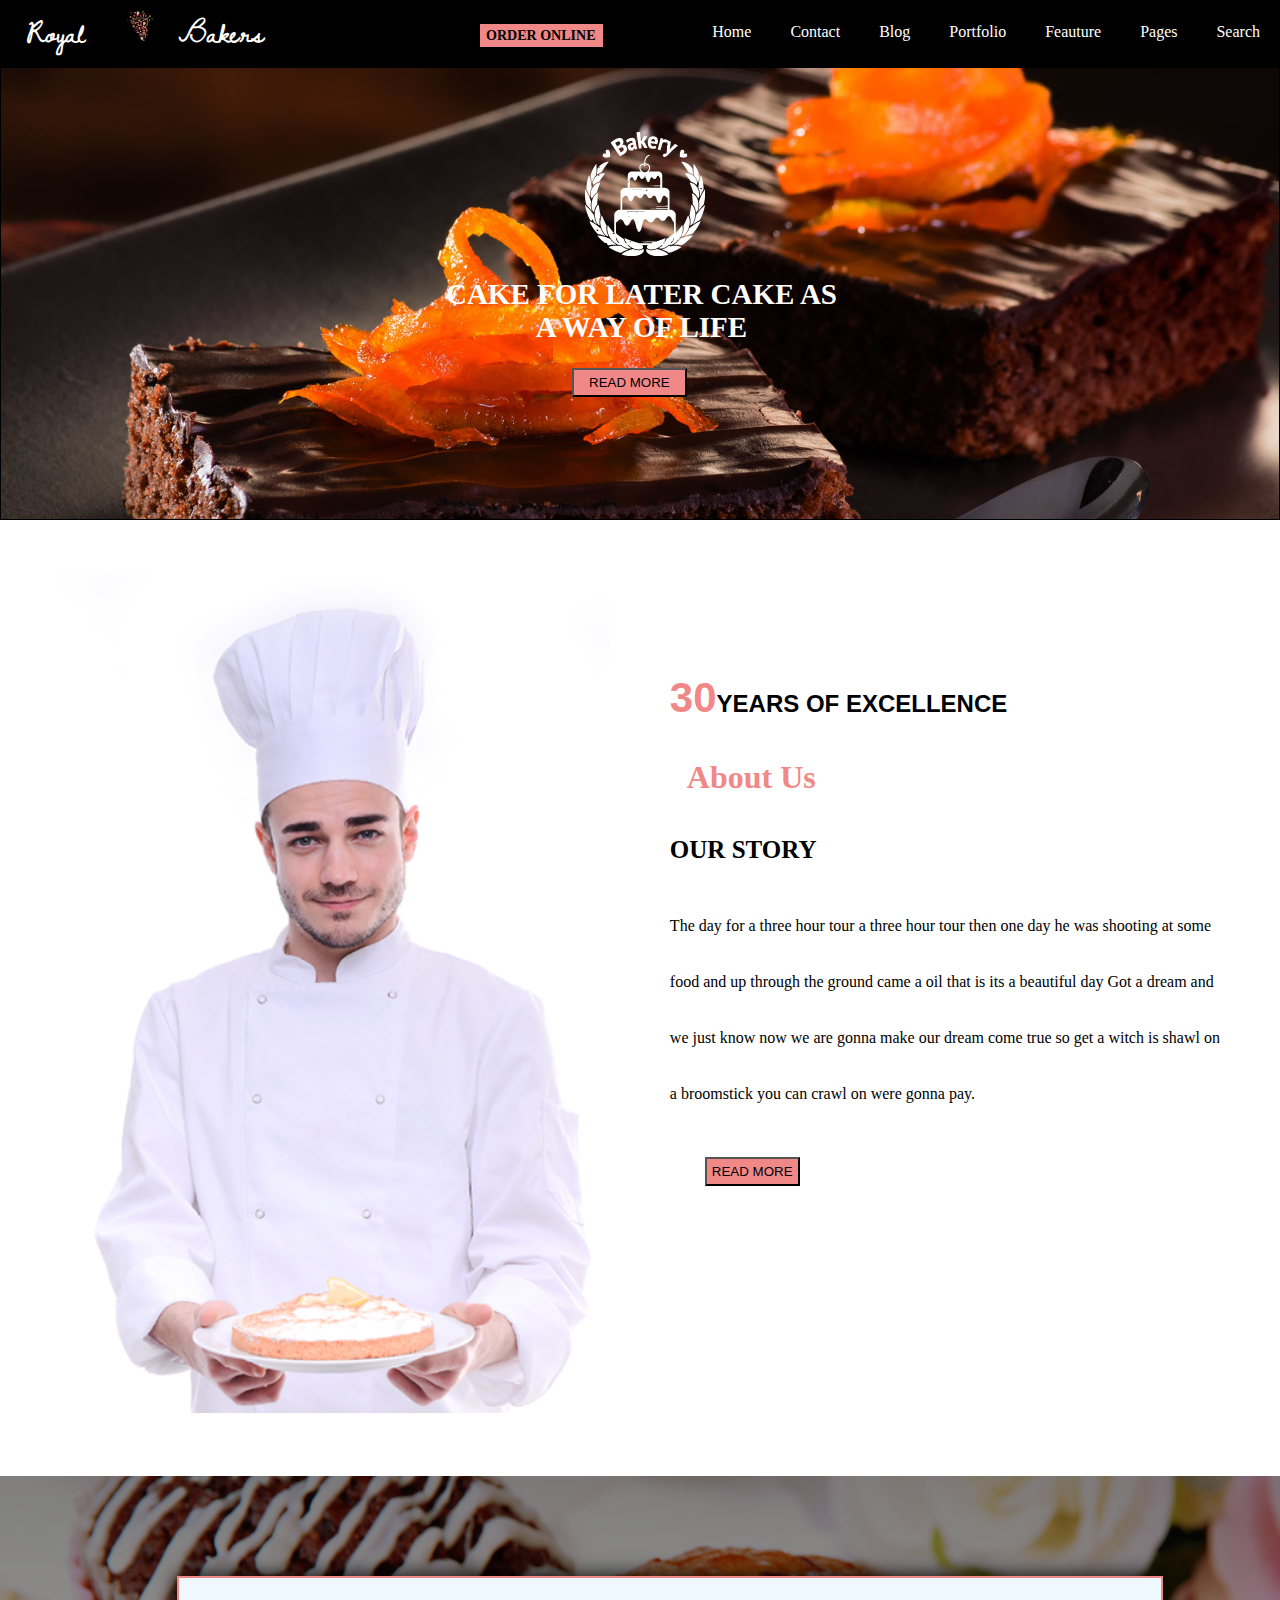
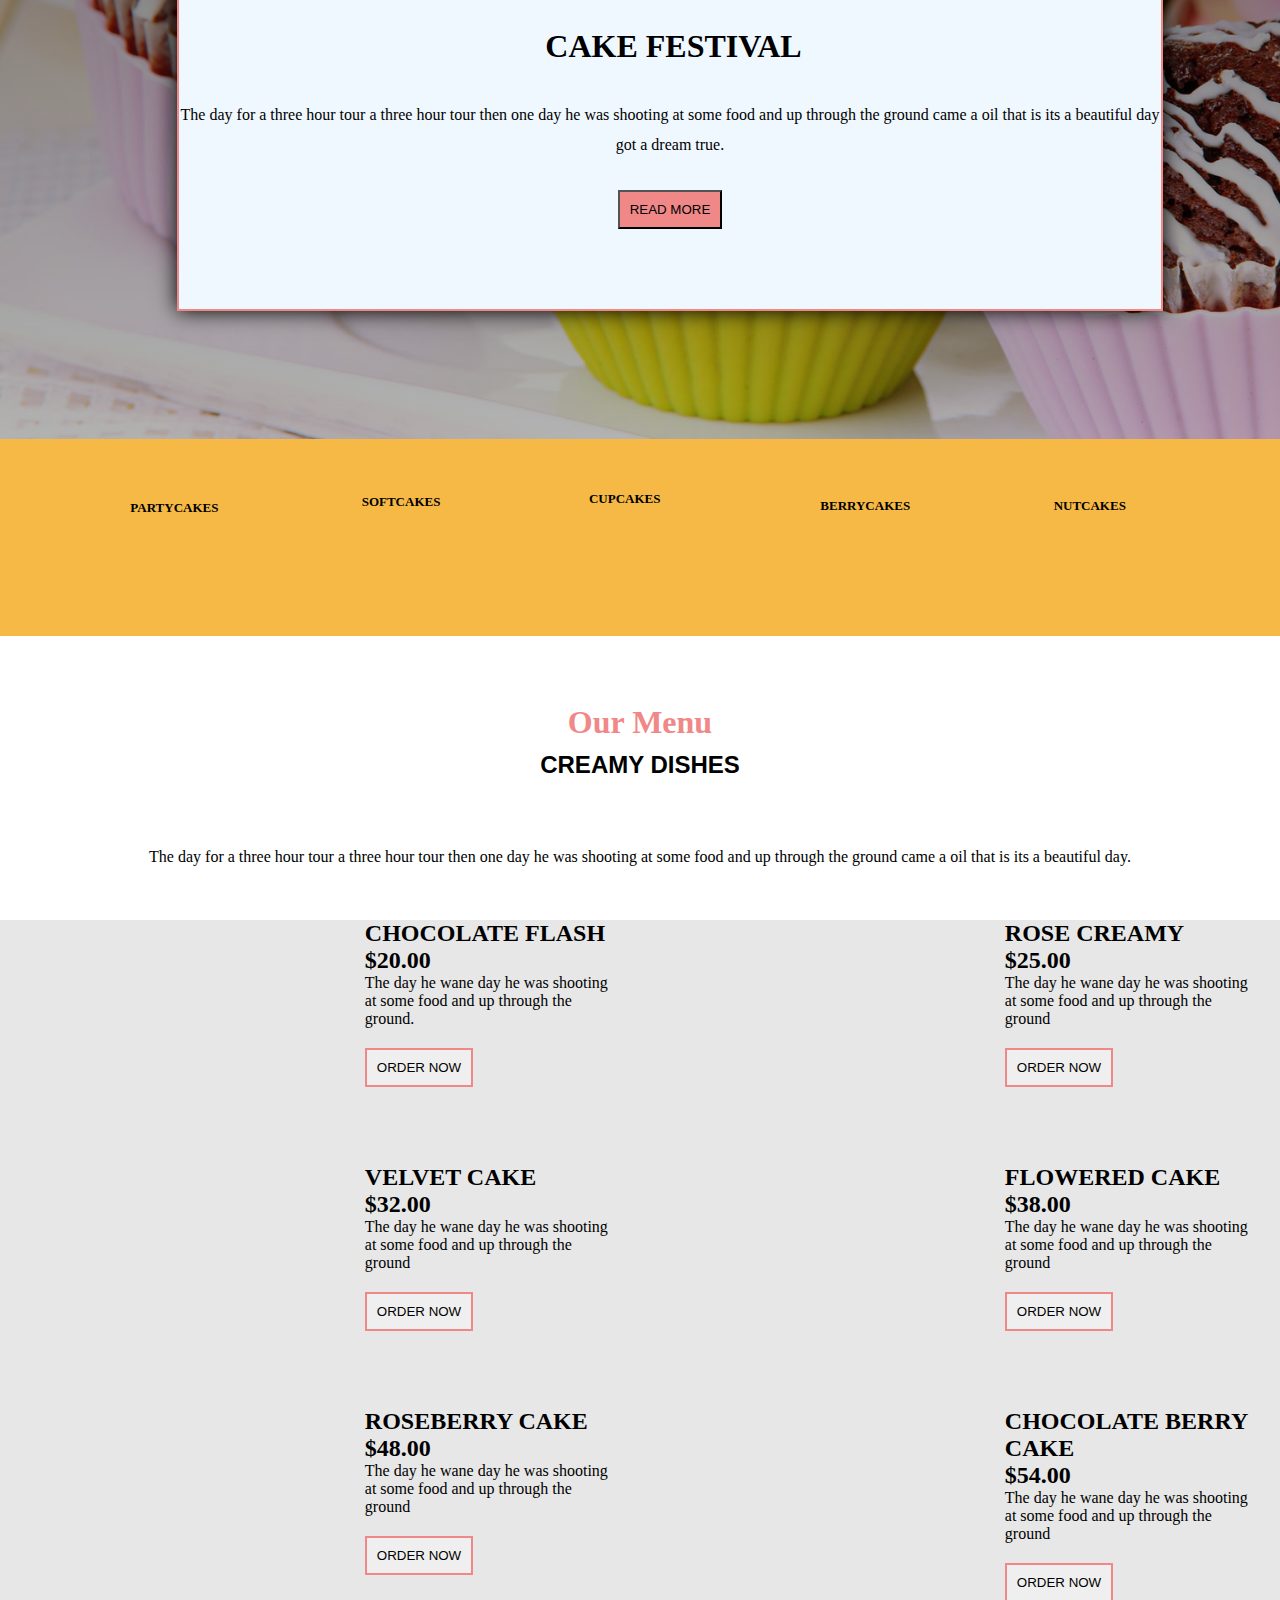
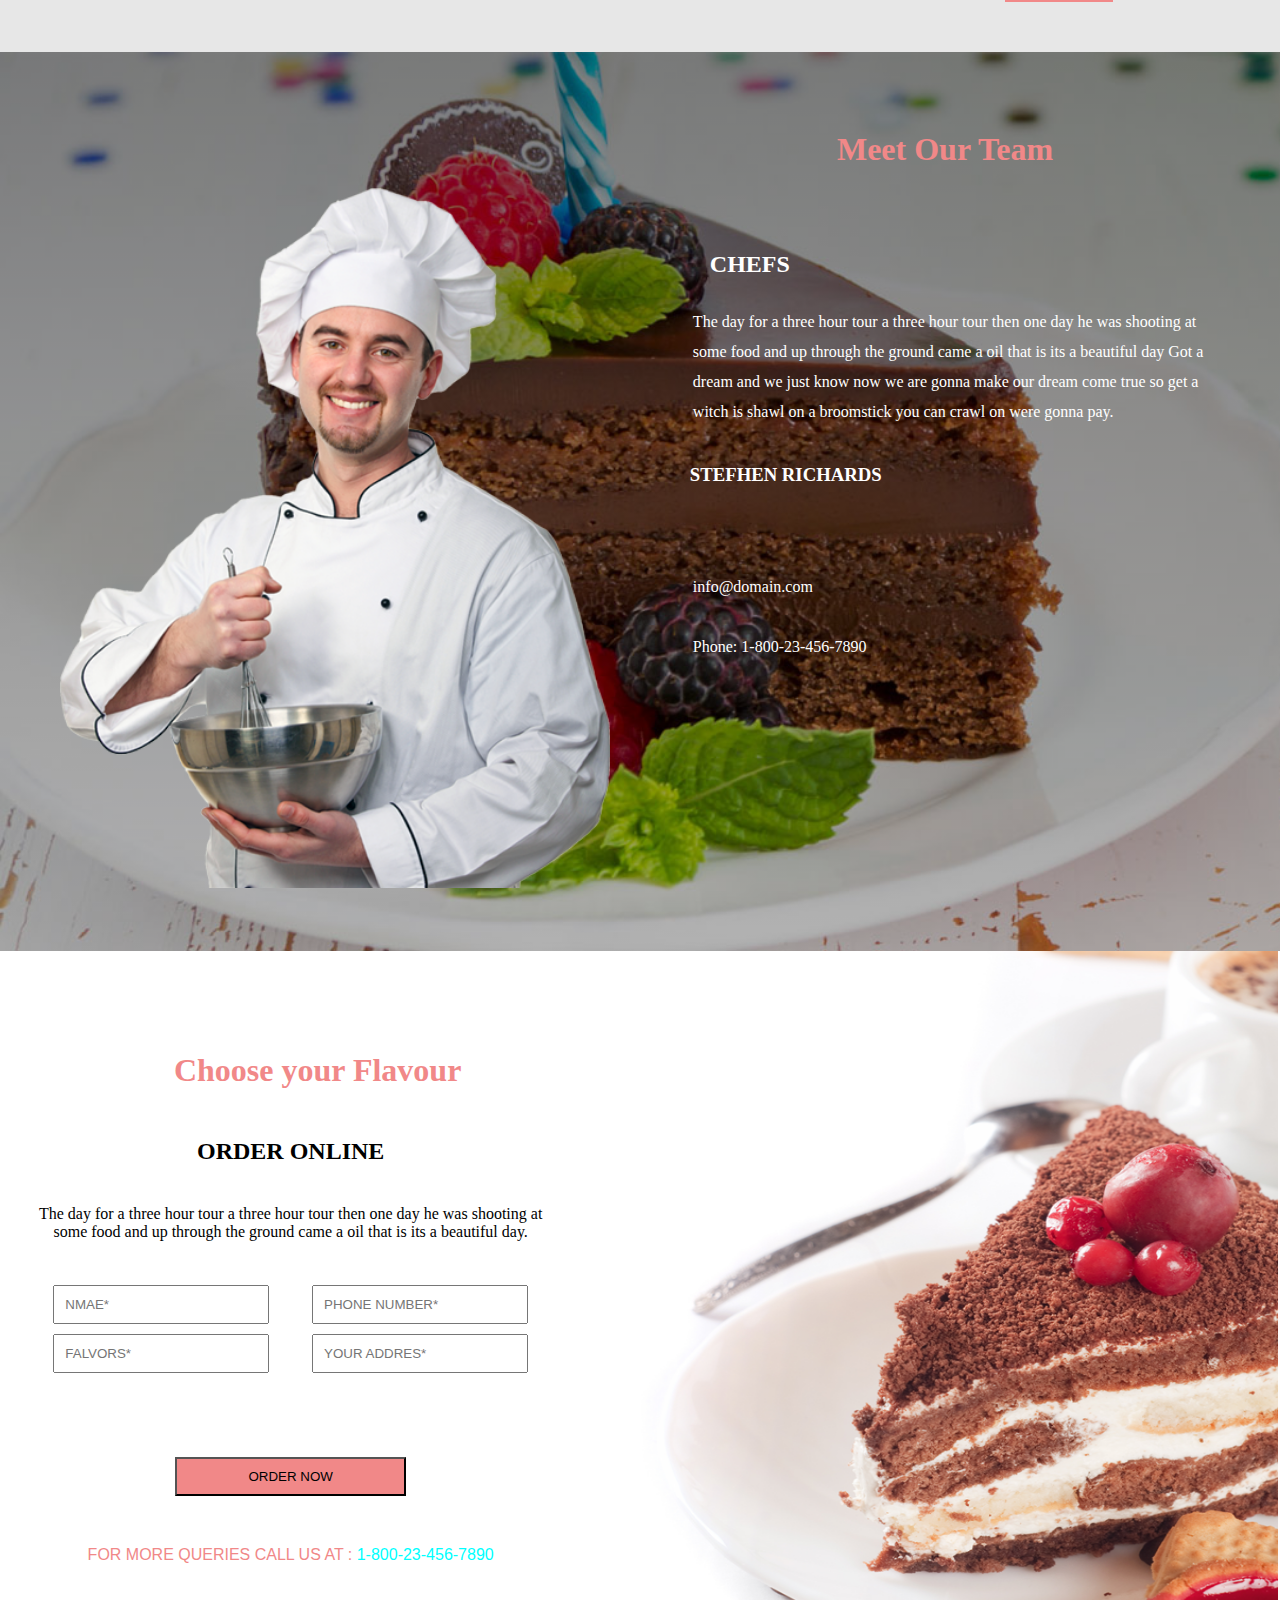
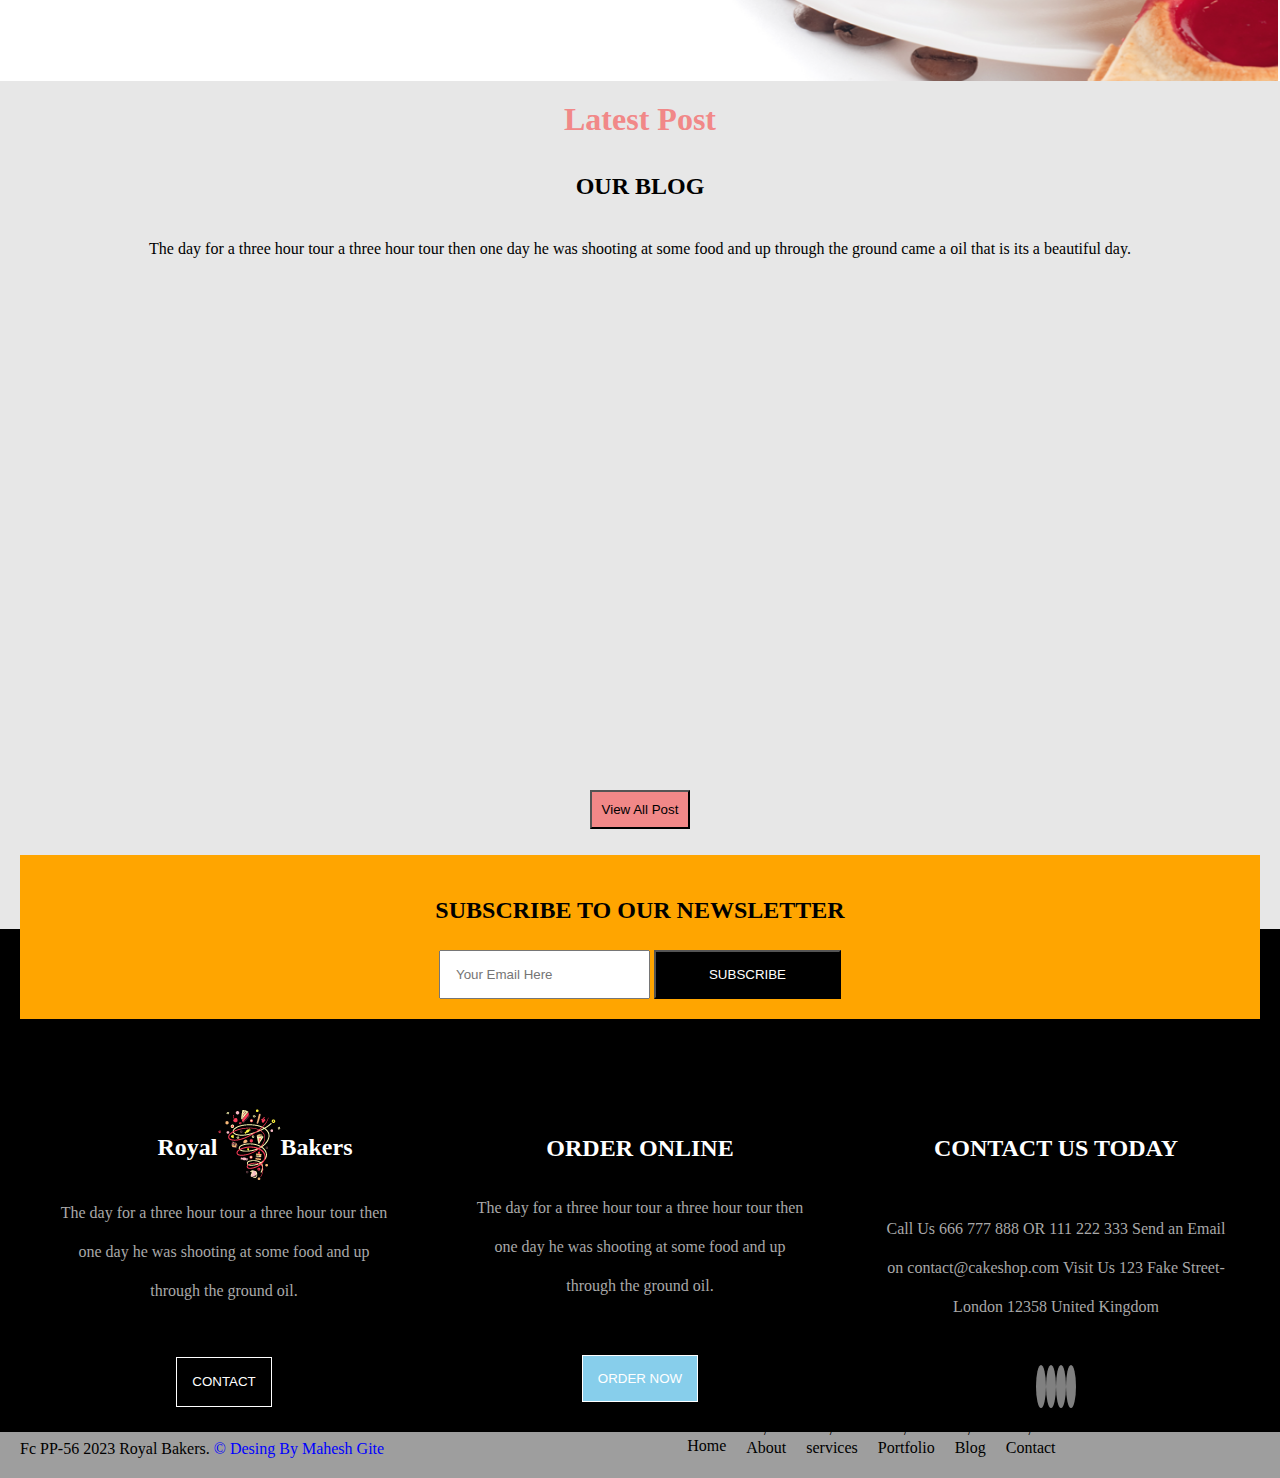
<file: projects/Royal Bakers/index.html>
<!DOCTYPE html>
<html lang="en">

<head>
    <meta charset="UTF-8">
    <meta http-equiv="X-UA-Compatible" content="IE=edge">
    <meta name="viewport" content="width=device-width, initial-scale=1.0">
    <title>Document</title>
    <link href="https://unpkg.com/aos@2.3.1/dist/aos.css" rel="stylesheet">
    <link rel="preconnect" href="https://fonts.googleapis.com">
    <link rel="preconnect" href="https://fonts.gstatic.com" crossorigin>
    <link
        href="https://fonts.googleapis.com/css2?family=Cedarville+Cursive&family=Dawning+of+a+New+Day&family=Sassy+Frass&display=swap"
        rel="stylesheet">
    <link rel="preconnect" href="https://fonts.googleapis.com">
    <link rel="preconnect" href="https://fonts.gstatic.com" crossorigin>
    <link
        href="https://fonts.googleapis.com/css2?family=Cedarville+Cursive&family=Dawning+of+a+New+Day&family=Sassy+Frass&display=swap"
        rel="stylesheet">
    <link rel="stylesheet" href="https://use.fontawesome.com/releases/v5.15.4/css/all.css"
        integrity="sha384-DyZ88mC6Up2uqS4h/KRgHuoeGwBcD4Ng9SiP4dIRy0EXTlnuz47vAwmeGwVChigm" crossorigin="anonymous" />
        <link rel="icon" href="../Royal Bakers/images/menu-1.png">

    <link rel="stylesheet" href="../Royal Bakers/css/style.css">
</head>

<body>
    <div class="main">
        <header>

            <div class="hea1">
                <h1>Royal</h1>
                <img class="i1" src="../Royal Bakers/images/logo.png" alt="image not found" height="30px">
                <h1>Bakers</h1>
            </div>

            <ul>
                <li>Search</li>
                <li>Pages</li>
                <li>Feauture</li>
                <li>Portfolio</li>
                <li>Blog</li>
                <li>Contact</li>
                <li>Home</li>
            </ul>
            <div id="navbar">
                <i class="fas fa-search"></i>
                <h3>ORDER ONLINE</h3>
                <i class="fas fa-bars"></i>
            </div>
        </header>
        <div class="container">
            <div>
            <img src="../Royal Bakers/images/slider-ic.png" alt="image not found"data-aos="fade-down"
            data-aos-easing="linear"
            data-aos-duration="1000">
            <h1>CAKE FOR LATER CAKE AS A WAY OF LIFE</h1>
            <input type="submit" value="READ MORE">
        </div>
        </div>
        <div class="container2">
            <div>
                <img src="../Royal Bakers/images/welcome.png" alt="image not found">
            </div>
            <div class="con2">
                <h2><span>30</span>YEARS OF EXCELLENCE</h2>
                <h1>About Us</h1>
                <h3>OUR STORY</h3>
                <p>The day for a three hour tour a three hour tour then one day he was shooting at some food and up
                    through
                    the ground came a oil that is its a beautiful day Got a dream and we just know now we are gonna make
                    our
                    dream come true so get a witch is shawl on a broomstick you can crawl on were gonna pay.</p>
                <input type="submit" value="READ MORE">
            </div>
        </div>
        <div class="container3">
            <div>
                <h1>CAKE FESTIVAL</h1>
                <p>The day for a three hour tour a three hour tour then one day he was shooting at some food and up
                    through the
                    ground came a oil that is its a beautiful day got a dream true.</p>
                <input type="submit" value="READ MORE">
            </div>
        </div>
        <div class="container4">

            <div>
                <img src="../Royal Bakers/images/festival-ic-1.png" alt="image not found"data-aos="fade-down"
                data-aos-easing="linear"
                data-aos-duration="1000">
                <h2>PARTYCAKES</h2>
            </div>
            <div>
                <img src="../Royal Bakers/images/festival-ic-2.png" alt="image not found"data-aos="fade-down"data-aos="fade-down"
                data-aos-easing="linear"
                data-aos-duration="1000">
                <h2>SOFTCAKES</h2>
            </div>
            <div>
                <img src="../Royal Bakers/images/festival-ic-3.png" alt="image not found"data-aos="fade-down"
                data-aos-easing="linear"
                data-aos-duration="1000">
                <h2>CUPCAKES</h2>
            </div>
            <div>
                <img src="../Royal Bakers/images/festival-ic-4.png" alt="image not found"data-aos="fade-down"
                data-aos-easing="linear"
                data-aos-duration="1000">
                <h2>BERRYCAKES</h2>
            </div>
            <div>
                <img src="../Royal Bakers/images/festival-ic-5.png" alt="image not found"data-aos="fade-down"
                data-aos-easing="linear"
                data-aos-duration="1000">
                <h2>NUTCAKES</h2>

            </div>
        </div>

        <div class="container5">
            <h1>Our Menu</h1>
            <h2>CREAMY DISHES</h2>
            <p>The day for a three hour tour a three hour tour then one day he was shooting at some food and up through
                the
                ground came a oil that is its a beautiful day.</p>
        </div>
        <div class="container6">

            <div>
                <img src="../Royal Bakers/images/menu-1.png" alt="image not found"data-aos="fade-left">
            </div>
            <div class="con1">
                <h2>CHOCOLATE FLASH</h2>
                <h2>$20.00</h2>
                <p>The day he wane day he was shooting at some food and up through the ground.</p>
                <input type="submit" value="ORDER NOW">
            </div>

            <div>
                <img src="../Royal Bakers/images/menu-2.png" alt="image not found"data-aos="fade-left">
            </div>
            <div class="con1">
                <h2>ROSE CREAMY</h2>
                <h2>$25.00</h2>
                <p>The day he wane day he was shooting at some food and up through the ground</p>
                <input type="submit" value="ORDER NOW">
            </div>
            <div>
                <img src="../Royal Bakers/images/menu-3.png" alt="image not found"data-aos="fade-left">
            </div>
            <div class="con1">
                <h2>VELVET CAKE</h2>
                <h2>$32.00</h2>
                <p>The day he wane day he was shooting at some food and up through the ground</p>
                <input type="submit" value="ORDER NOW">
            </div>
            <div>
                <img src="../Royal Bakers/images/menu-4.png" alt="image not found"data-aos="fade-left">
            </div>
            <div class="con1">
                <h2>FLOWERED CAKE</h2>
                <h2>$38.00</h2>
                <p>The day he wane day he was shooting at some food and up through the ground</p>
                <input type="submit" value="ORDER NOW">
            </div>
            <div>
                <img src="../Royal Bakers/images/menu-5.png" alt="image not found"data-aos="fade-left">
            </div>
            <div class="con1">
                <h2>ROSEBERRY CAKE</h2>
                <h2>$48.00</h2>
                <p>The day he wane day he was shooting at some food and up through the ground</p>
                <input type="submit" value="ORDER NOW">
            </div>
            <div>
                <img src="../Royal Bakers/images/menu-6.png" alt="image not found"data-aos="fade-left">
            </div>
            <div class="con1">
                <h2>CHOCOLATE BERRY CAKE</h2>
                <h2>$54.00</h2>
                <p>The day he wane day he was shooting at some food and up through the ground</p>
                <input type="submit" value="ORDER NOW">
            </div>
        </div>
        <div class="container7">
            <div>
                <img src="../Royal Bakers/images/team.png" alt="image not found">
            </div>
            <div class="con71">
                <h1>Meet Our Team</h1>
                <h2>CHEFS</h2>
                <p>The day for a three hour tour a three hour tour then one day he was shooting at some food and up
                    through
                    the ground came a oil that is its a beautiful day Got a dream and we just know now we are gonna make
                    our
                    dream come true so get a witch is shawl on a broomstick you can crawl on were gonna pay.</p>
                <h3>STEFHEN RICHARDS</h3>
                <div class="con7">
                    <i class="fab fa-facebook-square"></i>
                    <i class="fab fa-twitter-square"></i>
                    <i class="fab fa-google-plus-square"></i>
                    <i class="fab fa-linkedin"></i>
                    <i class="fab fa-instagram-square"></i>
                </div>
                <div class="con7a">
                    <i class="fas fa-envelope"></i>
                    <p>info@domain.com</p>
                </div>
                <div class="con7b">
                    <i class="fas fa-phone-alt"></i>
                    <p>Phone: 1-800-23-456-7890</p>
                </div>
            </div>
        </div>
        <div class="container8">
            <div class="con8a">
            <div>
                <h1>Choose your Flavour</h1>
                <h2>ORDER ONLINE</h2>
                <p class="con8p">The day for a three hour tour a three hour tour then one day he was shooting at some
                    food and up through
                    the ground came a oil that is its a beautiful day.</p>
            </div>
            <div class="inp1">
                <div> <input type="text" placeholder="NMAE*"></div>
                <div><input type="text" placeholder="PHONE NUMBER*"></div>
                <div><input type="text" placeholder="FALVORS*"></div>
                <div> <input type="text" placeholder="YOUR ADDRES*"></div>
            </div>
            <div class="con8">
                <input type="submit" value="ORDER NOW">
                <p class="con8">FOR MORE QUERIES CALL US AT : <span>1-800-23-456-7890</span> </p>
            </div>
            </div>
            <div class="con8a"><img src="../Royal Bakers/images/order-online.png" height="730px" alt="image not found"></div>
         </div>
        <div class="container9">
            <div class="con9">
                <h1>
                    Latest Post
                </h1>
                <h2>
                    OUR BLOG
                </h2>
                <p>The day for a three hour tour a three hour tour then one day he was shooting at some food and up
                    through
                    the ground came a oil that is its a beautiful day.</p>
            </div>
            <div class="pratik">
                <div class="parent1"data-aos="flip-left">

                    <img src="../Royal Bakers/images/latestblog-1.jpg" alt="image not found">


                    <h1>25 JAN</h1>
                    <h2>CREAMY WAVES SHIFT</h2>
                    <P class="p1">
                        <i class="far fa-heart"></i>
                        Likes /
                        <i class="far fa-comment-dots"></i>
                        Comments

                        / Admin
                    </P>
                    <p class="p2">The day he was shooting at some food and up through the ground came a oil that is its
                        a beautiful day
                        came a oil.</p>
                    <input type="submit" value="Read more">

                </div>
                <div class="parent2"data-aos="flip-left">

                    <img src="../Royal Bakers/images/latestblog-2.jpg" alt="">

                    <h1>07 FEB</h1>
                    <h2>THE MUPPET SHOW</h2>
                    <p class="p1"> <i class="far fa-heart"></i>
                        Likes /
                        <i class="far fa-comment-dots"></i>
                        Comments

                        / Admin
                    </p>
                    <p class="p2">The day he was shooting at some food and up through the ground came a oil that is its
                        a beautiful day
                        came a oil.</p>
                    <input type="submit" value="Read more">
                </div>
                <div class="parent3"data-aos="flip-left">
                    <img src="../Royal Bakers/images/latestblog-3.jpg" alt="">
                    <h1>14 APR</h1>
                    <h2>DESERVE THE CUPCAKE</h2>
                    <p class="p1"> <i class="far fa-heart"></i>
                        Likes /
                        <i class="far fa-comment-dots"></i>
                        Comments

                        / Admin
                    </p>
                    <p class="p2">The day he was shooting at some food and up through the ground came a oil that is its
                        a beautiful day
                        came a oil.</p>
                    <input type="submit" value="Read more">

                </div>
            </div>
            <div class="con9int">
                <input type="submit" value="View All Post">
            </div>
        </div>
        <div class="container10">
            <h2>SUBSCRIBE TO OUR NEWSLETTER</h2>
            <form>
                <input type="text" placeholder="Your Email Here">
                <input class="con10" type="submit" value="SUBSCRIBE">
            </form>
        </div>
        <div class="container11">
            <div class="parent">
                <div class="con11a">
                    <div class="con11">

                        <div>
                            <h2>Royal</h2>
                        </div>
                        <div> <img class="i1" src="../Royal Bakers/images/logo.png" alt="image not found"></div>
                        <div>
                            <h2>Bakers</h2>
                        </div>
                    </div>
                    <p class="p1">The day for a three hour tour a three hour tour then one day he was shooting at some
                        food and up through
                        the ground oil.</p>
                    <input type="submit" value="CONTACT">
                </div>
                <div class="con11a">
                    <h2>ORDER ONLINE</h2>
                    <p>The day for a three hour tour a three hour tour then one day he was shooting at some food and up
                        through
                        the ground oil.</p>
                    <input class="con11inp" type="submit" value="ORDER NOW">
                </div>
                <div class="con11a">
                    <h2> CONTACT US TODAY</h2>
                    <p>Call Us 666 777 888 OR 111 222 333 Send an Email on contact@cakeshop.com Visit Us 123 Fake
                        Street- London
                        12358 United Kingdom</p>
                    <div class="con11d">
                        <i class="fab fa-facebook-f"></i>
                        <i class="fab fa-twitter"></i>
                        <i class="fab fa-twitter"></i>
                        <i class="fab fa-instagram"></i>
                    </div>
                </div>
            </div>

        </div>

        <footer>
            <p> Fc PP-56 2023 Royal Bakers. <span> &copy; Desing By Mahesh Gite </span></p>

            <div>
                <nav>
                    <a class="f1">Home</a>
                    <a>/ About</a>
                    <a>/ services</a>
                    <a>/ Portfolio</a>
                    <a>/ Blog</a>
                    <a>/ Contact</a>
                </nav>
            </div>

        </footer>
    </div>
    <script src="https://unpkg.com/aos@2.3.1/dist/aos.js"></script>
    <script>
        AOS.init();
      </script>
</body>

</html>
</file>
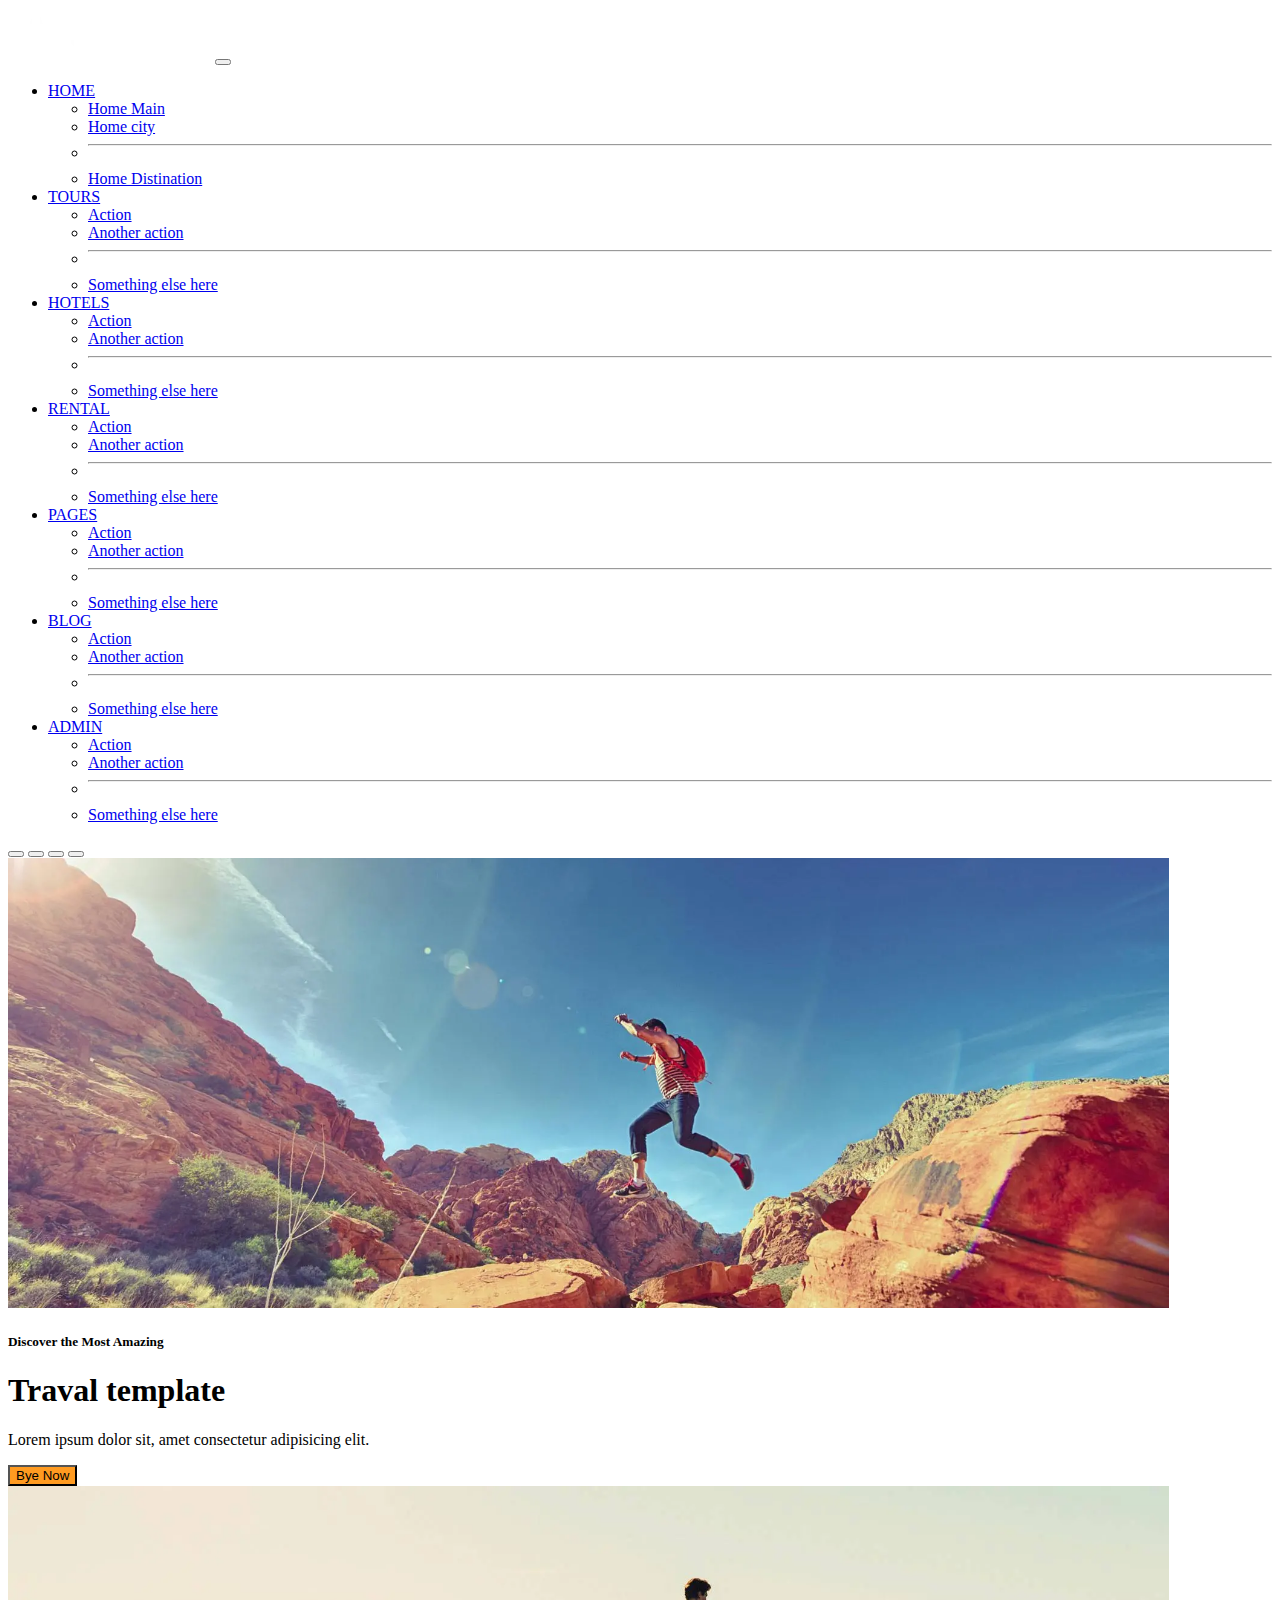
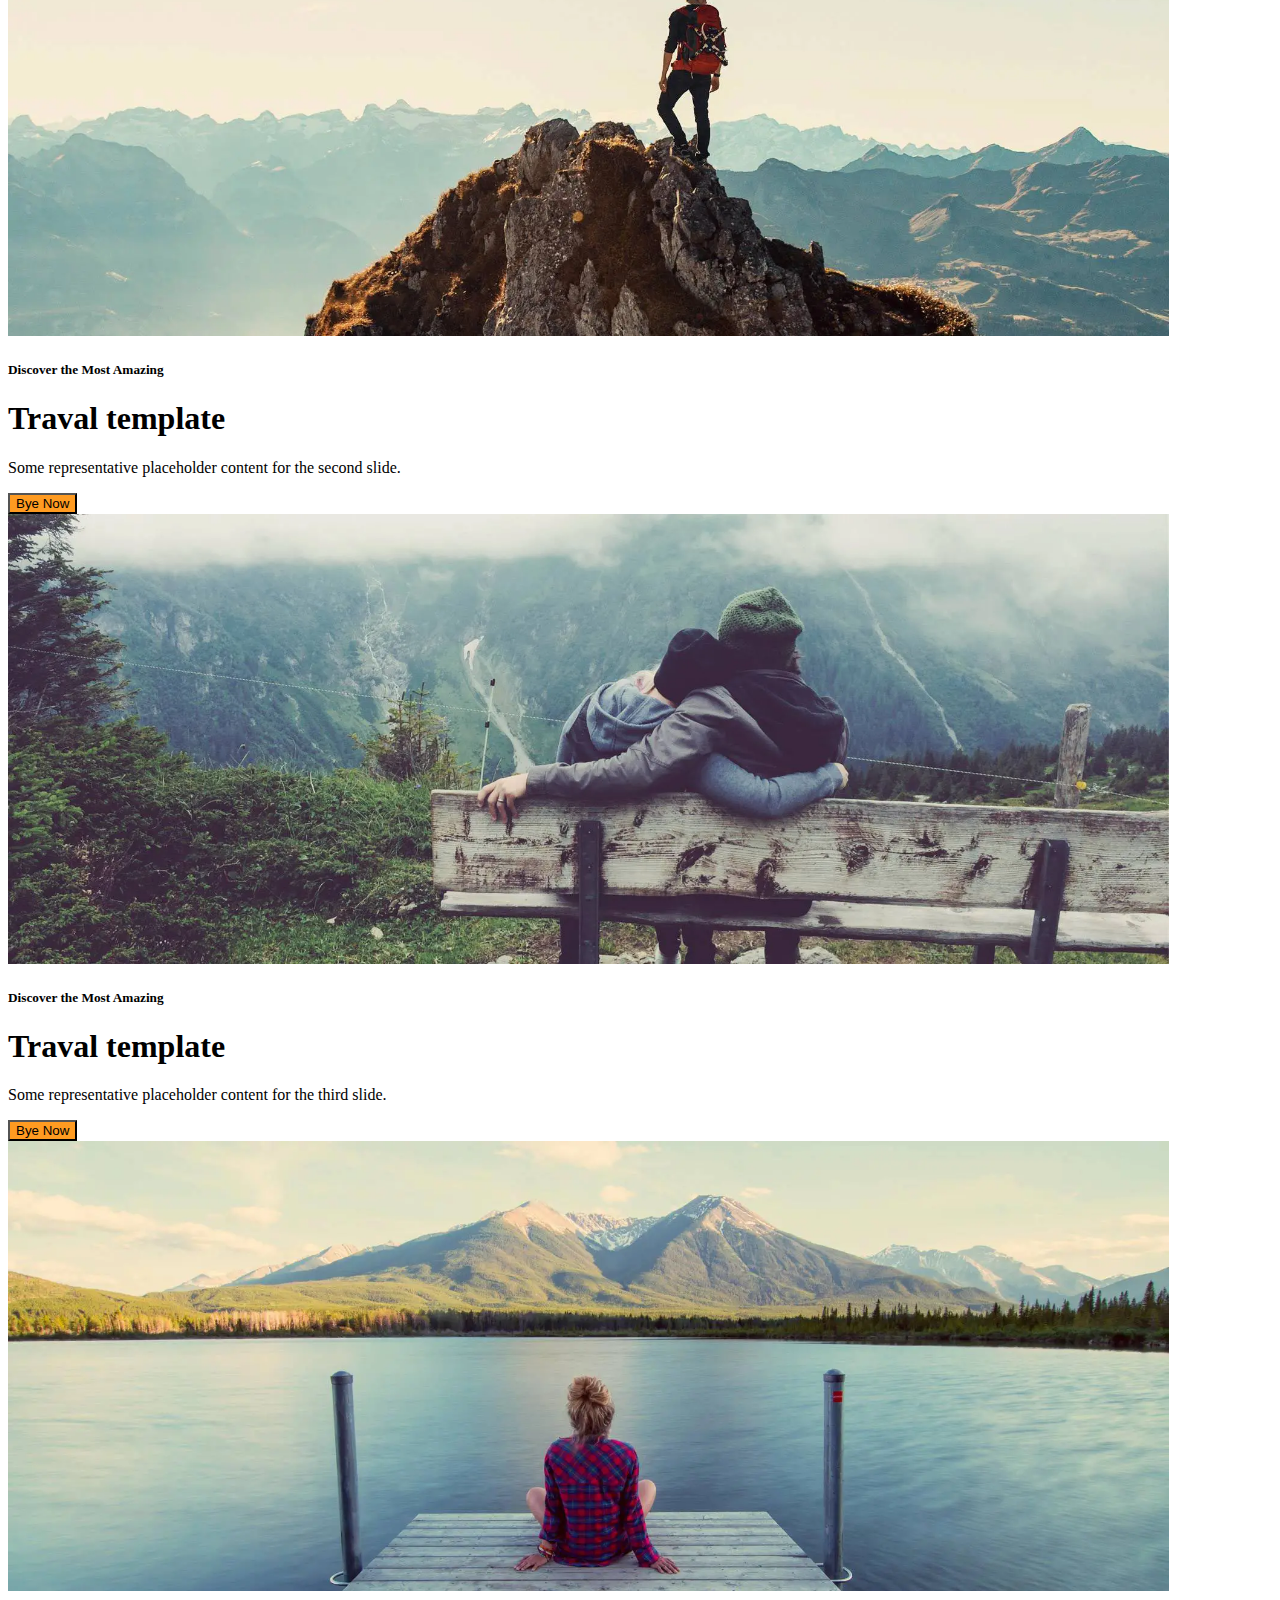
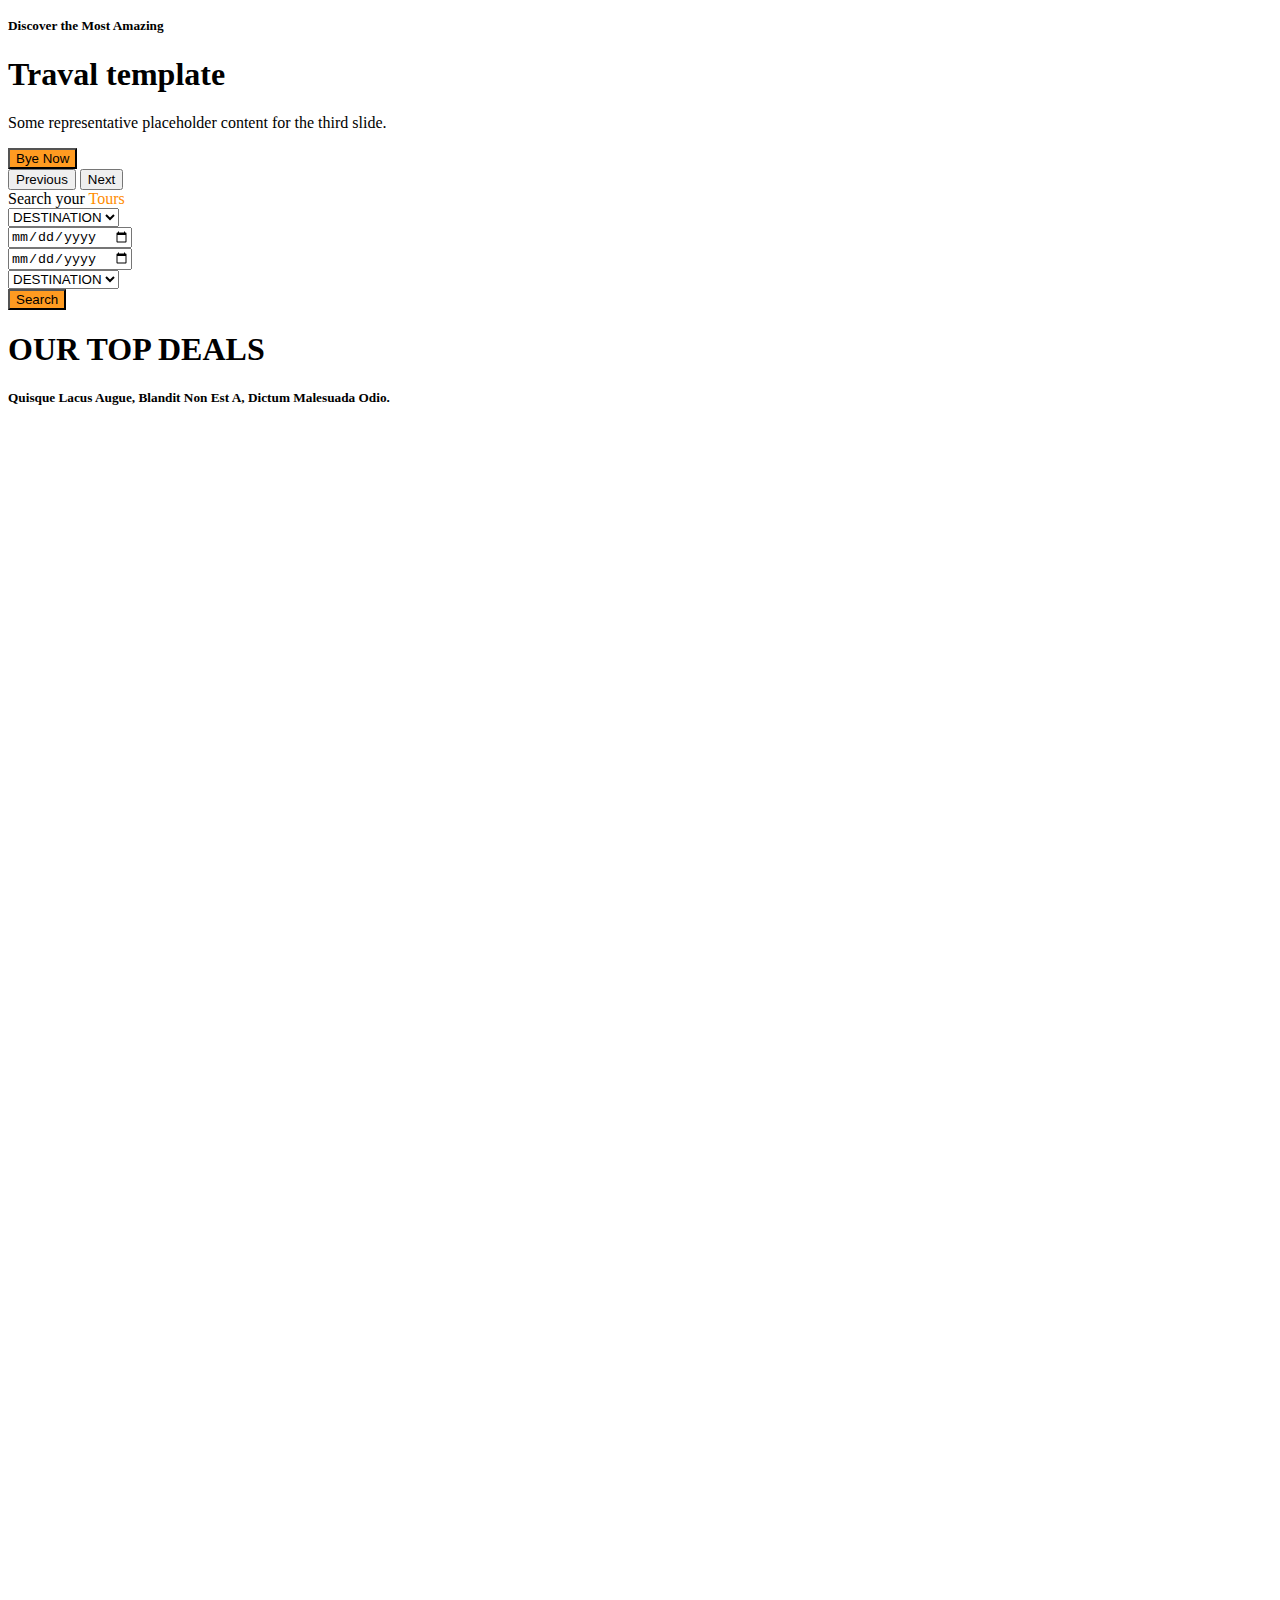
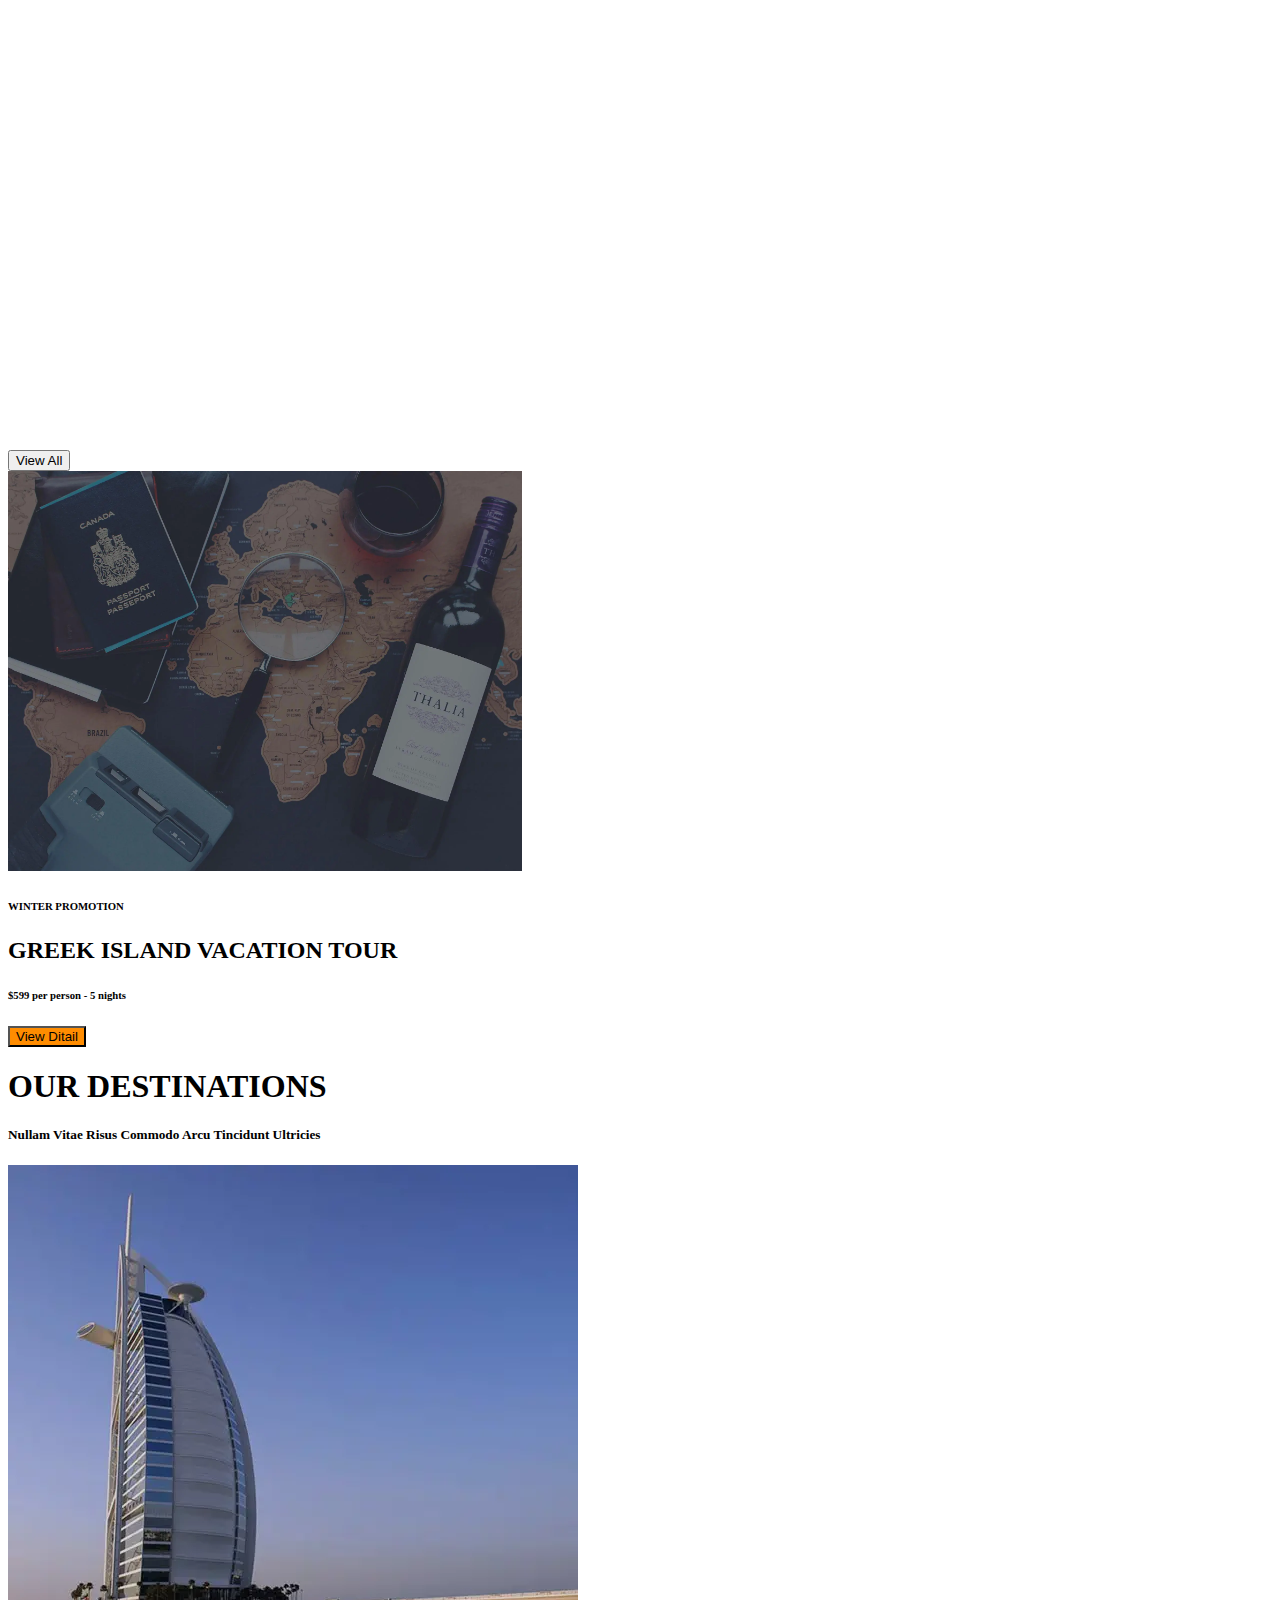
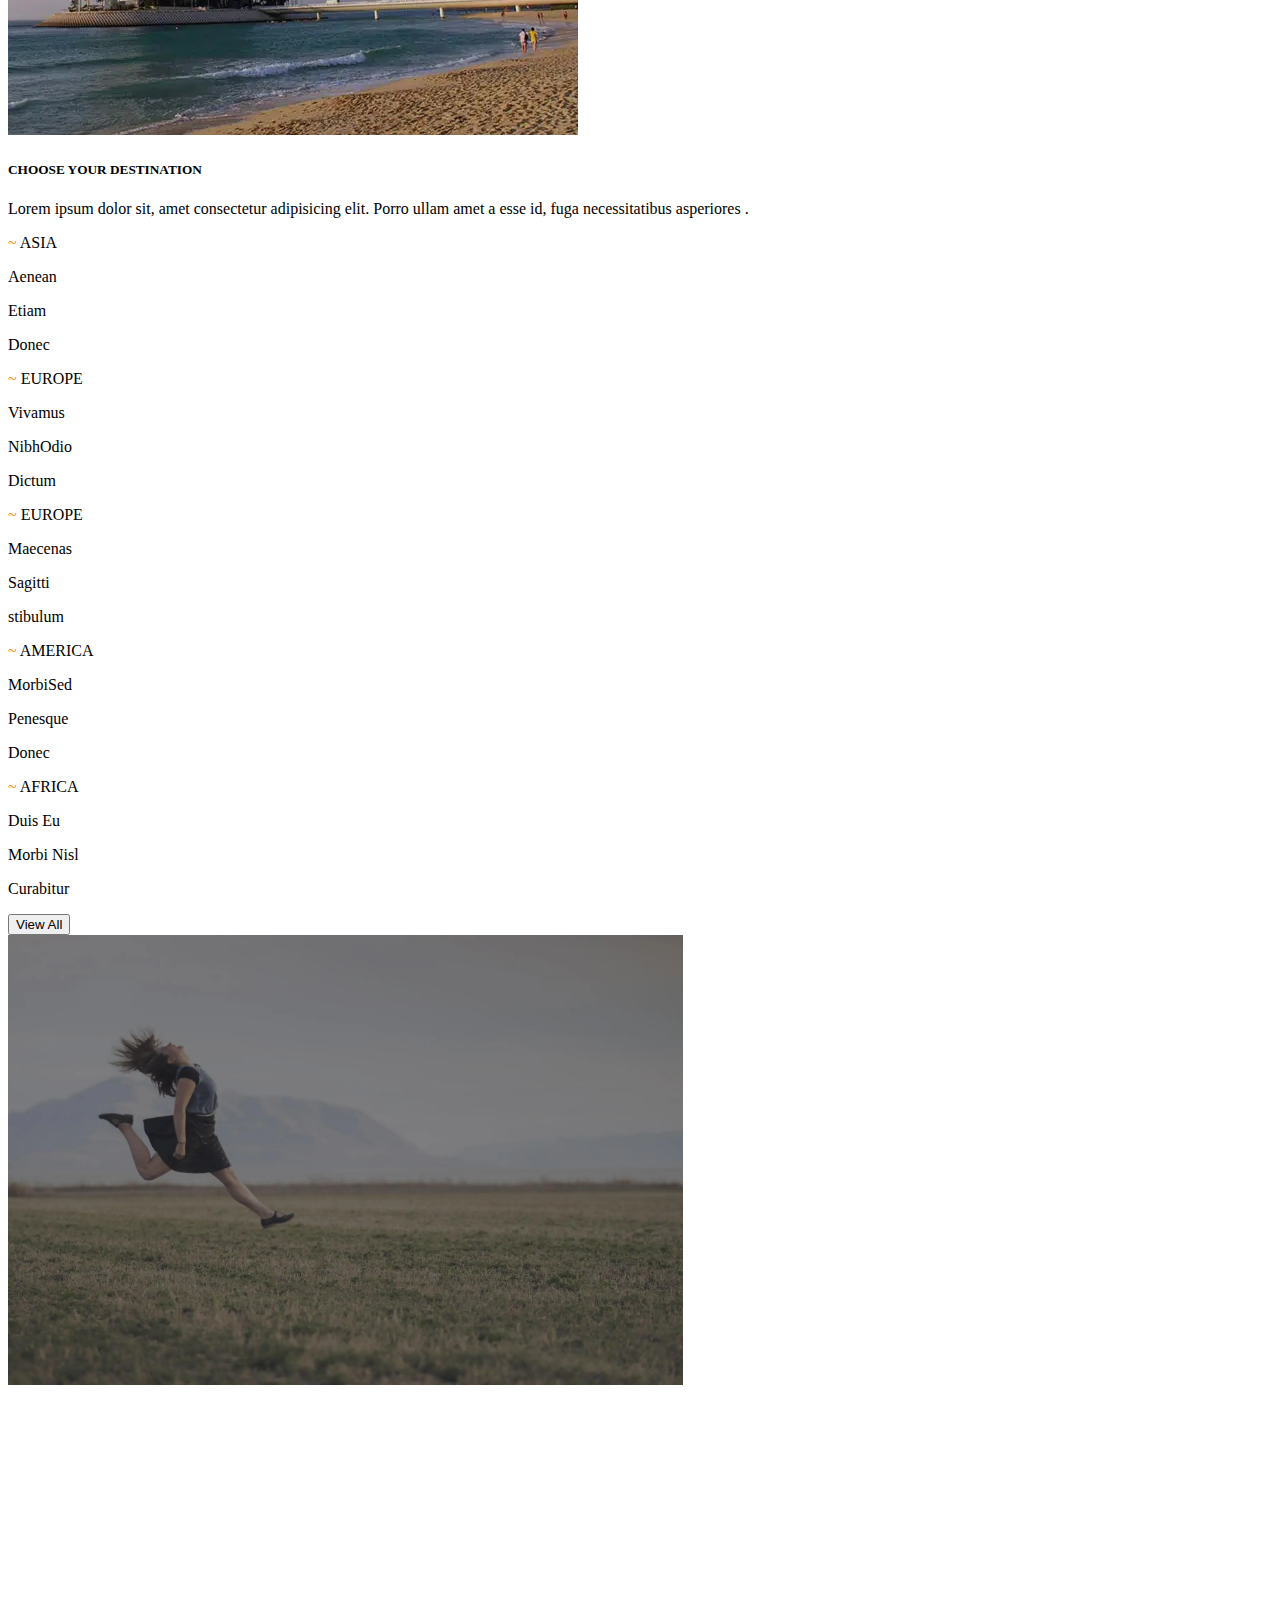
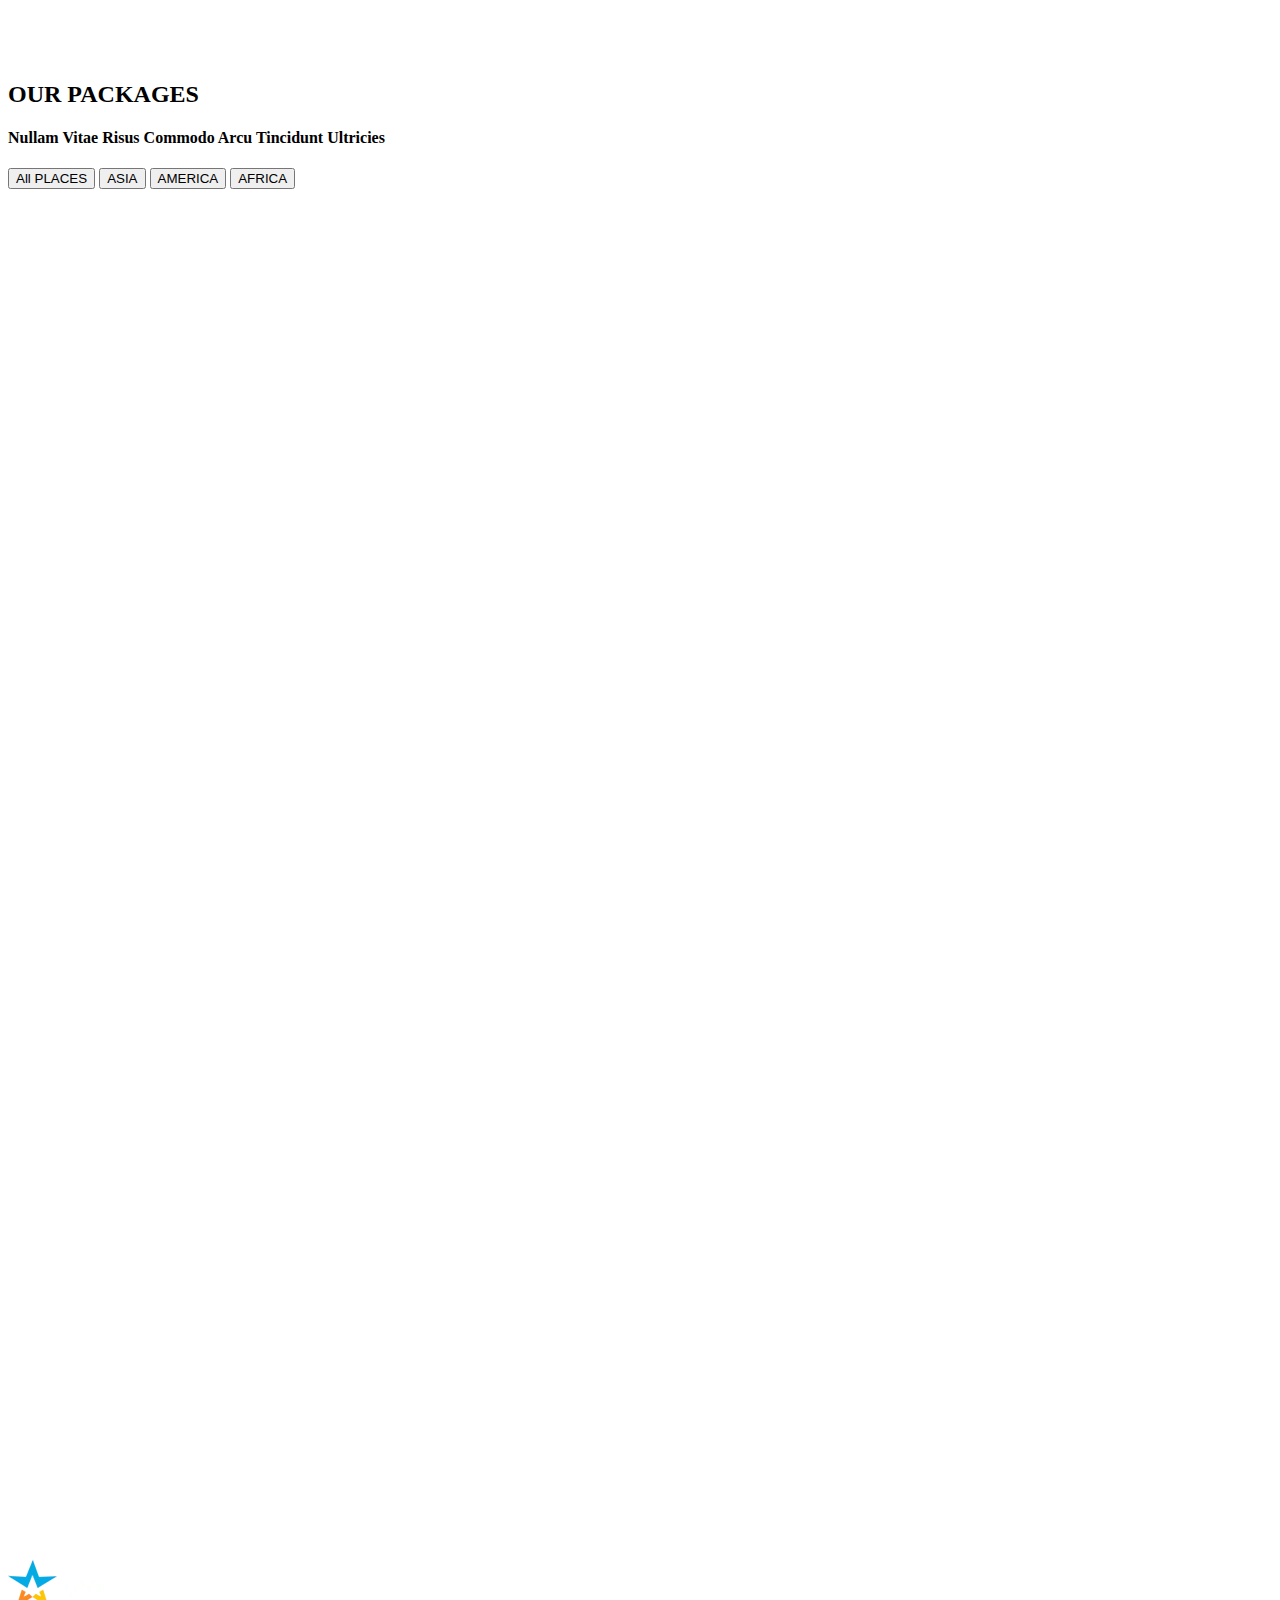
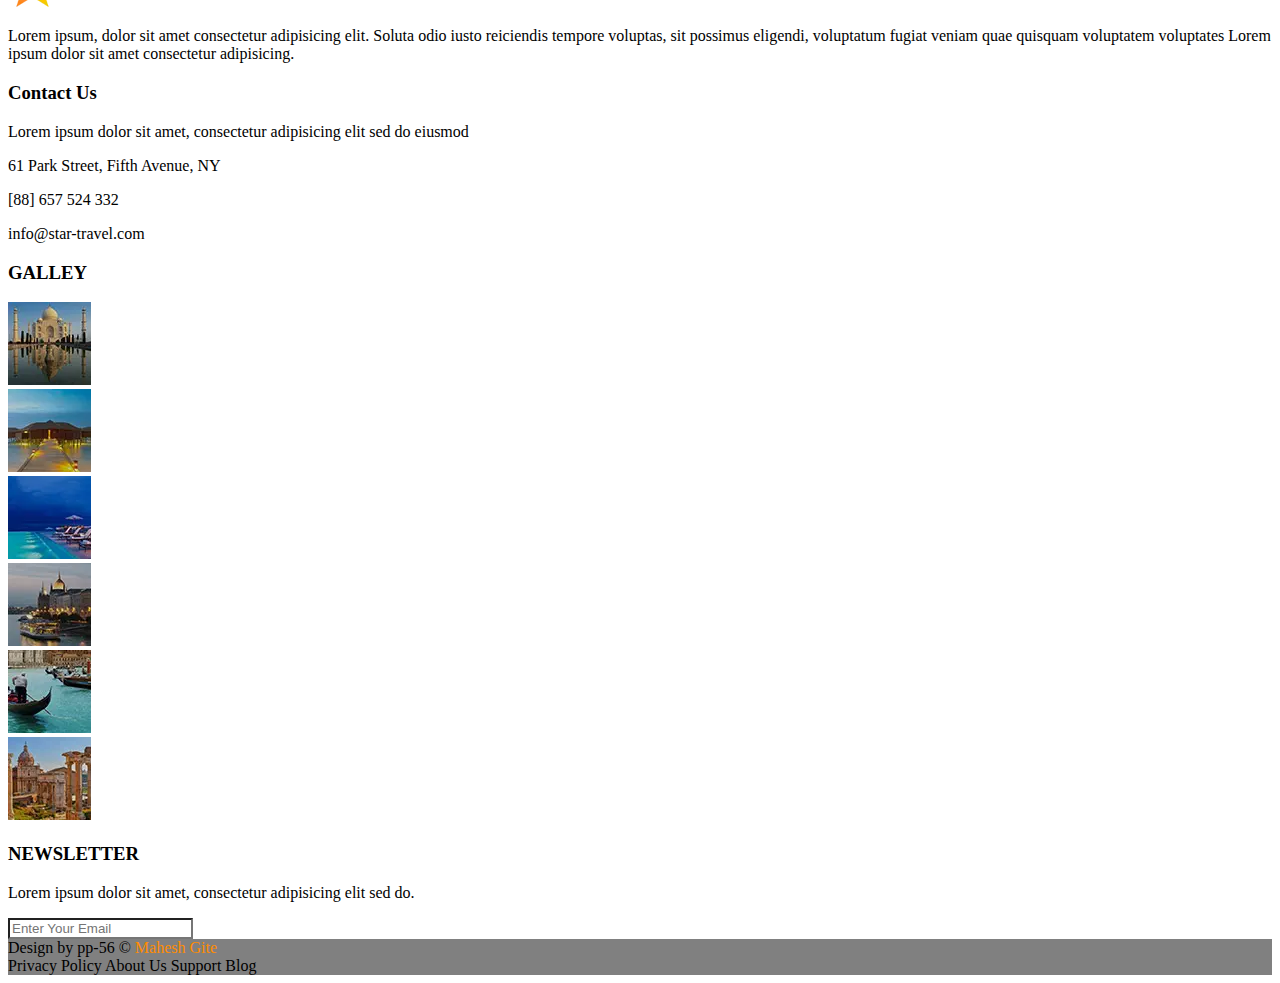
<file: projects/StarTravel/index.html>
<!doctype html>
<html lang="en">

<head>
  <meta charset="utf-8">
  <meta name="viewport" content="width=device-width, initial-scale=1">
  <title>Bootstrap demo</title>
  <link href="https://unpkg.com/aos@2.3.1/dist/aos.css" rel="stylesheet">
  <link rel="icon" href="../StarTravel/images/travel-icon-png-4962.png">
  <link rel="stylesheet" href="https://use.fontawesome.com/releases/v5.15.4/css/all.css"
    integrity="sha384-DyZ88mC6Up2uqS4h/KRgHuoeGwBcD4Ng9SiP4dIRy0EXTlnuz47vAwmeGwVChigm" crossorigin="anonymous" />
    <link rel="stylesheet" href="https://use.fontawesome.com/releases/v5.15.4/css/all.css"
    integrity="sha384-DyZ88mC6Up2uqS4h/KRgHuoeGwBcD4Ng9SiP4dIRy0EXTlnuz47vAwmeGwVChigm" crossorigin="anonymous" />
    <link href="https://cdn.jsdelivr.net/npm/bootstrap@5.2.3/dist/css/bootstrap.min.css" rel="stylesheet"
    integrity="sha384-rbsA2VBKQhggwzxH7pPCaAqO46MgnOM80zW1RWuH61DGLwZJEdK2Kadq2F9CUG65" crossorigin="anonymous">
    <link rel="stylesheet" href="../StarTravel/style.css">
</head>

<body>
  <nav class="navbar navbar-expand-lg  bg-primary ">
    <div class="container-fluid">
      <img class="offset-1 " src="../StarTravel/images/logo.png" alt="image not found">
      <button class="navbar-toggler" type="button" data-bs-toggle="collapse" data-bs-target="#navbarSupportedContent"
        aria-controls="navbarSupportedContent" aria-expanded="false" aria-label="Toggle navigation">
        <span class="navbar-toggler-icon"></span>
      </button>
      <div class="collapse navbar-collapse" id="navbarSupportedContent">
        <ul class="navbar-nav offset-md-3 me-auto mb-2 mb-lg-0 ms-lg-5 ms-xl-auto ">
          <li class="nav-item dropdown">
            <a class="nav-link dropdown-toggle" href="#" role="button" data-bs-toggle="dropdown" aria-expanded="false">
              HOME
            </a>

            <ul class="dropdown-menu">
              <li><a class="dropdown-item" href="#">
                  Home Main</a></li>
              <li><a class="dropdown-item" href="#">Home city</a></li>
              <li>
                <hr class="dropdown-divider">
              </li>
              <li><a class="dropdown-item" href="#">Home Distination</a></li>
            </ul>
          </li>
          <li class="nav-item dropdown">
            <a class="nav-link dropdown-toggle" href="#" role="button" data-bs-toggle="dropdown" aria-expanded="false">
              TOURS
            </a>

            <ul class="dropdown-menu">
              <li><a class="dropdown-item" href="#">Action</a></li>
              <li><a class="dropdown-item" href="#">Another action</a></li>
              <li>
                <hr class="dropdown-divider">
              </li>
              <li><a class="dropdown-item" href="#">Something else here</a></li>
            </ul>
          </li>
          <li class="nav-item dropdown">
            <a class="nav-link dropdown-toggle" href="#" role="button" data-bs-toggle="dropdown" aria-expanded="false">
              HOTELS
            </a>
            <ul class="dropdown-menu">
              <li><a class="dropdown-item" href="#">Action</a></li>
              <li><a class="dropdown-item" href="#">Another action</a></li>
              <li>
                <hr class="dropdown-divider">
              </li>
              <li><a class="dropdown-item" href="#">Something else here</a></li>
            </ul>
          </li>
          <li class="nav-item dropdown">
            <a class="nav-link dropdown-toggle" href="#" role="button" data-bs-toggle="dropdown" aria-expanded="false">
              RENTAL
            </a>
            <ul class="dropdown-menu">
              <li><a class="dropdown-item" href="#">Action</a></li>
              <li><a class="dropdown-item" href="#">Another action</a></li>
              <li>
                <hr class="dropdown-divider">
              </li>
              <li><a class="dropdown-item" href="#">Something else here</a></li>
            </ul>
          </li>
          <li class="nav-item dropdown">
            <a class="nav-link dropdown-toggle" href="#" role="button" data-bs-toggle="dropdown" aria-expanded="false">
              PAGES
            </a>
            <ul class="dropdown-menu">
              <li><a class="dropdown-item" href="#">Action</a></li>
              <li><a class="dropdown-item" href="#">Another action</a></li>
              <li>
                <hr class="dropdown-divider">
              </li>
              <li><a class="dropdown-item" href="#">Something else here</a></li>
            </ul>
          </li>
          <li class="nav-item dropdown">
            <a class="nav-link dropdown-toggle" href="#" role="button" data-bs-toggle="dropdown" aria-expanded="false">
              BLOG
            </a>
            <ul class="dropdown-menu">
              <li><a class="dropdown-item" href="#">Action</a></li>
              <li><a class="dropdown-item" href="#">Another action</a></li>
              <li>
                <hr class="dropdown-divider">
              </li>
              <li><a class="dropdown-item" href="#">Something else here</a></li>
            </ul>
          </li>
          <li class="nav-item dropdown">
            <a class="nav-link dropdown-toggle" href="#" role="button" data-bs-toggle="dropdown" aria-expanded="false">
              ADMIN
            </a>
            <ul class="dropdown-menu">
              <li><a class="dropdown-item" href="#">Action</a></li>
              <li><a class="dropdown-item" href="#">Another action</a></li>
              <li>
                <hr class="dropdown-divider">
              </li>
              <li><a class="dropdown-item" href="#">Something else here</a></li>
            </ul>
          </li>

        </ul>
        <i class="fas fa-search me-5 text-bg-danger p-2 "></i>
      </div>

    </div>

  </nav>


  <div id="carouselExampleDark" class="carousel carousel-dark slide mb-5" data-bs-ride="carousel">
    <div class="carousel-indicators">
      <button type="button" data-bs-target="#carouselExampleDark" data-bs-slide-to="0" class="active"
        aria-current="true" aria-label="Slide 1"></button>
      <button type="button" data-bs-target="#carouselExampleDark" data-bs-slide-to="1" aria-label="Slide 2"></button>
      <button type="button" data-bs-target="#carouselExampleDark" data-bs-slide-to="2" aria-label="Slide 3"></button>
      <button type="button" data-bs-target="#carouselExampleDark" data-bs-slide-to="3" aria-label="Slide 4"></button>
    </div>
    <div class="carousel-inner ">
      <div class="carousel-item active" data-bs-interval="10000">
        <img src="../StarTravel/images/slider-01.jpg" class="d-block  w-100" alt="..." style="height: 450px;">
        <div class="carousel-caption text-light  justify-content-start">
          <h5 class="mb-3 ">Discover the Most Amazing</h5>
          <h1 class="mb-5 fw-bold display-5">Traval template</h1>
          <p class="d-none d-md-block">Lorem ipsum dolor sit, amet consectetur adipisicing elit.</p>
          <input class="rounded  mb-5" style="background-color:  rgba(255, 140, 0, 0.87);" type="button" value="Bye Now">
        </div>
      </div>
      <div class="carousel-item" data-bs-interval="2000">
        <img src="../StarTravel/images/slider-02.jpg" class="d-block w-100" alt="..." style="height: 450px;">
        <div class="carousel-caption  text-light">
          <h5 class="mb-3 ">Discover the Most Amazing</h5>
          <h1 class="mb-5 fw-bold display-5">Traval template</h1>
          <p class="d-none d-md-block">Some representative placeholder content for the second slide.</p>
          <input class="rounded  mb-5" style="background-color:  rgba(255, 140, 0, 0.87);" type="button" value="Bye Now">
        </div>
      </div>
      <div class="carousel-item">
        <img src="../StarTravel/images/slider-03.jpg" class="d-block w-100" alt="..." style="height: 450px;">
        <div class="carousel-caption   text-light">
          <h5 class="mb-3 ">Discover the Most Amazing</h5>
          <h1 class="mb-5 fw-bold display-5">Traval template</h1>
          <p class="d-none d-md-block">Some representative placeholder content for the third slide.</p>
          <input class="rounded mb-5 p-1" style="background-color:  rgba(255, 140, 0, 0.87);" type="button" value="Bye Now">
        </div>
      </div>
      <div class="carousel-item">
        <img src="../StarTravel/images/slider-04.jpg" class="d-block w-100" alt="..." style="height: 450px;">
        <div class="carousel-caption  text-light">
          <h5 class="mb-3 ">Discover the Most Amazing</h5>
          <h1 class="mb-5 fw-bold display-5">Traval template</h1>
          <p class="d-none d-md-block">Some representative placeholder content for the third slide.</p>
          <input class="rounded  mb-5" style="background-color:  rgba(255, 140, 0, 0.87);" type="button" value="Bye Now">
        </div>
      </div>
    </div>
    <button class="carousel-control-prev" type="button" data-bs-target="#carouselExampleDark" data-bs-slide="prev">
      <span class="carousel-control-prev-icon" aria-hidden="true"></span>
      <span class="visually-hidden">Previous</span>
    </button>
    <button class="carousel-control-next" type="button" data-bs-target="#carouselExampleDark" data-bs-slide="next">
      <span class="carousel-control-next-icon" aria-hidden="true"></span>
      <span class="visually-hidden">Next</span>
    </button>
  </div>

<div class="row w-100 ">
<div class="col-12  text-center fw-bold display-5 mb-3 "> Search your <span  style="color: darkorange;">Tours</span></div>
</div>


  <div class="row w-100 justify-content-center bg-dark p-5 ">
    <!-- <div class="col-11 col-lg-2 text-muted "> Search your Tours</div> -->
    <div class="col-11 col-md-3 col-lg-2 ">
      <form>
      <select aria-label="label for the select">
        <option >DESTINATION</option>
        <option>500</option>
        <option>1000</option>
        <option>2000</option>
      </select>
    </form>
    </div>
    <div class="col-11 col-md-3 col-lg-2">
      <input class="text-muted" type="date"  placeholder="date"  >
    </div>
    <div class="col-11 col-md-3 col-lg-2">
      <input class="text-muted" type="date" placeholder="date">
    </div>
    <div class="col-11 col-md-3 col-lg-2">
      <select aria-label="label for the select">
        <option>DESTINATION</option>
        <option>500</option>
        <option>1000</option>
        <option>2000</option>
      </select>

    </div>
    <div class="col-11 mt-4 col-md-1 mt-lg-0 col-lg-1">
      <input class="rounded" type="button" style="background-color:  rgba(255, 140, 0, 0.87);" value="Search">
    </div>
  </div>

  <div class="mt-5 mb-5">
    <h1 class="text-center fw-bold">OUR TOP DEALS</h1>
    <h5 class="text-center text-muted fw-bold">Quisque Lacus Augue, Blandit Non Est A, Dictum Malesuada Odio.</h5>
  </div>


  <div class="row justify-content-center w-100  ">
    <div class="col-12 mb-4 ms-4 col-md-5 col-lg-3 shadow-lg p-3 mb-5 bg-body rounded Larger shadow" 
    
    data-aos="fade-down"
    data-aos-easing="linear"
    data-aos-duration="1500">
      <div class="card hovereffect">
        <img src="../StarTravel/images/deal-01.jpg" class="card-img-top" alt="...">
        <div class="card-img-overlay">
          <h6 class="text-light">7 Day | 15 Hrs | 15 Min</h6>
          <div style="color:gold;">
            <i class="fas fa-star  "></i>
            <i class="fas fa-star  "></i>
            <i class="fas fa-star  "></i>
            <i class="fas fa-star  "></i>
            <i class="fas fa-star  "></i>
          </div>
          <div class="rounded-5 col-3 p-1 text-center" style="background-color: darkorange;">
            <h6 class="fw-bold text-light ">50% OFF</h6>
          </div>
        </div>
        <div class="card-body">
          <h5 class="card-title">SUSPENDISSE BLANDIT</h5>
          <p class="card-text ">Integer purus ex, dictum nec elementum eu, tristique vel lectus. Donec rutrum lectus et
            pharetra egestas.</p>
        </div>
        <div class="row">
          <div class="col-6">
            <p>Start From</p>
            <h5 style="color: darkorange;">$299</h5>
          </div>
          <div class="col-6 mt-4">
            <input type="button" value="BYE NOW">
          </div>
        </div>
      </div>

    </div>
    <div class="col-12  mb-4 ms-5 col-md-5 col-lg-3 ms-lg-5 me-5 shadow-lg p-3 mb-5 bg-body rounded Larger shadow" data-aos="fade-down"
    data-aos-easing="linear"
    data-aos-duration="1500">
      <div class="card hovereffect">
        <img src="../StarTravel/images/deal-02.jpg" class="card-img-top" alt="...">
        <div class="card-img-overlay">
          <h6 class="text-light">7 Day | 15 Hrs | 15 Min</h6>
          <div style="color:gold;">
            <i class="fas fa-star  "></i>
            <i class="fas fa-star  "></i>
            <i class="fas fa-star  "></i>
            <i class="fas fa-star  "></i>
            <i class="fas fa-star  "></i>
          </div>
          <div class="rounded-5 col-3 p-1 text-center" style="background-color: darkorange;">
            <h6 class="fw-bold text-light ">50% OFF</h6>
          </div>
        </div>
        <div class="card-body">
          <h5 class="card-title">SUSPENDISSE BLANDIT</h5>
          <p class="card-text">Integer purus ex, dictum nec elementum eu, tristique vel lectus. Donec rutrum lectus et
            pharetra egestas.</p>
        </div>
        <div class="row">
          <div class="col-6">
            <p>Start From</p>
            <h5  style="color: darkorange;">$299</h5>
          </div>
          <div class="col-6 mt-4">
            <input type="button" value="BYE NOW">
          </div>
        </div>
      </div>
    </div>
    <div class="col-12  mb-4 ms-4 col-md-5 col-lg-3 shadow-lg p-3 mb-5 bg-body rounded Larger shadow" data-aos="fade-down"
    data-aos-easing="linear"
    data-aos-duration="1500">
      <div class="card hovereffect">
        <img src="../StarTravel/images/deal-03.jpg" class="card-img-top" alt="...">
        <div class="card-img-overlay">
          <h6 class="text-light">7 Day | 15 Hrs | 15 Min</h6>
          <div style="color:gold;">
            <i class="fas fa-star  "></i>
            <i class="fas fa-star  "></i>
            <i class="fas fa-star  "></i>
            <i class="fas fa-star  "></i>
            <i class="fas fa-star  "></i>
          </div>
          <div class="rounded-5 col-3 p-1 text-center" style="background-color: darkorange;">
            <h6 class="fw-bold text-light ">50% OFF</h6>
          </div>
        </div>
        <div class="card-body">
          <h5 class="card-title">QUISQUE PLACERAT NUNC</h5>
          <p class="card-text">Integer purus ex, dictum nec elementum eu, tristique vel lectus. Donec rutrum lectus et
            pharetra egestas.</p>
        </div>
        <div class="row">
          <div class="col-6">
            <p>Start From</p>
            <h5 style="color: darkorange;">$299</h5>
          </div>
          <div class="col-6 mt-4">
            <input type="button" value="BYE NOW">
          </div>
        </div>
      </div>
    </div>

  </div>

  <div class="text-center m-5">
    <input type="button" value="View All">
  </div>

  <div class="card mb-3">
    <img src="../StarTravel/images/promotion-1.jpg " class="card-img-top img-flude img fluid" alt="..."
      style="height: 400px !important;">
    <div class="card-img-overlay text-center mt-5">
      <h6 class="text-light fw-bold mt-3">WINTER PROMOTION</h6>
      <h2 class="text-light fw-bold">GREEK ISLAND VACATION TOUR</h2>
      <div class=" mt-5" style="color:gold;">
        <i class="fas fa-star  "></i>
        <i class="fas fa-star  "></i>
        <i class="fas fa-star  "></i>
        <i class="fas fa-star  "></i>
        <i class="fas fa-star  "></i>
      </div>
      <h6 class=" text-light fw-bold">$599 per person - 5 nights</h6>
      <input class="p-2 rounded-2" type="button" value="View Ditail" style="background-color: darkorange;">
    </div>
    <div class="card-body">
    </div>
  </div>


    <div class="text-center">
      <h1 class="fw-bold">OUR DESTINATIONS</h1>
      <h5>Nullam Vitae Risus Commodo Arcu Tincidunt Ultricies</h5>
    </div>



  <div class="card bg-dark col-11 ms-3 ms-md-4 ms-lg-5">
    <div class="row g-0">
      <div class="co-11 col-md-6">
        <img src="../StarTravel/images/destination.jpg" class="img-fluid rounded-start" alt="..." style="height: 100%;">
      </div>
      <div class="col-11  col-md-5">
        <div class="card-body text-light text-center ">
          <h5 class="display-6 fw-bold">CHOOSE
            YOUR DESTINATION</h5>
          <p class="text-muted">Lorem ipsum dolor sit, amet consectetur adipisicing elit. Porro ullam amet a esse id, fuga necessitatibus asperiores .</p>
        </div>
        <div class="row">
        <div class="col-11 col-md-5 col-md-5 col-lg-3 text-light ms-4">
          <p class="fw-bold"><span class="fw-bold" style="color: darkorange;">~</span> ASIA </p>
          <p class="text-muted"> <i class="fas fa-caret-square-right me-2" ></i>Aenean</p>
          <p class="text-muted"> <i class="fas fa-caret-square-right me-2"></i>Etiam</p>
          <p class="text-muted"><i class="fas fa-caret-square-right me-2"></i>Donec</p>
        </div>
        <div class="col-11 col-md-5 col-lg-3 text-light ms-4">
          <p class="fw-bold"><span class="fw-bold" style="color: darkorange;">~</span> EUROPE</p>
          <p class="text-muted"> <i class="fas fa-caret-square-right me-2" ></i> Vivamus</p>
          <p class="text-muted"> <i class="fas fa-caret-square-right me-2"></i> NibhOdio</p>
          <p class="text-muted"><i class="fas fa-caret-square-right me-2"></i> Dictum</p>
        </div>
        <div class="col-11 col-md-5 col-lg-3 text-light ms-4">
          <p class="fw-bold"><span class="fw-bold" style="color: darkorange;">~</span> EUROPE</p>
          <p class="text-muted"> <i class="fas fa-caret-square-right me-2" ></i>Maecenas</p>
          <p class="text-muted"> <i class="fas fa-caret-square-right me-2"></i> Sagitti</p>
          <p class="text-muted"><i class="fas fa-caret-square-right me-2"></i>stibulum</p>
        </div>
        <div class="col-11 col-md-5 col-lg-3 text-light ms-4">
          <p class="fw-bold"><span class="fw-bold" style="color: darkorange;">~</span> AMERICA</p>
          <p class="text-muted"> <i class="fas fa-caret-square-right me-2" ></i> MorbiSed</p>
          <p class="text-muted"> <i class="fas fa-caret-square-right me-2"></i> Penesque</p>
          <p class="text-muted"><i class="fas fa-caret-square-right me-2"></i>Donec</p>
        </div>
        <div class="col-11 col-md-5 col-lg-3 text-light ms-4">
          <p class="fw-bold"><span class="fw-bold" style="color: darkorange;">~</span> AFRICA</p>
          <p class="text-muted"> <i class="fas fa-caret-square-right me-2" ></i> Duis Eu</p>
          <p class="text-muted"> <i class="fas fa-caret-square-right me-2"></i>Morbi Nisl</p>
          <p class="text-muted"><i class="fas fa-caret-square-right me-2"></i>Curabitur</p>
        </div>
           
        </div>
        <input class="offset-5 offset-md-6 bg-tranparent" type="button" value="View All">
      </div>
    </div>
  </div>

  <div class="card text-bg-dark  mt-5">
    
    <img src="../StarTravel/images/promotion-2.jpg" class="card-img" alt="..." style="height: 450px;">

    <div class="card-img-overlay text-center mt-5">
      <div id="bg1" class="row   ">
        <div class="col-6 col-md-6 col-lg-3 display-5 fw-bold text-light"  data-aos="fade-up"
        data-aos-duration="3000"> <i class="fa fa-map-marker text-white p-4 rounded-5" style="background-color: darkorange;"></i>
          <p class="counter">139</p>
          <p class="fs-5">Destinaton</p>
        </div>
        <div class="col-6 col-md-6 col-lg-3 display-5 fw-bold text-light"  data-aos="fade-up"
        data-aos-duration="3000"><i class="fa fa-gift text-white p-4 rounded-5" style="background-color: darkorange;"></i>
          <p class="counter">48</p>
          <p class="fs-5">Tours pack</p>
        </div>
        <div class="col-6 col-md-6  col-lg-3 display-5 fw-bold text-light"  data-aos="fade-up"
        data-aos-duration="3000"><i class="fas fa-users-cog p-4  rounded-5" style="background-color: darkorange;"></i>
          <p class="counter">1234</p>
          <p class="fs-5">Happy client</p>
        </div>
        <div class="col-6 col-md-6  col-lg-3 display-5 fw-bold text-light"  data-aos=fade-up
        data-aos-duration="3000"><i class="fas fa-award p-4  rounded-5" style="background-color: darkorange;"></i>
          <p class="counter">24</p>
          <p class="fs-5">Awards Achieved</p>
        </div>
      </div>
    </div>
  </div>



  <div class="text-center mt-5 mb-5">
    <h2 class="fw-bold">OUR PACKAGES</h2>
    <h4 class="text-muted">Nullam Vitae Risus Commodo Arcu Tincidunt Ultricies</h4>
  </div>
  <div class="row col-12 justify-content-center mb-5">
    
    <input class="col-4 col-md-2 m-2 " type="button" value="All PLACES">
  
    <input class="col-3 col-md-2 m-2" type="button" value="ASIA">
  
    <input class="col-4 col-md-2 m-2" type="button" value="AMERICA">
  
    <input class="col-3 col-md-2 m-2" type="submit" value="AFRICA">
  
</div>

  <div class="row col-11  ms-3  g-5 ms-lg-5 justify-content-center ">
    <div class="col-12 col-md-5 col-lg-4   shadow-lg p-3 mb-5 bg-body rounded Regular shadow"  data-aos="flip-up">
      <div class="card">
        <img src="../StarTravel/images/thumb-gallery-1.jpg" class="card-img-top" alt="...">
        <div class="card-img-overlay text-center mt-5 text-light">
          <h3 class="mt-4">FROM <span style="color: darkorange;">$399</span></h3>
          <h2 class="fw-bold" style="color: darkorange;">VESTIBULUM TOUR</h2>
          <p><i class="fas fa-calendar-alt"></i>13 oct 2023</p>
        </div>
      </div>
    </div>
    <div class="col-12 col-md-5 col-lg-4  shadow-lg p-3 mb-5 bg-body rounded Regular shadow"  data-aos="flip-up">
      <div class="card">
        <img src="../StarTravel/images/thumb-gallery-2.jpg" class="card-img-top" alt="...">
        <div class="card-img-overlay text-center mt-5 text-light">
          <h3 class="mt-4">FROM <span style="color: darkorange;">$599</span></h3>
          <h2 class="fw-bold" style="color: darkorange;">MESENAS TOURS</h2>
          <p><i class="fas fa-calendar-alt"></i>23 FEB 2023</p>
        </div>
      </div>
    </div>
    <div class="col-12 col-md-5 col-lg-4  shadow-lg p-3 mb-5 bg-body rounded Regular shadow"  data-aos="flip-up">
      <div class="card">
        <img src="../StarTravel/images/thumb-gallery-3.jpg" class="card-img-top" alt="...">
        <div class="card-img-overlay text-center mt-5 text-light">
          <h3 class="mt-4">FROM <span style="color: darkorange;">$499</span></h3>
          <h2 class="fw-bold" style="color: darkorange;">LIBROBATY TOUR</h2>
          <p><i class="fas fa-calendar-alt"></i>13 OCT 2023</p>
        </div>
      </div>
    </div>
    <div class="col-12 col-md-5 col-lg-4  shadow-lg p-3 mb-5 bg-body rounded Regular shadow" data-aos="flip-up">
      <div class="card">
        <img src="../StarTravel/images/thumb-gallery-4.jpg" class="card-img-top" alt="...">
        <div class="card-img-overlay text-center mt-5 text-light">
          <h3 class="mt-4">FROM <span style="color: darkorange;">$799</span></h3>
          <h2 class="fw-bold" style="color: darkorange;">LEO LOCUS TOUR</h2>
          <p><i class="fas fa-calendar-alt"></i>20 JAN 2023</p>
        </div>
      </div>
    </div>
    <div class="col-12   col-md-5 col-lg-4  shadow-lg p-3 mb-5 bg-body rounded Regular shadow" data-aos="flip-up">
      <div class="card">
        <img src="../StarTravel/images/thumb-gallery-5.jpg" class="card-img-top" alt="...">
        <div class="card-img-overlay text-center mt-5 text-light">
          <h3 class="mt-4">FROM <span style="color: darkorange;">$399</span></h3>
          <h2 class="fw-bold" style="color: darkorange;">Nullam TOUR</h2>
          <p><i class="fas fa-calendar-alt"></i>15 MAY 2023</p>
        </div>
      </div>
    </div>
    <div class="col-12  col-md-5 col-lg-4 shadow p-3 mb-5 bg-body rounded Regular shadow" data-aos="flip-up">
      <div class="card">
        <img src="../StarTravel/images/thumb-gallery-6.jpg" class="card-img-top" alt="...">
        <div class="card-img-overlay text-center mt-5 text-light">
          <h3 class="mt-4 ">FROM <span style="color: darkorange;">$899</span></h3>
          <h2 class="fw-bold" style="color: darkorange;">HENDRENTIC TOURS</h2>
          <p><i class="fas fa-calendar-alt"></i>25 APR 2023</p>
        </div>
      </div>
    </div>
  </div>



  <div class="row w-100  justify-content-center bg-dark text-light pt-5 mt-5 ">
    <div class="col-12 col-md-6 col-lg-3">
      <img class="ms-5  mb-3" src="../StarTravel/images/logo-color-sm.png" alt="">
      <p class="text-center text-muted ">Lorem ipsum, dolor sit amet consectetur adipisicing elit. Soluta odio iusto reiciendis tempore voluptas, sit possimus eligendi, voluptatum fugiat veniam quae quisquam voluptatem voluptates Lorem ipsum dolor sit amet consectetur adipisicing.  </p>
    </div>
    <div class="col-12 col-md-6 col-lg-3 text-center">
      <h3 class="mb-4 fw-bold">Contact Us</h3>
      <p class="text-muted">Lorem ipsum dolor sit amet, consectetur adipisicing elit sed do eiusmod</p>
      <p class="text-muted"><i class="fas fa-home"></i>61 Park Street, Fifth Avenue, NY</p>
      <p class="text-muted"><i class="fas fa-phone-alt"></i>[88] 657 524 332</p>
      <p class="text-muted"><i class="fas fa-envelope"></i>info@star-travel.com</p>
    </div>
<div class="col-12 col-md-6 col-lg-3 text-center">
  <h3 class="mb-4 fw-bold ">GALLEY</h3>
  <div class="row">
    <div class="col-4 mb-3"><img src="../StarTravel/images/thumb-gallery-1.jpg" alt="image not found"></div>
    <div class="col-4 "><img src="../StarTravel/images/thumb-gallery-2.jpg" alt="image not found"></div>
    <div class="col-4 "><img src="../StarTravel/images/thumb-gallery-3.jpg" alt="image not found"></div>
    <div class="col-4 "><img src="../StarTravel/images/thumb-gallery-4.jpg" alt="image not found"></div>
    <div class="col-4 "><img src="../StarTravel/images/thumb-gallery-5.jpg" alt="image not found"></div>
    <div class="col-4 "><img src="../StarTravel/images/thumb-gallery-6.jpg" alt="image not found"></div>
  </div>
</div>

<div class="col-12 col-md-6 col-lg-3 text-center">
<h3 class="mb-4 fw-bold">NEWSLETTER</h3>
<p class="text-muted">Lorem ipsum dolor sit amet, consectetur adipisicing elit sed do.</p>
<input class="inpss" type="text" placeholder="Enter Your Email">
<div class="p-3 display-6 text-muted">
  <i class="fab fa-facebook-f" ></i>
  <i class="fab fa-twitter"></i>
  <i class="fab fa-instagram"></i>
  <i class="fab fa-google-plus-g"></i>
</div>
</div>
 </div>

 <div class="row  p-3 text-light w-100 " style="background-color: gray;">
  <div class="col-12 col-md-6 text-dark">
    Design by pp-56 &copy; <span style="color: darkorange;">Mahesh Gite</span>
  </div>
  <div class="col-12 col-md-6 ">
    <div>
      <nav class="ms-5 ">
          <a  class="p-2 text-decoration-none text-dark" >Privacy Policy</a>
          <a class="p-2 text-decoration-none text-dark">About Us</a>
          <a class="p-2 text-decoration-none text-dark"> Support</a>
          <a class="p-2 text-decoration-none text-dark"> Blog</a>
          
      </nav>
  </div>
  </div>
</div>

<script src="https://unpkg.com/aos@2.3.1/dist/aos.js"></script>
<script>
  AOS.init();
</script>

    <script src="https://cdn.jsdelivr.net/npm/bootstrap@5.2.3/dist/js/bootstrap.bundle.min.js"
      integrity="sha384-kenU1KFdBIe4zVF0s0G1M5b4hcpxyD9F7jL+jjXkk+Q2h455rYXK/7HAuoJl+0I4"
      crossorigin="anonymous"></script>
      <script src="https://code.jquery.com/jquery-3.6.4.min.js" integrity="sha256-oP6HI9z1XaZNBrJURtCoUT5SUnxFr8s3BzRl+cbzUq8=" crossorigin="anonymous"></script>

 <script src="../js/jquery.counterup.min.js"></script>

<script src="../js/jquery.waypoints.min.js"></script>
<script>$('.counter').counterUp({
  delay: 15,
  time: 2000
});</script>
</body>

</html>
</file>
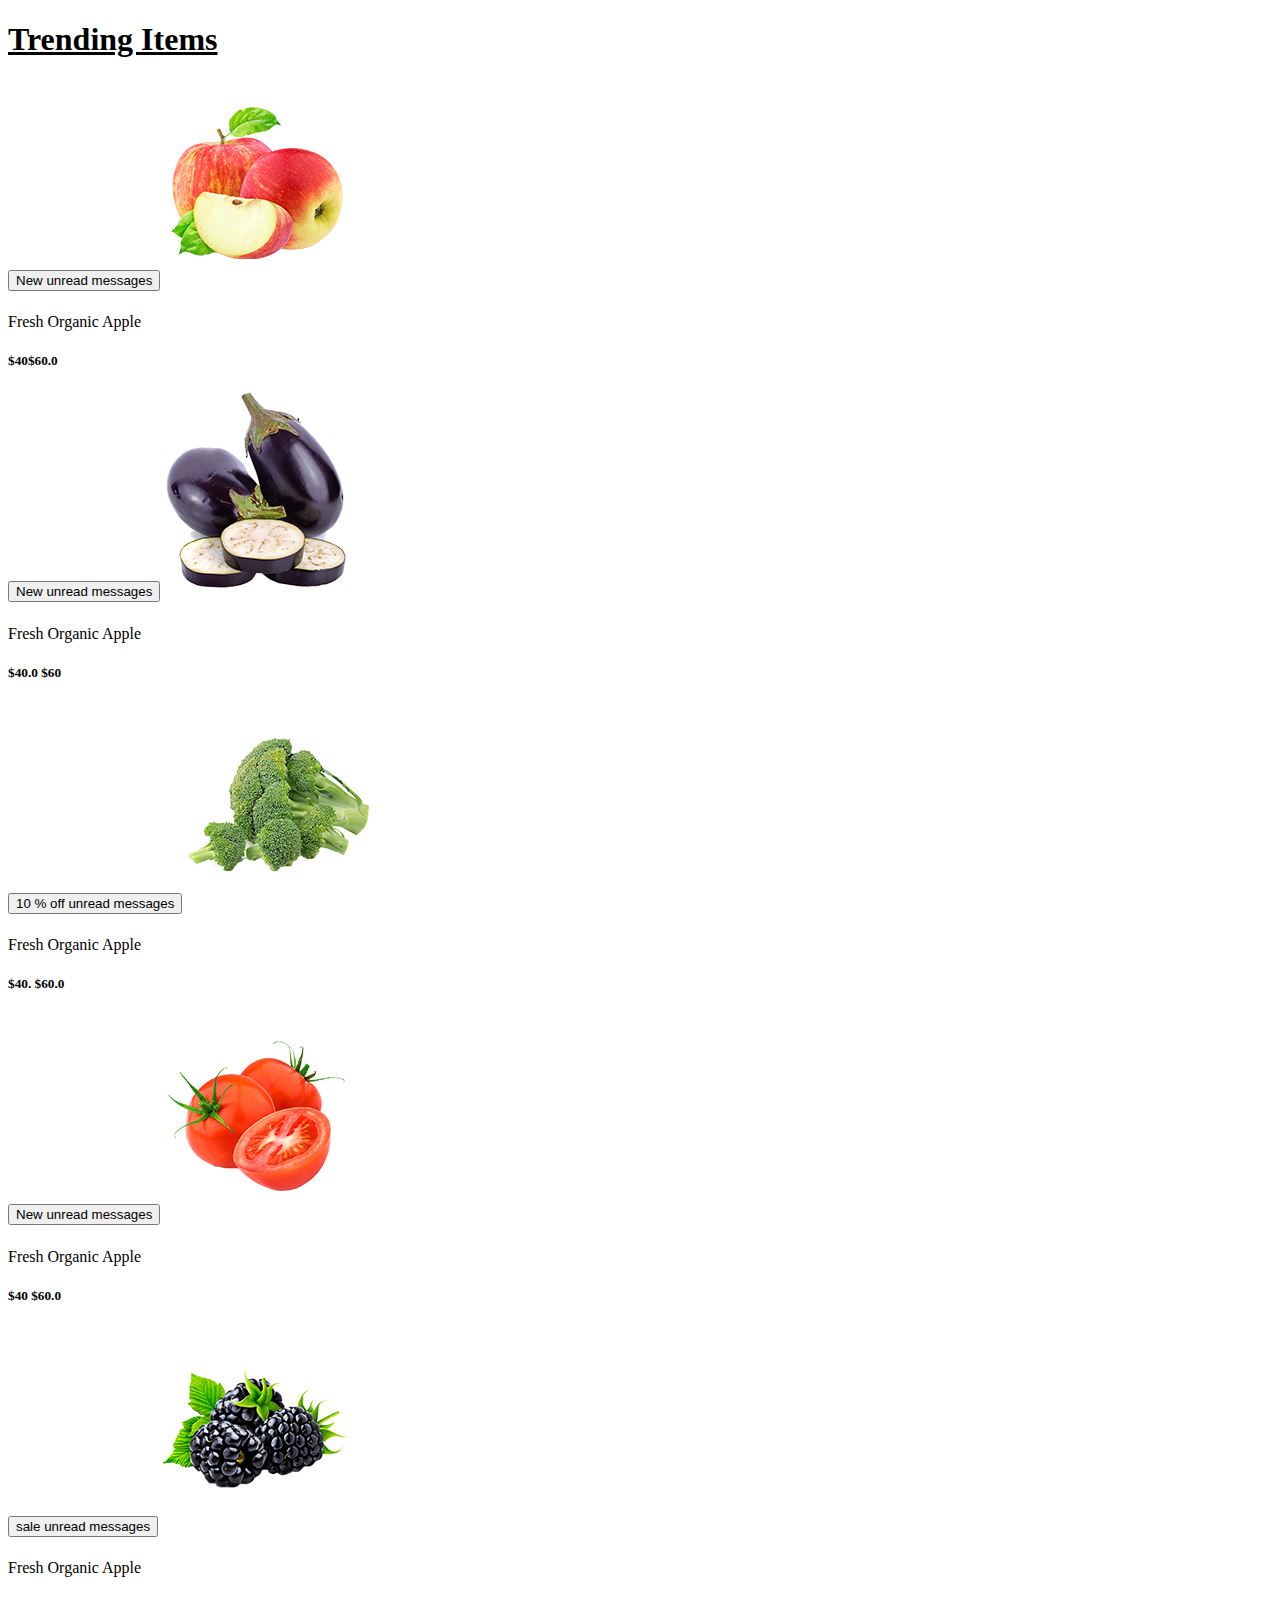
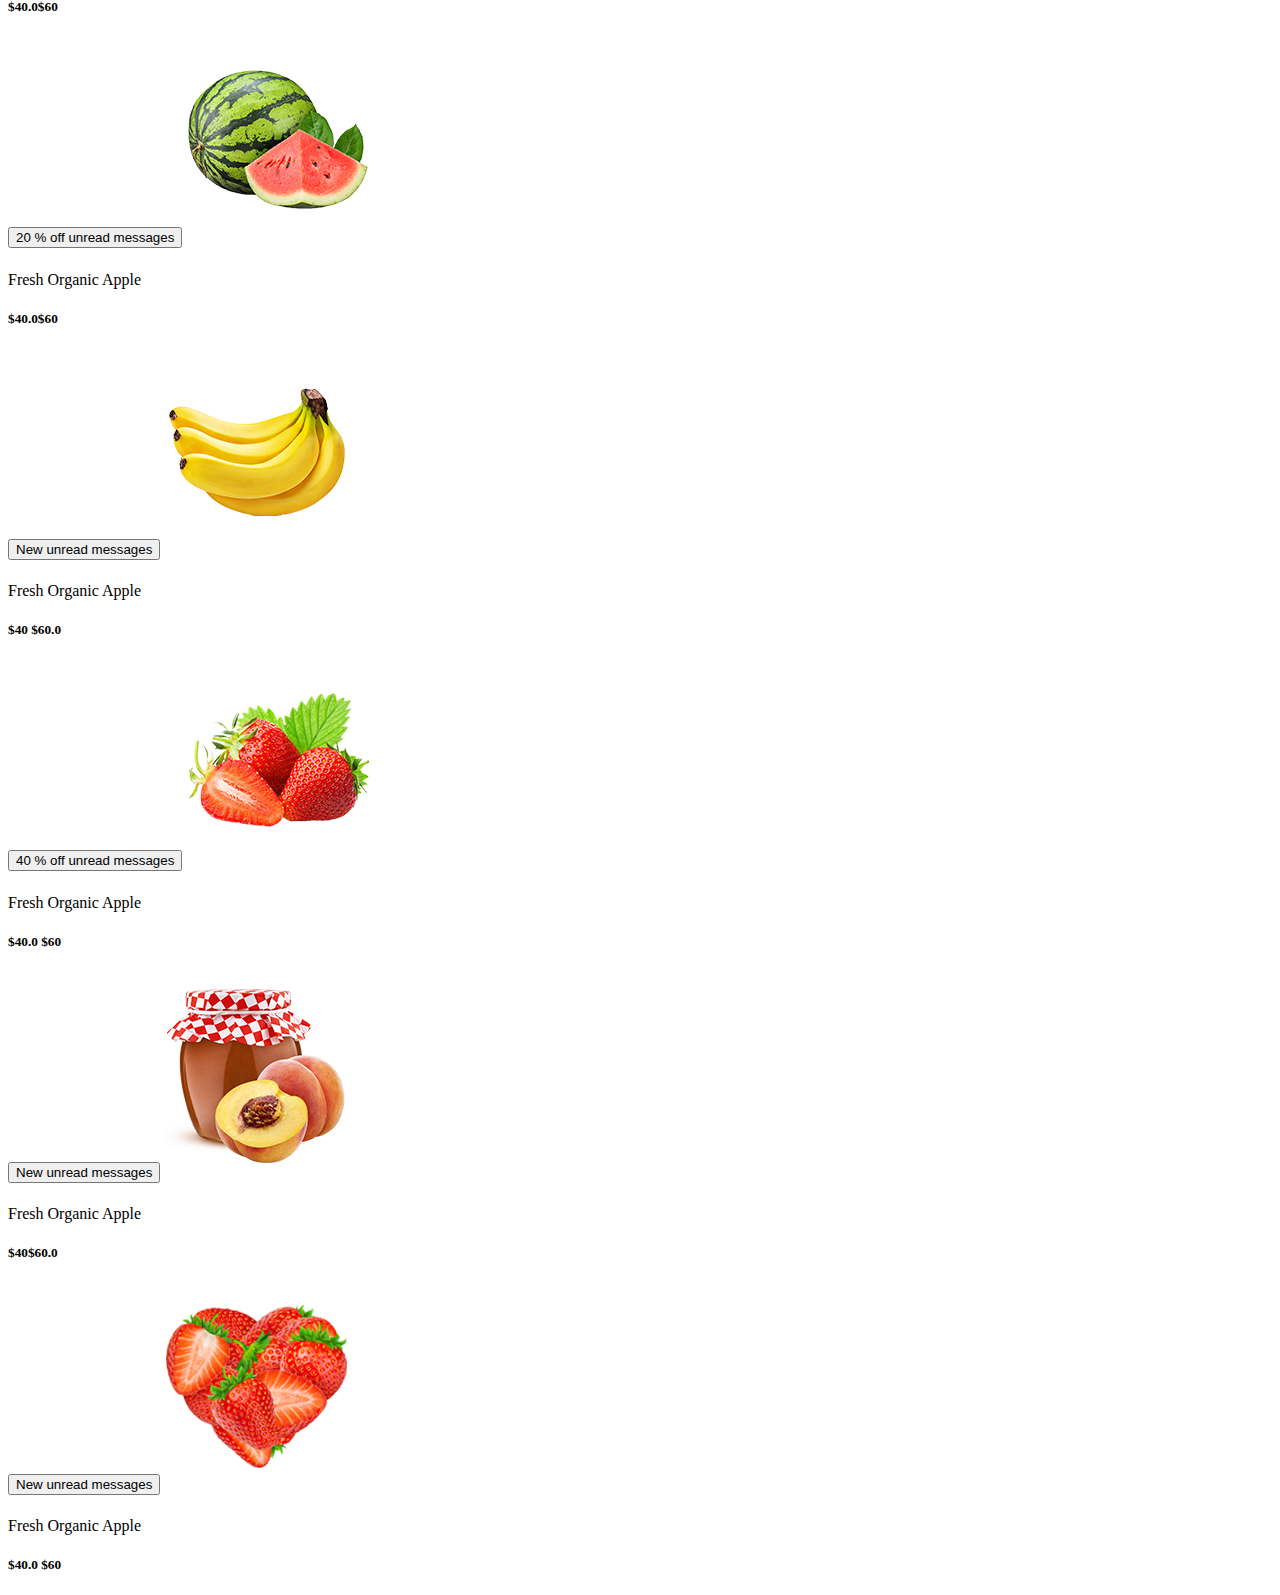
<file: projects/Organic/index1.html>
<!doctype html>
<html lang="en">
  <head>
    <meta charset="utf-8">
    <meta name="viewport" content="width=device-width, initial-scale=1">
    <title>Bootstrap demo</title>
    <link href="https://cdn.jsdelivr.net/npm/bootstrap@5.2.3/dist/css/bootstrap.min.css" rel="stylesheet" integrity="sha384-rbsA2VBKQhggwzxH7pPCaAqO46MgnOM80zW1RWuH61DGLwZJEdK2Kadq2F9CUG65" crossorigin="anonymous">
  </head>
  <body>
    <div class="container-fluid bg-success">

        <div class="col-12 text-center p-5 ">
            <h1 class="fw-bold font2 display-5 text-light"><u> Trending Items</u></h1>
          </div>
      
          <div class="row justify-content-evenly">
            <div class="col-md-4 col-xl-2 shadow  p-3 mb-5 shadow1 bg-body rounded "  data-aos="flip-left"
            data-aos-easing="ease-out-cubic"
            data-aos-duration="2000">
              <div class="card border-0 g-3 shadow2">
                <button type="button" class="btn  position-relative">
                  <span class="position-absolute start-0  translate-middle badge rounded-pill bg-success ms-2 p-2">New
                    <span class="visually-hidden">unread messages</span></span>
                </button>
                <img src="../Organic/images/01.png" class="card-img-top" alt="...">
                <div class="card-body ">
                  <h5 class="card-title">
                    <i class="far fa-star text-warning"></i>
                    <i class="far fa-star text-warning"></i>
                    <i class="far fa-star text-warning"></i>
                    <i class="far fa-star text-warning"></i>
                    <i class="far fa-star text-muted"></i>
                  </h5>
                  <p class="card-text  mt-3 fw-bold ">Fresh Organic Apple</p>
                  <h5 class="fw-bold">$40<span class="text-decoration-line-through text-danger">$60.0</span><i
                      class="fas fa-shopping-cart ms-3 text-success"></i></h5>
                </div>
              </div>
            </div>
            <div class="col-md-4 col-xl-2 shadow p-3 mb-5 bg-body rounded  shadow1" data-aos="flip-left"
            data-aos-easing="ease-out-cubic"
            data-aos-duration="2000">
              <div class="card border-0 shadow2">
                <button type="button" class="btn  position-relative">
                  <span class="position-absolute start-0  translate-middle badge rounded-pill bg-success ms-2 p-2">New
                    <span class="visually-hidden">unread messages</span></span>
                </button>
                <img src="../Organic/images/02.png" class="card-img-top" alt="...">
                <div class="card-body">
                  <h5 class="card-title">
                    <i class="far fa-star text-warning"></i>
                    <i class="far fa-star text-warning"></i>
                    <i class="far fa-star text-warning"></i>
                    <i class="far fa-star text-warning"></i>
                    <i class="far fa-star text-muted"></i>
                  </h5>
                  <p class="card-text  mt-3 fw-bold">Fresh Organic Apple</p>
                  <h5 class="fw-bold">$40.0 <span class="text-decoration-line-through text-danger">$60</span><i
                      class="fas fa-shopping-cart ms-3 text-success"></i></h5>
                </div>
              </div>
            </div>
            <div class="col-md-4 col-xl-2 shadow p-3 mb-5 bg-body rounded shadow1" data-aos="flip-left"
            data-aos-easing="ease-out-cubic"
            data-aos-duration="2000">
              <div class="card border-0 shadow2">
                <button type="button" class="btn  position-relative">
                  <span class="position-absolute start-0  translate-middle badge rounded-pill bg-danger ms-3 p-2">10 % off
                    <span class="visually-hidden">unread messages</span></span>
                </button>
                <img src="../Organic/images/03.png" class="card-img-top" alt="...">
                <div class="card-body">
                  <h5 class="card-title">
                    <i class="far fa-star text-warning"></i>
                    <i class="far fa-star text-warning"></i>
                    <i class="far fa-star text-warning"></i>
                    <i class="far fa-star text-warning"></i>
                    <i class="far fa-star text-muted"></i>
                  </h5>
                  <p class="card-text  mt-3 fw-bold">Fresh Organic Apple</p>
                  <h5 class="fw-bold">$40. <span class="text-decoration-line-through text-danger">$60.0</span><i
                      class="fas fa-shopping-cart ms-3 text-success"></i></h5>
                </div>
              </div>
            </div>
            <div class="col-md-4 col-xl-2 shadow p-3 mb-5 bg-body rounded shadow1" data-aos="flip-left"
            data-aos-easing="ease-out-cubic"
            data-aos-duration="2000">
              <div class="card border-0 shadow2">
                <button type="button" class="btn  position-relative">
                  <span class="position-absolute start-0  translate-middle badge rounded-pill bg-success ms-2 p-2">New
                    <span class="visually-hidden">unread messages</span></span>
                </button>
                <img src="../Organic/images/04.png" class="card-img-top" alt="...">
                <div class="card-body">
                  <h5 class="card-title">
                    <i class="far fa-star text-warning"></i>
                    <i class="far fa-star text-warning"></i>
                    <i class="far fa-star text-warning"></i>
                    <i class="far fa-star text-warning"></i>
                    <i class="far fa-star text-muted"></i>
                  </h5>
                  <p class="card-text  mt-3 fw-bold ">Fresh Organic Apple</p>
                  <h5 class="fw-bold">$40 <span class="text-decoration-line-through text-danger">$60.0</span><i
                      class="fas fa-shopping-cart ms-3 text-success"></i></h5>
                </div>
              </div>
            </div>
            <div class="col-md-4 col-xl-2 shadow p-3 mb-5 bg-body rounded shadow1" data-aos="flip-left"
            data-aos-easing="ease-out-cubic"
            data-aos-duration="2000">
              <div class="card border-0 shadow2">
                <button type="button" class="btn  position-relative">
                  <span class="position-absolute start-0  translate-middle badge rounded-pill bg-danger ms-2 p-2 ">sale
                    <span class="visually-hidden">unread messages</span></span>
                </button>
                <img src="../Organic/images/05.png" class="card-img-top" alt="...">
                <div class="card-body">
                  <h5 class="card-title">
                    <i class="far fa-star text-warning"></i>
                    <i class="far fa-star text-warning"></i>
                    <i class="far fa-star text-warning"></i>
                    <i class="far fa-star text-warning"></i>
                    <i class="far fa-star text-muted"></i>
                  </h5>
                  <p class="card-text  mt-3 fw-bold">Fresh Organic Apple</p>
                  <h5 class="fw-bold">$40.0<span class="text-decoration-line-through text-danger">$60</span><i
                      class="fas fa-shopping-cart ms-3 text-success"></i></h5>
                </div>
              </div>
            </div>
          </div>
          <div class="row justify-content-evenly">
            <div class="col-md-4 col-xl-2 shadow p-3 mb-5  bg-body rounded shadow1" data-aos="flip-left"
            data-aos-easing="ease-out-cubic"
            data-aos-duration="2000">
              <div class="card border-0 g-3 shadow2">
                <button type="button" class="btn  position-relative">
                  <span class="position-absolute start-0  translate-middle badge rounded-pill bg-danger ms-3 p-2">20 % off
                    <span class="visually-hidden">unread messages</span></span>
                </button>
                <img src="../Organic/images/06.png" class="card-img-top" alt="...">
                <div class="card-body">
                  <h5 class="card-title">
                    <i class="far fa-star text-warning"></i>
                    <i class="far fa-star text-warning"></i>
                    <i class="far fa-star text-warning"></i>
                    <i class="far fa-star text-warning"></i>
                    <i class="far fa-star text-muted"></i>
                  </h5>
                  <p class="card-text  mt-3 fw-bold">Fresh Organic Apple</p>
                  <h5 class="fw-bold">$40.0<span class="text-decoration-line-through text-danger">$60</span><i
                      class="fas fa-shopping-cart ms-3 text-success"></i></h5>
                </div>
              </div>
            </div>
            <div class="col-md-4 col-xl-2 shadow p-3 mb-5 bg-body rounded shadow1" data-aos="flip-left"
            data-aos-easing="ease-out-cubic"
            data-aos-duration="2000">
              <div class="card border-0 shadow2">
                <button type="button" class="btn  position-relative">
                  <span class="position-absolute start-0  translate-middle badge rounded-pill bg-success ms-2 p-2">New
                    <span class="visually-hidden">unread messages</span></span>
                </button>
                <img src="../Organic/images/07.png" class="card-img-top" alt="...">
                <div class="card-body">
                  <h5 class="card-title">
                    <i class="far fa-star text-warning"></i>
                    <i class="far fa-star text-warning"></i>
                    <i class="far fa-star text-warning"></i>
                    <i class="far fa-star text-warning"></i>
                    <i class="far fa-star text-muted"></i>
                  </h5>
                  <p class="card-text  mt-3 fw-bold ">Fresh Organic Apple</p>
                  <h5 class="fw-bold">$40 <span class="text-decoration-line-through text-danger">$60.0</span><i
                      class="fas fa-shopping-cart text-success ms-3"></i></h5>
                </div>
              </div>
            </div>
            <div class="col-md-4 col-xl-2 shadow p-3 mb-5 bg-body rounded shadow1" data-aos="flip-left"
            data-aos-easing="ease-out-cubic"
            data-aos-duration="2000">
              <div class="card border-0 shadow2">
                <button type="button" class="btn  position-relative">
                  <span class="position-absolute start-0  translate-middle badge rounded-pill bg-danger ms-3 p-2">40 % off
                    <span class="visually-hidden">unread messages</span></span>
                </button>
                <img src="../Organic/images/08.png" class="card-img-top" alt="...">
                <div class="card-body">
                  <h5 class="card-title">
                    <i class="far fa-star text-warning"></i>
                    <i class="far fa-star text-warning"></i>
                    <i class="far fa-star text-warning"></i>
                    <i class="far fa-star text-warning"></i>
                    <i class="far fa-star text-muted"></i>
                  </h5>
                  <p class="card-text  mt-3 fw-bold ">Fresh Organic Apple</p>
                  <h5 class="fw-bold">$40.0 <span class="text-decoration-line-through text-danger">$60</span><i
                      class="fas fa-shopping-cart ms-3 text-success"></i></h5>
                </div>
              </div>
            </div>
            <div class="col-md-4 col-xl-2 shadow p-3 mb-5 bg-body rounded shadow1" data-aos="flip-left"
            data-aos-easing="ease-out-cubic"
            data-aos-duration="2000">
              <div class="card border-0 shadow2">
                <button type="button" class="btn  position-relative">
                  <span class="position-absolute start-0  translate-middle badge rounded-pill bg-success ms-2 p-2">New
                    <span class="visually-hidden">unread messages</span></span>
                </button>
                <img src="../Organic/images/09.png" class="card-img-top" alt="...">
                <div class="card-body">
                  <h5 class="card-title">
                    <i class="far fa-star text-warning"></i>
                    <i class="far fa-star text-warning"></i>
                    <i class="far fa-star text-warning"></i>
                    <i class="far fa-star text-warning"></i>
                    <i class="far fa-star text-muted"></i>
                  </h5>
                  <p class="card-text  mt-3 fw-bold">Fresh Organic Apple</p>
                  <h5 class="fw-bold">$40<span class="text-decoration-line-through text-danger">$60.0</span><i
                      class="fas fa-shopping-cart ms-4 text-success"></i></h5>
                </div>
              </div>
            </div>
            <div class="col-md-4 col-xl-2 shadow p-3 mb-5 bg-body rounded shadow1" data-aos="flip-left"
            data-aos-easing="ease-out-cubic"
            data-aos-duration="2000">
              <div class="card border-0 shadow2">
                <button type="button" class="btn  position-relative">
                  <span class="position-absolute start-0  translate-middle badge rounded-pill bg-success ms-2 p-2">New
                    <span class="visually-hidden">unread messages</span></span>
                </button>
                <img src="../Organic/images/10.png" class="card-img-top" alt="...">
                <div class="card-body">
                  <h5 class="card-title">
                    <i class="far fa-star text-warning"></i>
                    <i class="far fa-star text-warning"></i>
                    <i class="far fa-star text-warning"></i>
                    <i class="far fa-star text-warning"></i>
                    <i class="far fa-star text-muted"></i>
                  </h5>
                  <p class="card-text  mt-3 fw-bold  ">Fresh Organic Apple</p>
                  <h5 class="fw-bold">$40.0 <span class="text-decoration-line-through text-danger">$60</span><i
                      class="fas fa-shopping-cart ms-3 text-success"></i></h5>
                </div>
              </div>
            </div>
          </div>



    </div>





    
    <script src="https://cdn.jsdelivr.net/npm/bootstrap@5.2.3/dist/js/bootstrap.bundle.min.js" integrity="sha384-kenU1KFdBIe4zVF0s0G1M5b4hcpxyD9F7jL+jjXkk+Q2h455rYXK/7HAuoJl+0I4" crossorigin="anonymous"></script>
  </body>
</html>
</file>
<file: projects/Estore/style.css>
/* *{
    border: 1px solid;
} */

.b1{
    background-image: url(../Estore/images/h1_hero.jpg);
    background-size: 100%;
}

.f1{
    font-family: 'Beth Ellen', cursive;
font-family: 'Dancing Script', cursive;
font-family: 'EB Garamond', serif;
font-family: 'Julee', cursive;
font-family: 'Space Grotesk', sans-serif;
font-family: 'Yellowtail', cursive;
}
.f2{
    font-family: 'Girassol', cursive;
}
.f3{
    font-family: 'Metal', cursive;
}
.c1{
    color: deeppink;
}
.bg1{
    background-image: url(../Estore/images/card.png);
    
}
.bg3{
    background-image: url(../Estore/images/latest-offer.png);
    height:350px;
}

.shadow1:hover {
    box-shadow: 0px 0px 25px rgb(11, 170, 219) !important;
}
.shadow2:hover {
    background-color: rgba(2, 176, 245, 0.422);
}






.hovereffect1 {
    overflow: hidden;
    text-align: center;
    cursor: default;
}
.hovereffect1 p.icon-links a {
    float: right;
    color: #0d0e0d;
    font-size: 1.8em;
}
.hovereffect1:hover p.icon-links a:hover,
.hovereffect1:hover p.icon-links a:focus {
    color: #252d31;
}
.hovereffect1 h2,
.hovereffect1 p.icon-links a {
    -webkit-transition: -webkit-transform 0.35s;
    transition: transform 0.35s;
    -webkit-transform: translate3d(0,200%,0);
    transform: translate3d(0,200%,0);
    visibility: visible;
}
.hovereffect1 p.icon-links a span:before {
   
    padding: 8px 10px;
    speak: none;
    -webkit-font-smoothing: antialiased;
    -moz-osx-font-smoothing: grayscale;
}
.hovereffect1:hover .overlay,
.hovereffect1:hover h2,
.hovereffect1:hover p.icon-links a {
    -webkit-transform: translate3d(0,0,0);
    transform: translate3d(0,0,0);
}
.hovereffect1:hover p.icon-links a:nth-child(3) {
    -webkit-transition-delay: 0.1s;
    transition-delay: 0.1s;
}

.hovereffect1:hover p.icon-links a:nth-child(2) {
    -webkit-transition-delay: 0.15s;
    transition-delay: 0.15s;
}
.hovereffect1:hover p.icon-links a:first-child {
    -webkit-transition-delay: 0.2s;
    transition-delay: 0.2s;
}




.hovereffect {
    width:100%;
    height:100%;
    float:left;
    overflow:hidden;
    position:relative;
    text-align:center;
    cursor:default;
    }


    .hovereffect img {
        display: block;
        position: relative;
        -webkit-transition: all .4s linear;
        transition: all .4s linear;
    }
    
    .hovereffect a.info:hover {
        box-shadow: 0 0 5px #fff;
    }
    
    .hovereffect:hover img {
        -ms-transform: scale(1.2);
        -webkit-transform: scale(1.2);
        transform: scale(1.2);
    }
    
    .hovereffect:hover .overlay {
        opacity: 1;
        filter: alpha(opacity=100);
    }
    
    .hovereffect:hover h2,
    .hovereffect:hover a.info {
        opacity: 1;
        filter: alpha(opacity=100);
        -ms-transform: translatey(0);
        -webkit-transform: translatey(0);
        transform: translatey(0);
    }
    
    .hovereffect:hover a.info {
        -webkit-transition-delay: .2s;
        transition-delay: .2s;
    }





@media only screen and (min-width: 320px){
.hero{
    display: none;
}


}
@media only screen and (min-width: 768px){
    .hero{
        display: block;
    }
    .m1{
        top: 100px;
    }
   
}
</file>
<file: projects/Finanza/style.css>
*{
  /* border: 1px solid; */
}
#bg1 {
  margin-top: 30px;
  padding-top: 100px;
  padding-bottom: 125px;
  background: linear-gradient(to top, #0961f0d3, rgba(8, 118, 236, 0.92)), url(../Finanza/images/bg.png);
}

#bg2 {
  margin-top: 30px;
  padding-top: 100px;
  padding-bottom: 250px;
  background: linear-gradient(to top, #0961f0d3, rgba(8, 118, 236, 0.92)), url(../Finanza/images/bg.png);
}





.hovereffect {
  width:100%;
  height:100%;
  float:left;
  overflow:hidden;
  position:relative;
  text-align:center;
  cursor:default;
  }


  .hovereffect img {
      display: block;
      position: relative;
      -webkit-transition: all .4s linear;
      transition: all .4s linear;
  }
  
  .hovereffect a.info:hover {
      box-shadow: 0 0 5px #fff;
  }
  
  .hovereffect:hover img {
      -ms-transform: scale(1.2);
      -webkit-transform: scale(1.2);
      transform: scale(1.2);
  }
  
  .hovereffect:hover .overlay {
      opacity: 1;
      filter: alpha(opacity=100);
  }
  
  .hovereffect:hover h2,
  .hovereffect:hover a.info {
      opacity: 1;
      filter: alpha(opacity=100);
      -ms-transform: translatey(0);
      -webkit-transform: translatey(0);
      transform: translatey(0);
  }
  
  .hovereffect:hover a.info {
      -webkit-transition-delay: .2s;
      transition-delay: .2s;
  }


@media screen and (min-width: 320px){
  #over1{
    margin-top: -125px;
  }
  #w1{
    font-size: 12px;
    
  }
  #w2{
    font-size: 12px;
    
  }
  #font1{
    font-size: 22px;
    
  } 
  #font2{
    font-size: 22px;
   
  } 


}

@media screen and (min-width: 768px) {
  #f1 {
    font-size: 60px;
  }

  #over1{
      margin-top: -190px;
    }
    #font1{
      font-size: 60px;
    } 
    #font2{
      font-size: 60px;
    } 
}

@media screen and (min-width: 992px) {
  #f1 {
    font-size: 80px;
  }

  #img1 {
  background-size: cover;
 
  }
  #img2{
    background-size: cover;
    height: 700px;
    width: 100%;
   
  }
  #font1{
    font-size: 70px;
  } 
  #font2{
    font-size: 70px;
  } 
}
</file>
<file: projects/Organic/style.css>
/* *{
    border: 1px solid ;
} */

.bg1 {
    background-image: url(../Organic/images/footer-bg-1-1.png);
    padding-top: 100px;
    margin-top: -20px;
}

.li1 {
    background: linear-gradient(to top, rgba(0, 0, 0, 0.3), rgba(0, 0, 0, 0.5)), url(../Organic/images/01.jpg);
}

.li2 {
    background: linear-gradient(to top, rgba(0, 0, 0, 0.3), rgba(0, 0, 0, 0.5)), url(../Organic/images/05.jpg);
}

.li3 {
    background: linear-gradient(to top, rgba(0, 0, 0, 0.3), rgba(0, 0, 0, 0.5)), url(../Organic/images/03.jpg);
}

.li4 {
    background: linear-gradient(to top, rgba(0, 0, 0, 0.3), rgba(0, 0, 0, 0.5)), url(../Organic/images/04.jpg);
}

.li5 {
    background: linear-gradient(to top, rgba(0, 0, 0, 0.3), rgba(0, 0, 0, 0.5)), url(../Organic/images/02.jpg);
}

.bg2 {
    background-color: rgba(250, 186, 219, 0.968);
}

.bg3 {
    background: linear-gradient(to top, rgba(0, 0, 0, 0.3), rgba(0, 0, 0, 0.5)), url(../Organic/images/partner.jpg);
    padding: 80px;
    background-attachment: fixed;
}

.bg4 {
    background-color: rgba(169, 169, 169, 0.769);
}

.bg5 {
    background: linear-gradient(to top, rgba(0, 0, 0, 0.5), rgba(0, 0, 0, 0.7)), url(../Organic/images/newsletter.jpg);
    padding: 70px;
    background-attachment: fixed;
}

.bg6 {
    background-image: url(../Organic/images/footer-bg-1-1.png);

}

.e1 {
    margin-left: -59px;
}

.shadow1:hover {
    box-shadow: 0px 0px 25px green !important;
}

.shadow2:hover {
    background-color: rgba(105, 203, 7, 0.769);
}

#demo2 {
    display: none;
}

#demo4 {
    display: none;
}

#demo6 {
    display: none;
}

#demo8 {
    display: none;
}

#demo10 {
    display: none;
}

#demo12 {
    display: none;
}

.rotat {
    width: 60px;
    height: 60px;
    border: 1px solid;
    text-align: center;

    z-index: 99;
    top: 255px;
    color: rgb(251, 248, 248);
    background-color: hsl(108, 93%, 26%);
    position: fixed;
}

.fa-cog {
    font-size: 40px;
    margin-top: 7px;
    animation: pratik 2s linear infinite;
}

@keyframes pratik {
    form {
        transform: rotateZ(0deg);
    }

    to {
        transform: rotateZ(360deg);

    }
}

.p1 {
    margin-top: -4px;
}



.a1 {
    animation: as 2s linear infinite;
}

@keyframes as {
    form {
        transform: rotateZ(0deg);
    }

    to {
        transform: rotateZ(360deg);

    }
}

.font1 {

    font-family: 'Alkatra', cursive;
}

.font2 {
    font-family: 'Aboreto', cursive;
}

.s1 {
    max-width: 540px;
}


/* .hovereffect {
    width:100%;
    height:100%;
    float:left;
    overflow:hidden;
    position:relative;
    text-align:center;
    cursor:default;
    } */


.hovereffect img {
    display: block;
    position: relative;
    -webkit-transition: all .4s linear;
    transition: all .4s linear;
}

.hovereffect a.info:hover {
    box-shadow: 0 0 5px #fff;
}

.hovereffect:hover img {
    -ms-transform: scale(1.2);
    -webkit-transform: scale(1.2);
    transform: scale(1.2);
}

.hovereffect:hover .overlay {
    opacity: 1;
    filter: alpha(opacity=100);
}

.hovereffect:hover h2,
.hovereffect:hover a.info {
    opacity: 1;
    filter: alpha(opacity=100);
    -ms-transform: translatey(0);
    -webkit-transform: translatey(0);
    transform: translatey(0);
}

.hovereffect:hover a.info {
    -webkit-transition-delay: .2s;
    transition-delay: .2s;
}







.hovereffect1 {
    overflow: hidden;
    text-align: center;
    cursor: default;
}

.hovereffect1 p.icon-links a {
    float: left;

    color: #37790e;
    font-size: 1.8em;
}

.hovereffect1:hover p.icon-links a:hover,
.hovereffect1:hover p.icon-links a:focus {
    color: #252d31;
}

.hovereffect1 h2,
.hovereffect1 p.icon-links a {
    -webkit-transition: -webkit-transform 0.35s;
    transition: transform 0.35s;
    -webkit-transform: translate3d(0, 200%, 0);
    transform: translate3d(0, 200%, 0);
    visibility: visible;
}

.hovereffect1 p.icon-links a span:before {
    /* display: inline-block; */
    padding: 8px 10px;
    speak: none;
    -webkit-font-smoothing: antialiased;
    -moz-osx-font-smoothing: grayscale;
}

.hovereffect1:hover .overlay,
.hovereffect1:hover h2,
.hovereffect1:hover p.icon-links a {
    -webkit-transform: translate3d(0, 0, 0);
    transform: translate3d(0, 0, 0);
}

.hovereffect1:hover p.icon-links a:nth-child(3) {
    -webkit-transition-delay: 0.1s;
    transition-delay: 0.1s;
}

.hovereffect1:hover p.icon-links a:nth-child(2) {
    -webkit-transition-delay: 0.15s;
    transition-delay: 0.15s;
}

.hovereffect1:hover p.icon-links a:first-child {
    -webkit-transition-delay: 0.2s;
    transition-delay: 0.2s;
}
</file>
<file: projects/Royal Bakers/css/style.css>
* {
    margin: 0px;
    padding: 0px;
    box-sizing: border-box;
    /* border: 1px solid ; */
}

.container {
    width: 100%;
}

header {
    border: 1px solid black;
    background-color:black;
    padding-top: 10px;
    padding-bottom: 6px;
    /* position: sticky; */
    
    top: 0;
    bottom: 0;
    z-index: 4;
}

header #hea1 .i1 {
    height: 50px;
}

header img {
    display: none;
}

#navbar .fa-search {
    padding-right: 6px;
    color: white;
    margin-top: 4px;
}

#navbar .fa-bars {
    padding-left: 5px;
    color: white;
    background-color: cadetblue;
    padding: 5px;
    margin-left: 7px;
}

header .hea1 {
    /* top: 40px; */
    position: relative;
    font-size: 8px;
    color: white;
}

header h1 {
    display: inline;
    width: 20%;
    position: relative;
    top: -3px;
    left: 26px;
    font-family: 'Cedarville Cursive', cursive;
    font-family: 'Dawning of a New Day', cursive;
}

header ul li {
    display: inline;
    float: right;
    margin-top: -15px;
    padding: 20px;
    display: none;
}

header #navbar {
    position: absolute;
    left: 150px;
    top: 8px;
    display: flex;
    /* margin-left: 50px; */
    font-size: 10px;
}
header #navbar h3:hover{
background-color:  rgba(169, 169, 169, 0.953);
}

header h3 {
    padding: 3px 7px 3px 6px;
    margin-top: 0px;
    background-color: #f18888;

}

.container {
    border: 1px solid;
    background-image: url(../images/slider-1.jpg);
    background-size: cover;
    padding-bottom: 81px;

}

.container h1 {
    text-align: center;
    color: white;
    font-size: 29px;
    margin-top: 22px;

}

.container img {
    display: none;
}

.container7 img {
    width: 100%;
}

.container input {
    padding: 5px 15px 5px 15px;
    background-color: #f18888;
    margin-left: 102px;
    position: absolute;
    top: 201px;
}
.container input:hover{
    font-size: 15px;
  background-color: rgba(169, 169, 169, 0.648);
}

.container2 img {
    width: 100%;
}

.container2 {
    text-align: center;
}

.container2 span {
    color: #f18888;
    font-size: 42px;
}

.container2 h2 {
    font-family: 'Space Grotesk', sans-serif;
}

.container2 h1 {
    margin-right: 142px;
    padding: 17px;
    font-family: 'Yellowtail', cursive;
    color: #f18888;
}

.container2 h3 {
    margin-right: 133px;
    font-size: 25px;
    padding-bottom: 20px;
}

.container2 input {
    padding: 5px;
    background-color: #f18888;
    margin: 35px;
}
.container2 .con2 input:hover{
    font-size: 15px;
  background-color: rgba(169, 169, 169, 0.648);
}

.container3 {
   
     background:linear-gradient(to top, rgba(0,0,0,0.3), rgba(0,0,0,0.5)) ,  url(../images/festival-bg.jpg);
    background-size: cover;
    background-repeat: no-repeat;
    padding-bottom: 128px;
    padding-top: 100px;
    
}

.container3 div {
    padding: 50px 0px 50px 0px;
    text-align: center;
    border: #f18888 2px solid;
    background-color: aliceblue;
    margin: 0px 15px 0px 15px;
    box-shadow:0px 0px 20px black ;
}

.container3 p {
    line-height: 30px;
}

.container3 h1 {
    padding-bottom: 35px;
    margin-right: -7px;
}

.container3 input {
    margin: 30px;
    padding: 10px;
    background-color: #f18888;

}
.container3 input:hover{
    
  background-color: rgba(169, 169, 169, 0.648);
}
.container4 img:hover{
color: #f18888;
}

.container4 {
    display: flex;
    justify-content: space-evenly;
    flex-wrap: wrap;
    background-color: rgb(247, 185, 69);

}

.container4 img {
    background-color: rgb(66, 65, 65);
    padding: 13px;
    border-radius: 100%;
    border: 2px solid #f18888;
    position: relative;
    top: -35px;

}
.container4 h2 {
    font-size: 13px;
    position: relative;
    top: -36px;
}
.container5{
    text-align: center;
}
.container5 h1{
    padding: 30px 0px 10px 0px;
    color: #f18888;
    font-family: 'Space Grotesk', sans-serif;
    font-family: 'Yellowtail', cursive;
}
.container5 h2{
    padding: 0px 0px 15px 0px;
    font-family: 'Space Grotesk', sans-serif;
}
.container6 img{
    height: 100px;
    width: 100px;
}
.container6 input:hover{
   background-color: #f18888;
}
.container6{
    display: flex;
    justify-content: space-around;
    flex-wrap: wrap;
    background-color: rgba(169, 169, 169, 0.279);
   
}
.container6 div{
  width: 26%;
  padding-bottom: 40px;
}
.container6 .con1{
    width: 60%;
}
.container6 input{
    border: 2px solid #f18888;
    padding: 10px;
    margin-top: 20px;
}
.container7{
      background-color: rgba(77, 76, 76, 0.806);
}
.container7 img{
    /* background-color: rgba(77, 76, 76, 0.806); */
    padding-top: 86px;
}
.container7 h1{
    text-align: center;
    font-family: 'Yellowtail', cursive;
    color: #f18888;  
    padding: 20px; 
}
.container7 h2{
    padding: 40px;
    color: white;
}
.container7 p{
    text-align: center;
    line-height: 30px;
}
.container7 h3{
    padding: 20px;
    color: white;
}
.container7 .con7{
    padding: 0px 20px 20px;
    color: white;
}
.container7 p{
    margin-top: -25px;
margin-right: 0px;
 color: white;
}
.container7 i{
    padding-right:10px ;
}
.fa-envelope{
    margin-left: 40px;
    color: blue;
}
.fa-phone-alt{
    margin-left: 40px;
    color: blue;
}
.container8 h1{
    margin-top: 72px;
color: #f18888;
font-family: 'Yellowtail', cursive;
padding: 29px;
margin-left: 54px;
}
.container8 h2{
    text-align: center;
    padding: 20px;
}
.container8 p{
    text-align: center;
}
.container8 .inp1{
    padding: 24px;
}
.container8 input{
    padding-top: 10px;
    padding: 10px;
    width: 87%;
}
.inp1 input{
    padding: 10px;
    margin-bottom: 10px;  
}

.con8{
    margin: 50px 0px 100px 0px;
}
.con8{
    color: #f18888;
    text-align: center;
    font-family: 'Space Grotesk', sans-serif;
}
.con8 span{
  color: aqua;
  text-align: center;
}
.container8 .con8a img {
   display: none;
 }
.container8 .con8 input:hover{
    
    background-color: rgba(169, 169, 169, 0.648);
}
.container9{
    background-color: rgba(169, 169, 169, 0.279);
    padding-bottom: 160px;
}
.container9 div{
text-align: center;
}
.container9 .con9 h1{
    padding: 20px;
    color: #f18888;
    font-family: 'Yellowtail', cursive;
}
.container9 .con9 h2{
    padding: 15px 0px 40px 0px;
}
 .parent1 img{
    width: 95%;
    margin: 30px auto;
}
.parent1 h1{
    margin-right: 227px;
    background-color: skyblue;
}
.parent1 h2{
    margin-left: 111px;
margin-top: -78px;

}
.parent1 .p1{
    margin-left: 92px;
}
.parent1 .p2{
margin-top: 20px;
}
.parent1 input{
    margin: 30px;
    background-color: #f18888;
}
.parent2 img{
    width: 95%;
    margin: 30px auto;
}
.parent2 h1{
    margin-right: 227px;
    background-color: skyblue;
}
.parent2 h2{
    margin-left: 111px;
    margin-top: -78px;
}
.parent2 .p1{
    margin-top: 8px;
margin-left: 83px;
}
.parent2 .p2{
    margin-top: 20px;
}
.parent2 input{
    margin: 30px;
    background-color: #f18888;
}
.parent3 img{
    width: 95%;
    margin: 30px auto;
}
.parent3 h1{
margin-right: 227px;
background-color: skyblue;
}
.parent3 h2{
    margin-left: 111px;
    margin-top: -78px;
}
.parent3 .p1{
    margin-top: 8px;
margin-left: 83px;
}
.parent3 .p2{
    margin-top: 20px;
}
.parent3 input{
    margin: 30px;
    background-color: #f18888;
}
.p1 i{
    color: red;
}
.con9int{
  margin: 0px auto;
}
.con9int input{
    margin-top: 20px;
    background-color: #f18888;
    padding: 10px;

}
.container9 input:hover{
    background-color: gray;
}
.container10{
    background-color: orange;
    text-align: center;
    margin: -134px 20px 0px 20px;
    position: relative;
    z-index: 2;
}
.container10 h2{
    padding: 42px;
}
.container10 input{
    padding: 15px;
}
.container10 .con10{
    background-color: black;
    color: white;
    padding-left: 53px;
padding-right: 53px;
}
.container10 form{
    padding: 20px;
margin-top: -46px;
}
.container10 form input{
    margin-top: 10px;
}
.container10 .con10:hover{
    background-color: rgba(169, 169, 169, 0.648); ;
}
.container11{
    text-align: center;
    background-color: rgb(0, 0, 0);
    color:white;
    line-height: 39px;
    padding-top: 200px;
    position: absolute;
    z-index: 1;
    margin-top: -150px;
}
.container11 .con11{
    display:flex;
    margin-left: 62px;
    font-family: 'Julee', cursive;
}
.container11 .con11 h2{
    margin-top: 25px;
}
.container11 .con11a input{
    padding: 15px;
    background-color: black;
    border: 1px solid white;
    color: white;
    margin: 25px;
}
.container11 .con11a p{
    margin: 20px;
}
.container11 .con11b h2{
 margin: 30px;
}
.container11 .con11a .con11inp{
    padding: 15px;
    background-color: skyblue;
    margin: 30px;
}
.container11 .con11c h2{
    margin: 30px;
}
.container11 .con11a p {
  color: darkgray;
}
.container11 .con11a i{
    border-radius: 100%;
  padding: 5px;
  font-size: 30px;
  background-color: gray;
}
.container11 .con .footer{
background-color: gray;
}
.container11 .con11a input:hover{
    background-color:  rgba(169, 169, 169, 0.648);;
}
footer{
    background-color: rgba(128, 128, 128, 0.766);
    margin-top: 960px;
}
footer p{
    text-align: center;
    padding: 20px;
}
footer nav{
    width: 200px;
    text-align: center;
    margin-left: 73px;  
}
footer span{
    color: blue;
}
@media only screen and (min-width:768px)
 {
header .hea1 h1{
 font-size: 30px;
}
header img{
    display: block;
    margin-left: -40px;
}
header .hea1{
    display: flex;
}
header #navbar{
    position: absolute;
left: 382px;
top: 24px;
display: flex;
margin-left: 83px;
font-size: 12px;

}
header h3{
    margin: 0px 9px 0px 9px;
}
.container img{
display: block;
margin-left: 345px;
margin-top: 64px;
}
.container input{
      margin-left: 352px;
  margin-top: 167px;
}
.container h1{
    width: 413px;
margin-left: 181px;
}
.container2{
    display: flex;
    justify-content: space-evenly;
    flex-wrap: wrap;
    padding: 50px 0px 59px 0px;
}

.container2 div{
    width: 43%;
    text-align: left;
}
.con2{
    padding-top: 100px;
}
.container5 p{
    padding: 54px;
}
.container5 h1{
    margin-top: 38px;
}
.container6 img{
    height: 200px;
    width: 200px;
}
.container6 div{
    width: 24%;
}
.container7{
    display: flex;
    justify-content: space-evenly;
    flex-wrap: wrap;
    padding: 50px 0px 59px 0px;
}
.container7 p{
    text-align: left;
    margin-left: 23px;
}

.container7 div{
    width: 43%;
    text-align: left;
    text-align: left;
}
.container7 .con7{
    display: flex;
}
.container7 .con7a i{
    margin-left: 2px;
}
.container7 .con7b i{
    margin-left: 1px;
}
.container8{
    text-align: center;
}
.container8 .con8 input{
    text-align: center;
    width: 40%;
    background-color: #f18888;
}
.container8 .con8p{
    margin: 20px;
}
.container8 .con8a img {
    display: none;
  }
.inp1{
    display: flex;
    justify-content: space-evenly;
    flex-wrap: wrap;
}
.inp1 div{
    width: 47%;
}
.pratik{
    display: flex;
    justify-content: space-evenly;
    flex-wrap: wrap;
}
.container9 .con9 p{
    margin-bottom: 25px;
}
.pratik div{
    width: 47%;
}
.pratik .parent1{
    background-color: rgba(128, 128, 128, 0.357);
    box-shadow: 0px 0px 10px black;
}
.pratik .parent2{
    background-color: rgba(128, 128, 128, 0.357);  
    box-shadow: 0px 0px 10px black;
}
.pratik .parent3{
    background-color: rgba(128, 128, 128, 0.357);
    box-shadow: 0px 0px 10px black;
    margin-top: 0px;
}
.pratik .parent1 h1{
    padding: 16px;
}
.pratik .parent1 .p1{
    margin-left: 131px;
}
.pratik .parent2 h1{
    padding: 16px;
}
.pratik .parent2 h2{
    padding: 6px;
    margin-top: -98px;
}
.pratik .parent2 .p1{
    margin-left: 131px;
}
.pratik .parent3 h1{
    padding: 16px;
}
.pratik .parent3 .p1{
    margin-left: 131px;
}
/* .container9 .con9int{
    margin: 39px 327px 20px 330px;
    padding: 13px;
} */
.parent{
    display: flex;
    justify-content: space-evenly;
    flex-wrap: wrap;
}

.container11 .con11a{
    width: 47%;
}

footer{
    margin-top: 655px;
}
.con11a {
    display: flex;
    justify-content: space-evenly;
    flex-wrap: wrap;
    padding-top: -50px;
}
.con11 img{
    margin-top: -20px;
}
.container11 .con11 h2{
    margin-top: -1px;
}
.container11 .con11a .p1{
    margin-top: -3px;
}
.container11{
    margin-top: -90px;
}
footer div{
   margin-left: 200px; 
}
footer span{
    color: blue;
}
}
@media only screen and (min-width:1200px){
        .main{
            width: 100%; 
        }

        header img{
            margin-left: -130px;
        }
#navbar .fa-bars{
    display: none;
}

header ul li{
display: block;
color: white;
margin-top: -57px;
margin-right: -1px;
}


.container{
    padding-bottom: 175px;
}
.container img{
    margin-left: 583px;
}
.container h1{
   margin-left: 434px;
}
.container input{
    margin-left: 571px;
}
.container2 .con2{
    line-height: 56px;
}
.container3 div{
margin: 0px 117px 0px 177px;
}
.container4 div{
    padding: 2px 0px 84px 0px;
}
.container4 div img{
    padding: 30px;
    margin-top: -15px;
}

  .container6 .con1{
      width: 20%;
  }

.container7 .con71{
    line-height: 55px;
}
.container7{
    background:linear-gradient(to top, rgba(0,0,0,0.3), rgba(0,0,0,0.5)) , url(../images/team-bg.jpg) ;
    background-size: cover;
    /* background: linear-gradien (rgba(to bottom ,0, 0, 0, 0.4)); */
}
.pratik div{
    width: 25%;
}
.pratik .parent1 h1{
    padding: 4px;
}
.pratik .parent2 h1{
    padding: 4px;
}
.pratik .parent3 h1{
    padding: 4px;
}
.pratik .parent1 h2{
    margin-right: 22px;
}
.pratik .parent2 h2{
    margin-right: 19px;
}
.pratik .parent3 h2{
    margin-right: 20px;
}
.pratik .parent1 .p1{
    margin-right: 11px;
}
.pratik .parent2 .p1{
    margin-right: 11px;
}
.pratik .parent3 .p1{
    margin-right: 11px;
}
.container8 {
    display: flex;
    justify-content: space-evenly;
    flex-wrap: wrap ;
}
.con8a{
    width: 45%;
    margin-right: 60px;
}
.container8 .con8a img {
   width: 110.5%;
}
.container8 .con8a img{
    display: block;
}
 
/* .container9 .con9int{
    margin-left: 555px;
} */
.container11 .parents .con11a{
    width: 30px;
}
footer{
    margin-top: 517px;
    
}
.container11 .parent .con11a{
    width: 30%;
}
footer{
    margin-top: 413px;
}
footer{
    display: flex;
}
footer  nav {
   display: flex;
}
footer a{
    padding: 10px;
    margin-top: -21px;
}
footer .f1{
    margin-top: -5px;
}
footer p{
    margin-top: -12px;
}
footer span{
    color: blue;
}
}
</file>
<file: projects/StarTravel/style.css>
/* *{
    border: 1px solid;
} */

.inpss{
    background-color: transparent;
    color: white;
}






.hovereffect {
    width:100%;
    height:100%;
    float:left;
    overflow:hidden;
    position:relative;
    text-align:center;
    cursor:default;
    }

.hovereffect img {
    display: block;
    position: relative;
    -webkit-transition: all .4s linear;
    transition: all .4s linear;
}

.hovereffect a.info:hover {
    box-shadow: 0 0 5px #fff;
}

.hovereffect:hover img {
    -ms-transform: scale(1.2);
    -webkit-transform: scale(1.2);
    transform: scale(1.2);
}

.hovereffect:hover .overlay {
    opacity: 1;
    filter: alpha(opacity=100);
}

.hovereffect:hover h2,
.hovereffect:hover a.info {
    opacity: 1;
    filter: alpha(opacity=100);
    -ms-transform: translatey(0);
    -webkit-transform: translatey(0);
    transform: translatey(0);
}

.hovereffect:hover a.info {
    -webkit-transition-delay: .2s;
    transition-delay: .2s;
}
</file>
